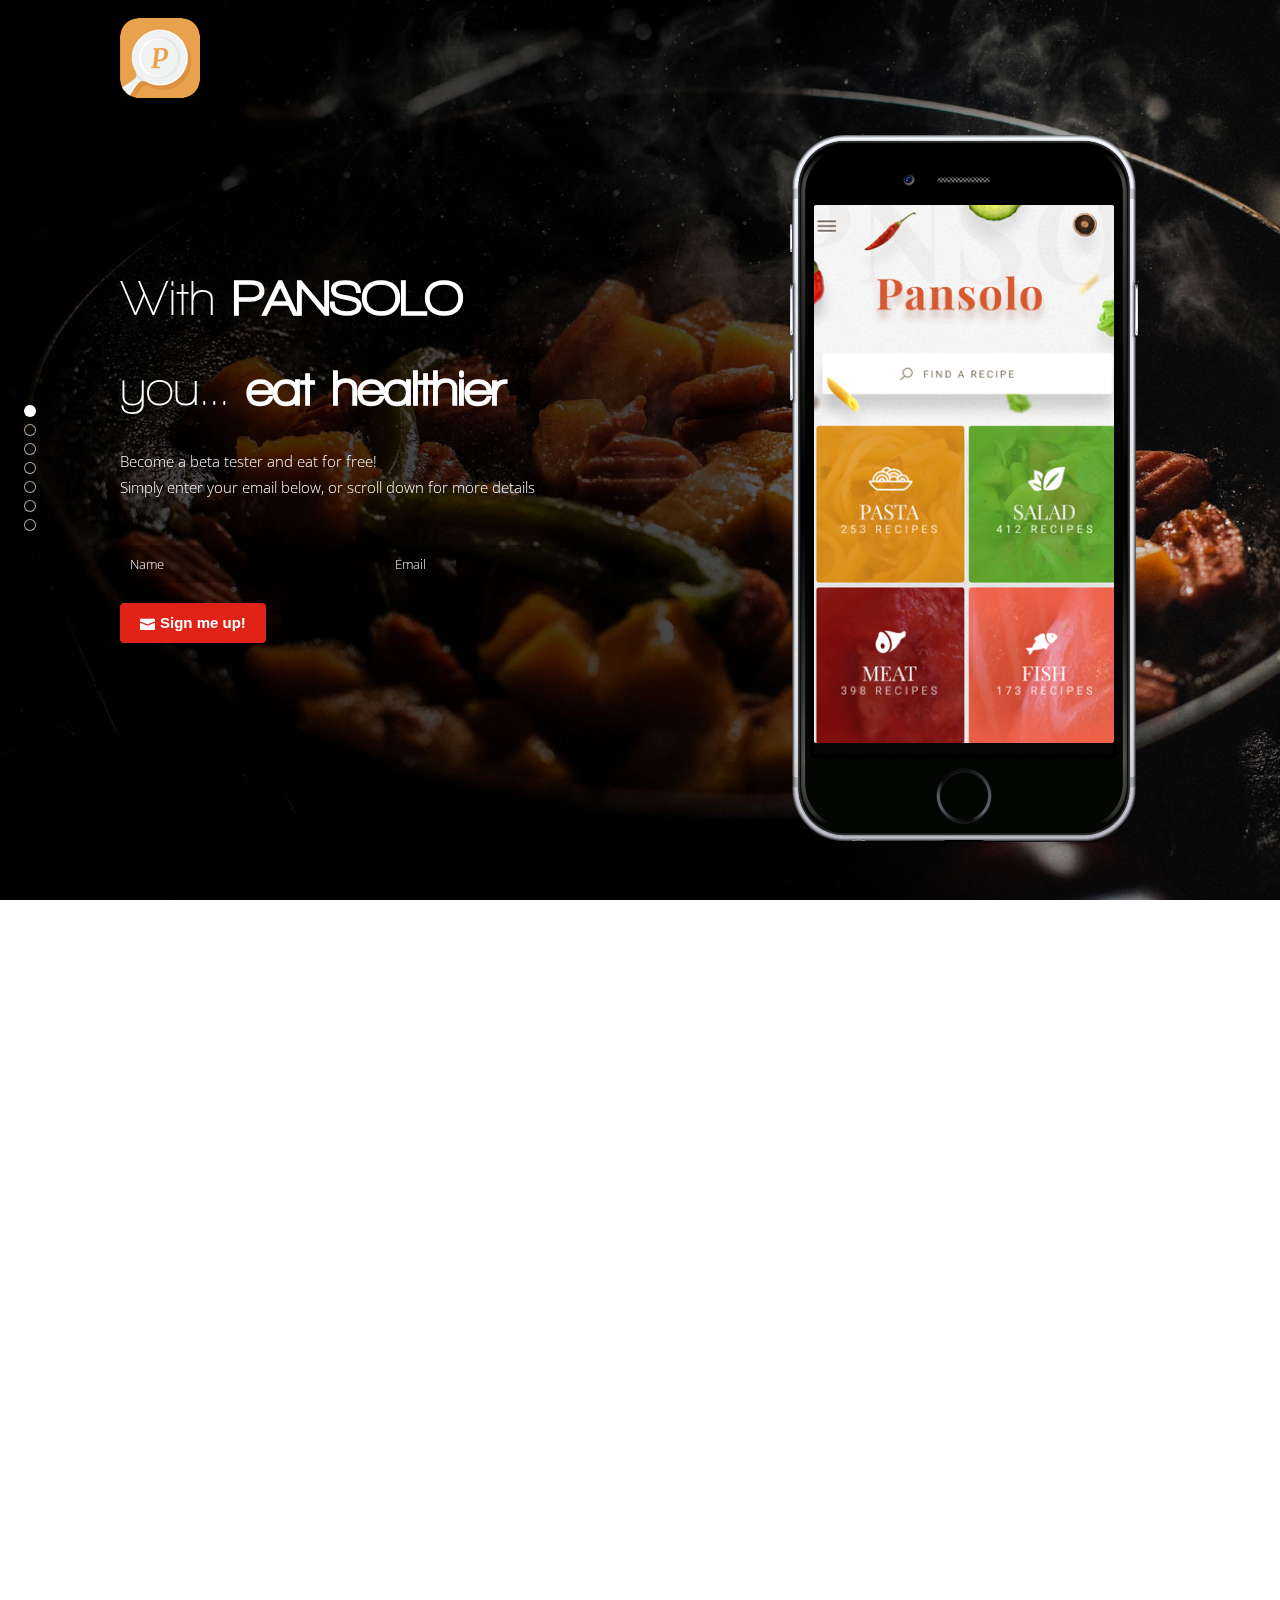
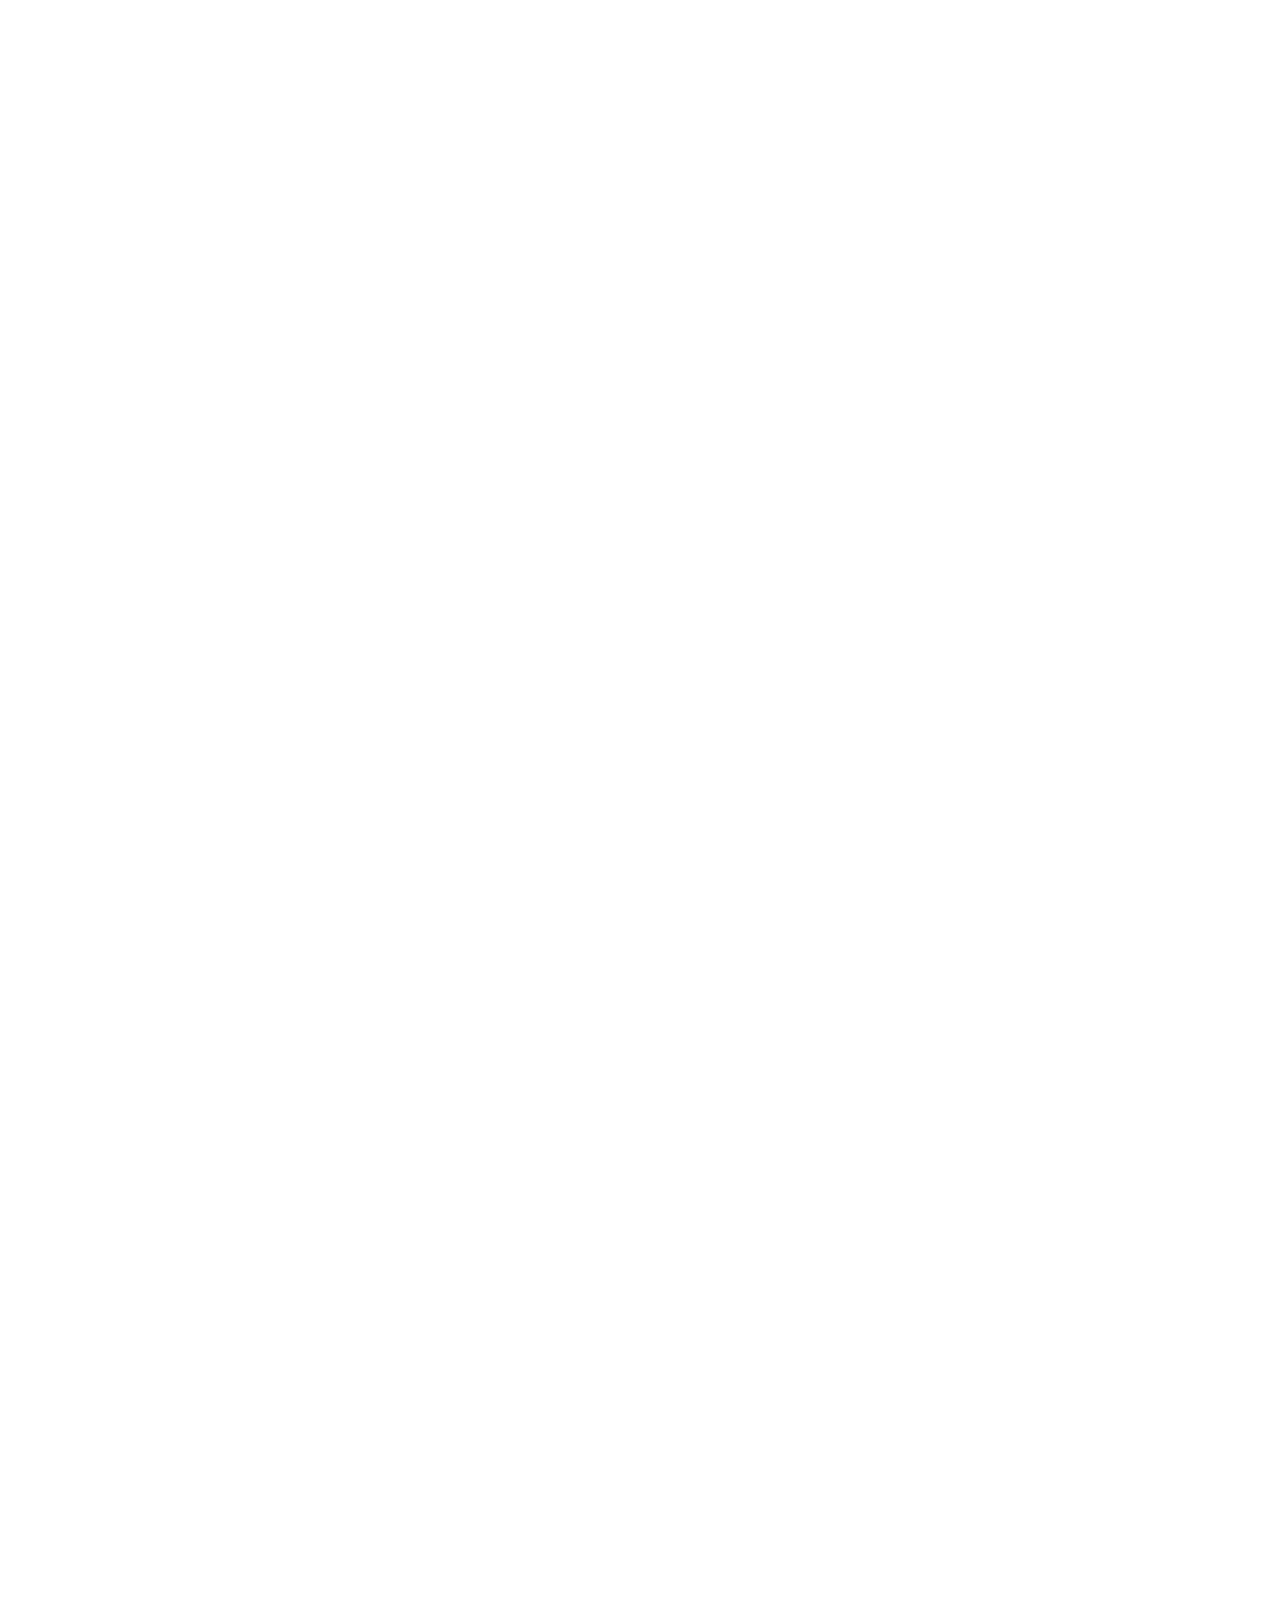
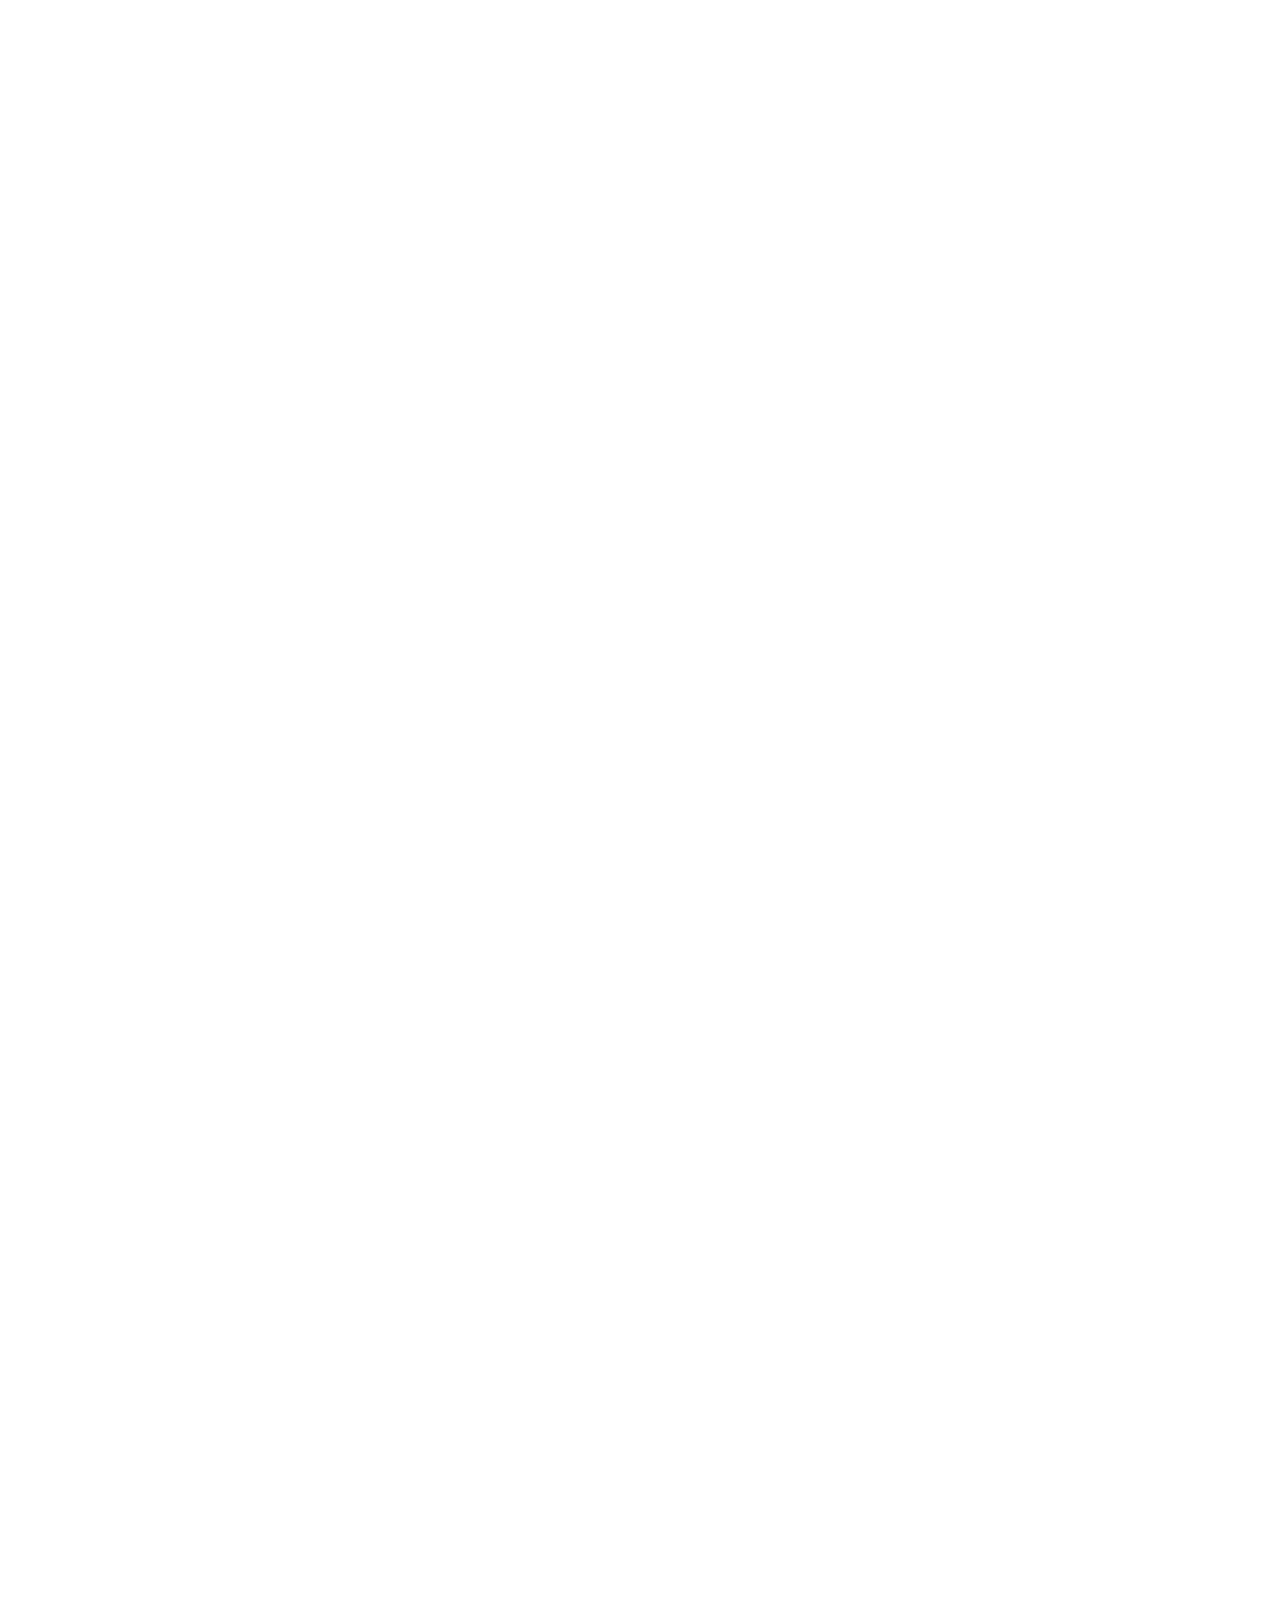
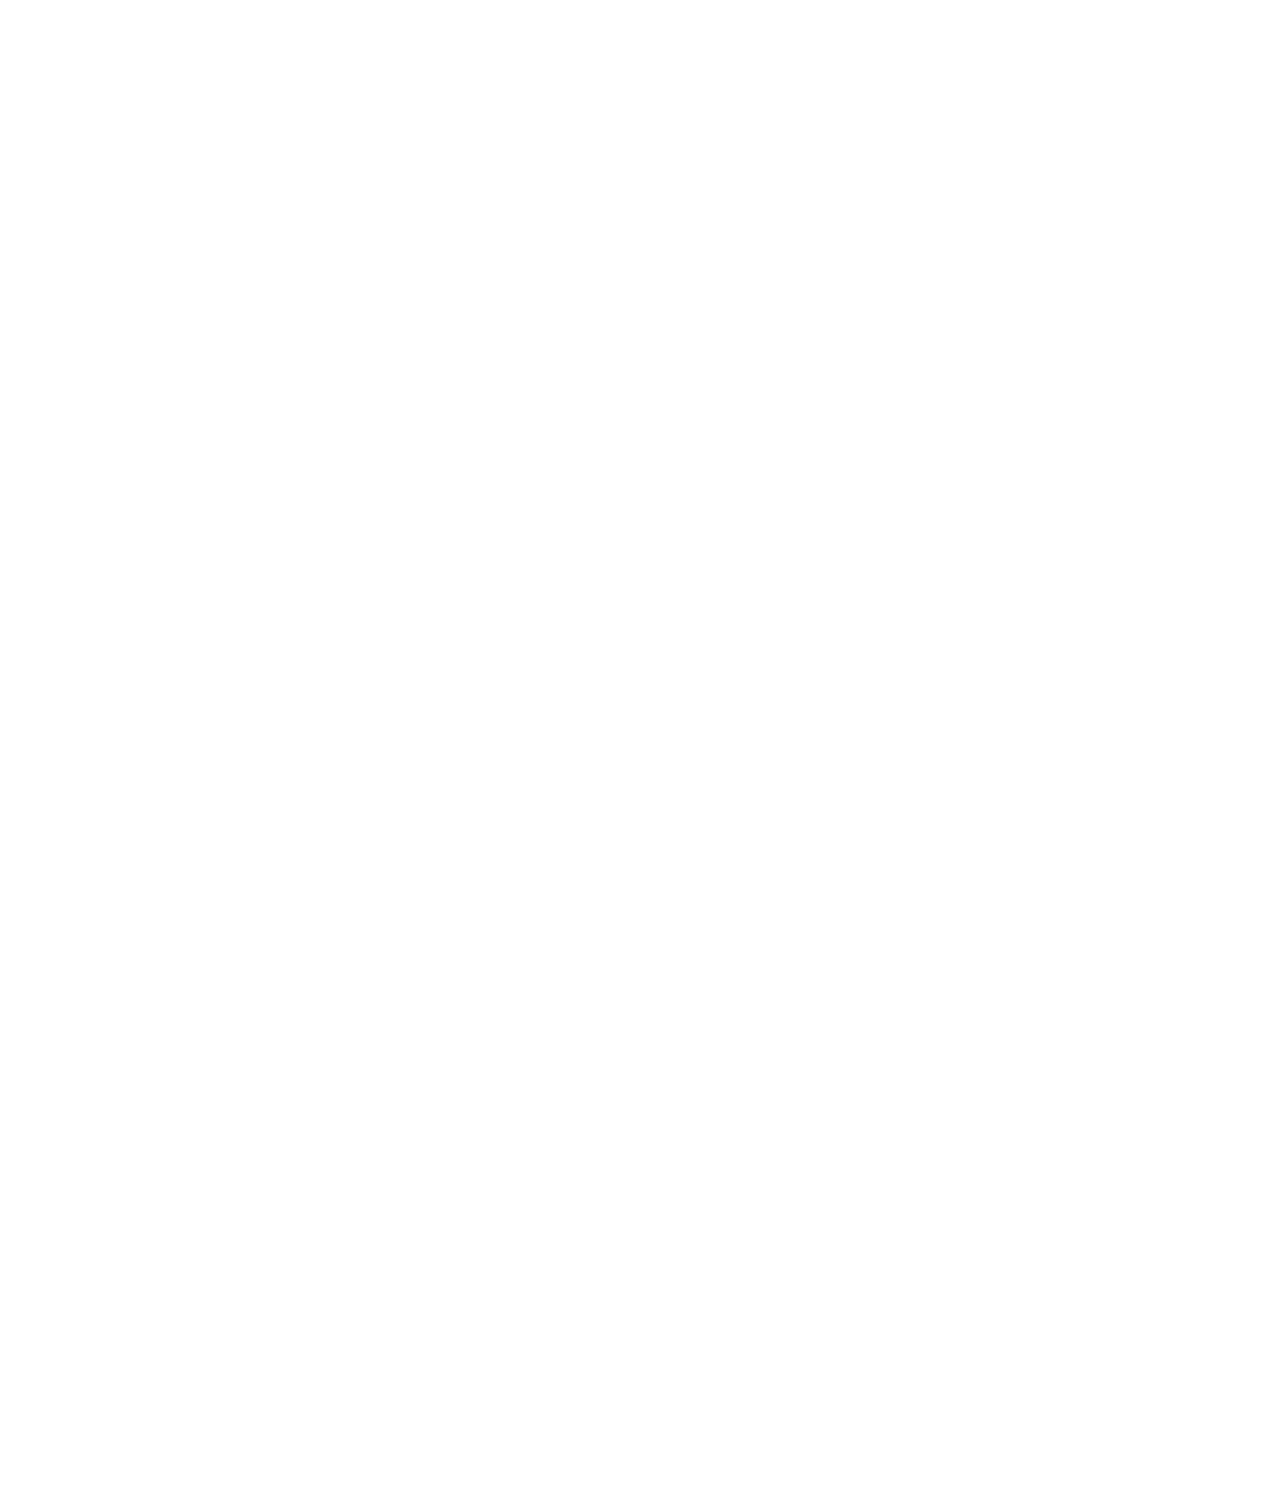
<file: Pansolo/index.html>
<!DOCTYPE html>
<html lang="en">

<head>
    <meta charset="UTF-8">
    <meta name="author" content="Artemist" />
    <meta name="description" content="Pansolo - Cooking for one!" />
    <meta name="keywords" content="food, cooking, eating, healthy, clean, diet, paleo, meal-planning, solo-cook, meals for one," />
    <meta name="viewport" content="width=device-width, initial-scale=1, maximum-scale=1">
    
    <!-- SITE TITLE -->
    <title>Pansolo - Eat Better, Quicker, Cheaper</title>

    <!-- FAVICON -->
    <link rel="icon" href="images/favicon.ico">
    
    <!-- WEB FONTS -->
    <link href='http://fonts.googleapis.com/css?family=Open+Sans:100,300,400,600,700' rel='stylesheet' type='text/css'>
   
    <!-- STYLESHEETS -->
    <link rel="stylesheet" type="text/css" href="css/style.css" />
    <link rel="stylesheet" type="text/css" href="fonts/flaticon.css" />
    <link rel="stylesheet" type="text/css" href="css/responsive.css" />
    <link rel="stylesheet" type="text/css" href="css/animate_bak.css" />
    <link rel="stylesheet" type="text/css" href="css/morphext.css" />
    
    <!-- JQUERY -->
    <script src="js/jquery.min.js"></script>
    <!-- Mailchimp -->
    <script src="js/mailchimp_popup.js"></script>
    <!-- Morphtext -->
    <script src="js/morphext.min.js"></script>
    
    <!-- BEGIN PRIVY WIDGET CODE -->
<script type='text/javascript'>
var _d_site = _d_site || 'E8386A3F9303AD5362EF924D';
(function(p, r, i, v, y) {
  p[i] = p[i] || function() { (p[i].q = p[i].q || []).push(arguments) };
  v = r.createElement('script'); v.async = 1; v.src = '//widget.privy.com/assets/widget.js';
  y = r.getElementsByTagName('script')[0]; y.parentNode.insertBefore(v, y);
})(window, document, 'Privy');
</script>
<!-- END PRIVY WIDGET CODE -->
    


 
</head>

<body> 
    
    <!-- PRELOADER -->
    <div id="preloader"><img src="images/logo/Pansolo_180.png" alt=""></div>
  


    <!-- PAGE LOGO -->
    <div class="wrap">
        <div id="logo">
            <a href="#"><img src="images/logo/pansolo_80.png" alt=""> </a>
        </div>
    </div>
    <!-- END PAGE LOGO -->

    
    <!-- LANDING PAGE CONTENT -->
    <div id="fullpage">
           
        <!-- RIGHT HAND & PHONE MOCK-UP IMAGES -->
        <div class="wrap">
            
            <div class="section-image"> 
            <!-- Home IMAGE --><img src="images/NEW/Pansolo_Home.png" alt="Home">
            <!-- Features1 IMAGE --><img src="images/NEW/Pansolo_meal_choice.png" alt="Features">
            <!-- Features2 IMAGE --><img src="images/NEW/Pansolo_tinder.png" alt="Features">
            <!-- About IMAGE --><img src="images/NEW/recipe_instructions.png" alt="Features">
            <!-- Recipe IMAGE --><img src="images/NEW/Pansolo_meals.png" alt="About">
            <!-- Recipe IMAGE --><img src="images/NEW/Pansolo_ingredients.png" alt="Clients">
            <!-- Screenshots IMAGE --><img src="images/NEW/Pansolo_tinder.png" alt="Screenshots">
            <!-- Download IMAGE --><img src="images/NEW/Pansolo_meals.png" alt="Download">
            <!-- Contact IMAGE --><img src="images/NEW/Pansolo_meal_choice.png" alt="Contact">
            </div>
            <div id="hand"></div>
        </div>
        <!-- END RIGHT HAND & PHONE MOCK-UP -->

        <!-- SECTION HOME -->
        <div class="section " id="section0">
            <div class="wrap">
                <div class="box">
                    <h3>With     <strong>PANSOLO</strong></h3>
                    <h3>    you... <strong><span id="js-rotating">eat healthier, save time, save money, save waste</span></strong></h3>
                   
                    
                    
                    <!-- SECTION HOME CONTENT 
                    <h1>    <strong>PANSOLO</strong></h1>
                    
                    <h4>Shopping and cooking for one just got a whole lot easier</h4> -->
                    
                    
                    <p>Become a beta tester and eat for free!
                    <br> Simply enter your email below, or scroll down for more details</p> 

                    
                                <!-- SECTION CONTACT FORM-->
                    <form role="form" method="post" id="contact-form">
                        <input type="text" placeholder="Name" name="Name" id="Name" required>
                        <input type="email" placeholder="Email" name="Email" id="Email" required>
                      
                        <button type="submit" id="submit"><span class="icon flaticon-little18"></span>Sign me up!</button>
                        <div id="success"></div>
                    </form>
                    <!-- END SECTION CONTACT -->
 
                  </div>
                    <!-- END SECTION HOME CONTENT -->
            </div>
        </div>
        <!-- END SECTION HOME -->


        <!-- SECTION FEATURES1 -->
        <div class="section " id="section1">
            <div class="wrap">
                <div class="box">
                    <!-- SECTION FEATURES CONTENT -->
                    <h2><strong>SAVE</strong> time...</h2>
                    <p>All the recipes in Pan solo have already been perfectly measured and selected for the solo cook, so no need to guesstimate your portions from a recipe for 4</p>
                    
                    <p>Not only that, but we've only chosen recipes that have you in and out of the kitchen in less than hour (most of them have you eating in around 30 minutes!) </p>
                    
                    <p>And with seamless integration with both Coles and Woolworths, we even save you time with your shopping, with one-click delivery, or click-and-colllect</p>
                    
                    
                   
                                     <!--  
    
                    <ul class="features">
                        <li><a class="tooltip" href="#"><span class="icon flaticon-desktop1"></span> Clean Design<span class="tooltip-content"><span class="tooltip-text"><span class="tooltip-inner"><span class="icon flaticon-desktop1"></span>Lorem ipsum dolor sit amet, consectetur adipisicing elitr eiciendis autem aperiam.</span></span></span></a> </li>
                        <li><a class="tooltip" href="#"><span class="icon flaticon-small62"></span> Dedicated Support<span class="tooltip-content"><span class="tooltip-text"><span class="tooltip-inner"><span class="icon flaticon-small62"></span>Lorem ipsum dolor sit amet, consectetur adipisicing elitr eiciendis autem aperiam.</span></span></span></a> </li>
                        <li><a class="tooltip" href="#"><span class="icon flaticon-adjust3"></span> Very customizable<span class="tooltip-content"><span class="tooltip-text"><span class="tooltip-inner"><span class="icon flaticon-adjust3"></span>Lorem ipsum dolor sit amet, consectetur adipisicing elitr eiciendis autem aperiam.</span></span></span></a> </li>
                    </ul>
                    <ul class="features">
                        <li><a class="tooltip" href="#"><span class="icon flaticon-interface19"></span> Well Documented<span class="tooltip-content"><span class="tooltip-text"><span class="tooltip-inner"><span class="icon flaticon-interface19"></span>Lorem ipsum dolor sit amet, consectetur adipisicing elitr eiciendis autem aperiam.</span></span></span></a> </li>
                        <li><a class="tooltip" href="#"><span class="icon flaticon-outlined3"></span> Multiple Demos<span class="tooltip-content"><span class="tooltip-text"><span class="tooltip-inner"><span class="icon flaticon-outlined3"></span>Lorem ipsum dolor sit amet, consectetur adipisicing elitr eiciendis autem aperiam.</span></span></span></a> </li>
                        <li><a class="tooltip" href="#"><span class="icon flaticon-lightbulb"></span> Amazing Features<span class="tooltip-content"><span class="tooltip-text"><span class="tooltip-inner"><span class="icon flaticon-lightbulb"></span>Lorem ipsum dolor sit amet, consectetur adipisicing elitr eiciendis autem aperiam.</span></span></span></a> </li>
                    </ul> 
                    <!-- END SECTION FEATURES CONTENT -->
                </div>
            </div>
        </div>
        <!-- END SECTION FEATURES -->
        
         <!-- SECTION FEATURES2 -->
        <div class="section " id="section1">
            <div class="wrap">
                <div class="box">
                    <!-- SECTION FEATURES CONTENT -->
   
                    <h2><strong>SAVE</strong> money...</h2>
                    <p>Our custom meal plans are designed so that every fresh ingredient you buy gets used and you get maximum mileage from your $$$'s. Think that grabbing a takeaway costs the same as cooking for one? We are about to show you that its quite the opposite! </p>
                    <p>With our perfectly tailored meal plans, everything fresh gets used - so no more throwing away half-eaten herbs that you couldn't think what to cook with!</p>
                    <p>And once you have chosen your meals for the week, our price comparison screen will even show which supermarket is the cheapest...</p>

                   
                                       
 <!---
                    <ul class="features">
                        <li><a class="tooltip" href="#"><span class="icon flaticon-desktop1"></span> Clean Design<span class="tooltip-content"><span class="tooltip-text"><span class="tooltip-inner"><span class="icon flaticon-desktop1"></span>Lorem ipsum dolor sit amet, consectetur adipisicing elitr eiciendis autem aperiam.</span></span></span></a> </li>
                        <li><a class="tooltip" href="#"><span class="icon flaticon-small62"></span> Dedicated Support<span class="tooltip-content"><span class="tooltip-text"><span class="tooltip-inner"><span class="icon flaticon-small62"></span>Lorem ipsum dolor sit amet, consectetur adipisicing elitr eiciendis autem aperiam.</span></span></span></a> </li>
                        <li><a class="tooltip" href="#"><span class="icon flaticon-adjust3"></span> Very customizable<span class="tooltip-content"><span class="tooltip-text"><span class="tooltip-inner"><span class="icon flaticon-adjust3"></span>Lorem ipsum dolor sit amet, consectetur adipisicing elitr eiciendis autem aperiam.</span></span></span></a> </li>
                    </ul>
                    <ul class="features">
                        <li><a class="tooltip" href="#"><span class="icon flaticon-interface19"></span> Well Documented<span class="tooltip-content"><span class="tooltip-text"><span class="tooltip-inner"><span class="icon flaticon-interface19"></span>Lorem ipsum dolor sit amet, consectetur adipisicing elitr eiciendis autem aperiam.</span></span></span></a> </li>
                        <li><a class="tooltip" href="#"><span class="icon flaticon-outlined3"></span> Multiple Demos<span class="tooltip-content"><span class="tooltip-text"><span class="tooltip-inner"><span class="icon flaticon-outlined3"></span>Lorem ipsum dolor sit amet, consectetur adipisicing elitr eiciendis autem aperiam.</span></span></span></a> </li>
                        <li><a class="tooltip" href="#"><span class="icon flaticon-lightbulb"></span> Amazing Features<span class="tooltip-content"><span class="tooltip-text"><span class="tooltip-inner"><span class="icon flaticon-lightbulb"></span>Lorem ipsum dolor sit amet, consectetur adipisicing elitr eiciendis autem aperiam.</span></span></span></a> </li>
                    </ul>
                    <!-- END SECTION FEATURES CONTENT -->
                </div>
            </div>
        </div>
        <!-- END SECTION FEATURES -->
        
               <!-- SECTION RECIPIES -->
        <div class="section" id="section4">
            <div class="wrap">
                <div class="fp-tableCell clients-content">
                    <div class="box">
                        <!-- SECTION CLIENTS CONTENT -->
                        <h2><strong>Detailed </strong> recipe instructions</h2>

                        <!-- CLIENT FEEDBACK 1 -->
                        <div class="slide" data-anchor="slide1">
                            <p>Every recipe on Pansolo comes with detailed step-by-step instructions. Not only that, but no recipe uses more than 2 pots or pans, and often just handful of ingredients and herbs/spices.</p>
                         <p>Rate recipes out of 5 (and see how other users have rated them) and mark your favourites so that they are only a button-press away</p>
                            
                        </div>
                        <!-- END SECTION CLIENTS -->
                    </div>
                </div>
            </div>
        </div>
        <!-- END SECTION CLIENTS -->
        


        <!-- SECTION CHOOSE MEALS -->
        <div class="section" id="section2">
            <div class="wrap">
                <div class="box">
                    <!-- SECTION ABOUT CONTENT -->
                    <h2><strong>Pansolo:</strong> <br> eat your way</h2>
                    <div class="tabs tabs-style-linemove">
                        <!-- TABS LINKS -->
                        <nav>
                            <ul>
                                <li><a href="#section-linemove-1"><span class="icon flaticon-lightbulb"></span><span>CHOICE</span></a>
                                </li>
                                <li><a href="#section-linemove-2"><span class="icon flaticon-adjust3"></span><span>VARIETY</span></a>
                                </li>
                                <li><a href="#section-linemove-3"><span class="icon flaticon-check2"></span><span>HEALTHY</span></a>
                                </li>
                                <li><a href="#section-linemove-4"><span class="icon flaticon-black64"></span><span>CONVENIENT</span></a>
                                </li>
                            </ul>
                        </nav>
                        <!-- END TABS LINKS -->

                        <!-- TABS CONTENT -->
                        <div class="content-wrap">
                           
                            <!-- TAB 1 -->
                            <section id="section-linemove-1">
                                <p><span class="icon flaticon-lightbulb"></span> Whatever your preference, we have you covered</p>
                                <p>Choose meals based on almost any dietary combination you can think of: Paleo; gluten free; low-carb; high-protein; under 400 cals; budget-conscious; food allergies; You can even specify individual items, so if you eat everything but mushrooms and olives, then we got you convered!
                                </p>
                            </section>

                             <!-- TAB 2 -->
                            <section id="section-linemove-2">
                                <p><span class="icon flaticon-lightbulb"></span> 2000+ recipes and meal plans.... and growing!</p>
            
                                <p>With over 2000 perfectly measured recipes, and more added every single week, you don't have to keep eating the same thing, over and over again. And with our custom meal plans, we do all the hard work of choosing the perfect weeks dinners for you.</p>
                                
                                <p>Now there is no longer any excuse for cooking the same things week in week out!</p>
                                </section>

                            <!-- TAB 3 -->
                            <section id="section-linemove-3">
                                <p><span class="icon flaticon-check2"></span> Eat lean, clean and green...</p>
                                <p>Ok, so we admit, you are going to find the occasional decadent Taglitelle Carbornara amongst our recipes, but 90% of Pansolo's meals focus on lean meats, fresh seafood and healthy veggies. We will show you that fast food doesn't have to be FAST food.</p>
                            </section>
                            
                            <!-- TAB 4 -->
                            <section id="section-linemove-4">
                                <h5><span class="icon flaticon-black64"></span> Let the supermarket do the shopping for you</h5>
                                <p>Pressed for time? not a fan of the trudging around supermarket aisles? Pansolo links with both Coles and Woolworths for both delivery and 'Click and Collect (where available). It's a simple as siwping your meals, reviewing your shopping list, and any extra items you may need for the week, and then with a press of a button your shopping comes to you, or you can go to it. </p>
                            </section>
                        </div>
                         <!-- END TABS CONTENT -->                            

                    <!-- END SECTION ABOUT -->
                    </div>
                </div>
            </div>
        </div>
        <!-- END SECTION ABOUT -->


        <!-- SECTION SCREENSHOTS -->
        <div class="section" id="section5">
            <div class="wrap">
                <div class="box">
                    <div class="fp-tableCell screenshots-content">
                        <!-- SECTION SCREENSHOTS CONTENT -->
                        <h2>Get a taste of <strong>Pansolo</strong></h2>
                        <ul class="features">
                            <li><a class="tooltip"><span class="icon flaticon-arrow96"></span> Scroll through our interface using the side arrows or your keyboard</a> </li>
                        
                        </ul>
                         <!-- END SECTION SCREENSHOTS CONTENT -->
                    </div>
                   
                </div>
                
                
                <div class="screenshots-wrapper">
                  <div class="slide" id="slide1" data-anchor="slide1"> 
                      <img src="images/NEW/Pansolo_Home.png" alt="screenshot1"> </div>
                    <div class="slide" id="slide2" data-anchor="slide2"> <img src="images/NEW/Pansolo_tinder.png" alt="screenshot2"> </div>
                    <div class="slide" id="slide3" data-anchor="slide3"> <img src="images/NEW/Pansolo_meal_choice.png" alt="screenshot3"> </div>
                    <div class="slide" id="slide4" data-anchor="slide4"> <img src="images/NEW/Pansolo_meals.png" alt="screenshot4"> </div>
                    <div class="slide" id="slide5" data-anchor="slide5"> <img src="images/NEW/Pansolo_menu.png" alt="screenshot5"> </div>
                    <!-- END SECTION SCREENSHOTS IMAGES -->
                </div>
            </div>
        </div>
        <!-- END SECTION SCREENSHOTS -->


        <!-- SECTION DOWNLOAD -->
        <div class="section" id="section7" data-anchor="Download">
            <div class="wrap">
                <div class="box">
                    <!-- SECTION DOWNLOAD CONTENT-->
                    <h3>Become a beta-tester</h3>
                    <h3>and eat for <strong>free!</strong></h3>
                    
                    <p>Enter your email below for more details on our special early bird offer.
                    
                    
             
                        
                            <!-- SECTION CONTACT FORM-->
                    <form role="form" method="post" id="contact-form">
                        <input type="text" placeholder="Name" name="Name" id="Name" required>
                        <input type="email" placeholder="Email" name="Email" id="Email" required>
                      
                        <button type="submit" id="submit"><span class="icon flaticon-little18"></span>Yes, I want to eat better for less!</button>
                        <div id="success"></div>
                    </form>
                <!-- END SECTION CONTACT -->
                        
                    
                   
                    <!-- END SECTION DOWNLOAD -->
                </div>
            </div>
        </div>
        <!-- END SECTION DOWNLOAD -->
        
        
        

    



    <!-- SOCIAL ICONS
    <div class="wrap">
        <div id="social-icons">
            <ul>
                <li><a href=""><i class="flaticon-facebook6"></i></a> </li>
                <li><a href=""><i class="flaticon-social19"></i></a> </li>
                <li><a href=""><i class="flaticon-google16"></i></a> </li>
                <li><a href=""><i class="flaticon-social40"></i></a> </li>
                <li><a href=""><i class="flaticon-social7"></i></a> </li>
                <li><a href=""><i class="flaticon-logo3"></i></a> </li>
            </ul>
        </div>
    </div>
    <!-- END SOCIAL ICONS -->


    <!-- SCRIPTS -->
    <script src="js/jquery.easings.min.js"></script>
    <script src="js/jquery.fullPage.js"></script>
    <script src="js/cbpFWTabs.js"></script>
    <script src="js/jquery.sidr.min.js"></script>
    <script src="js/scripts.js"></script>
    <script src="js/mailchimp_popup.js"></script>
    <script src="js/morphext.min.js"></script>
    <script>
            $("#js-rotating").Morphext({
                animation: "fadeInRight",
                speed: 5000,
                complete: function () {
                    console.log("This is called after a phrase is animated in! Current phrase index: " + this.index);
                }
            });
        </script>
    <!--<script type="text/javascript" src="js/video.js"></script> -->

        </body>

    </html>
</file>
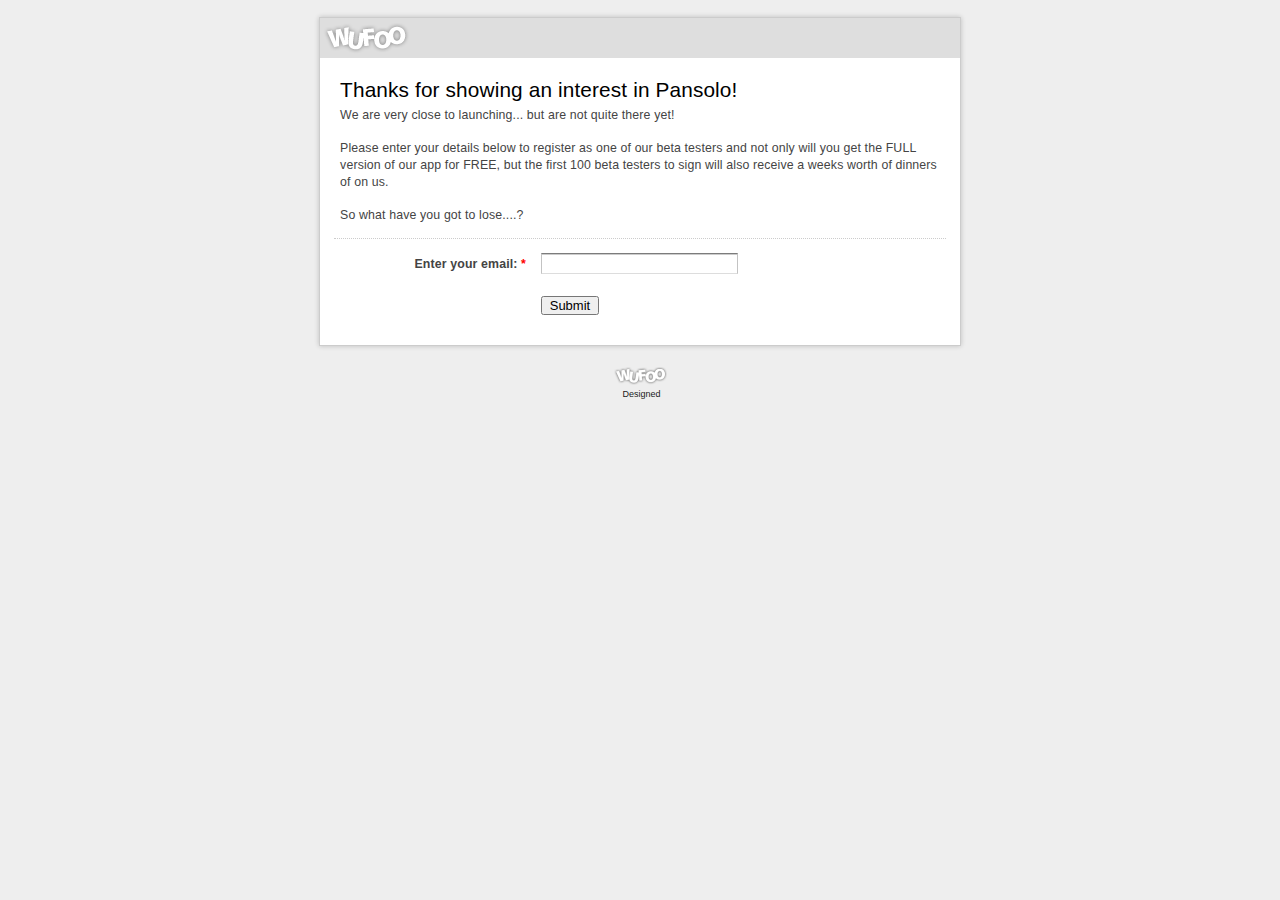
<file: Pansolo/Wuform Code/index.html>
<!DOCTYPE html>
<html>
<head>

<title>
Thanks for showing an interest in Pansolo!
</title>

<!-- Meta Tags -->
<meta charset="utf-8">
<meta name="generator" content="Wufoo">
<meta name="robots" content="index, follow">

<!-- CSS -->
<link href="css/structure.css" rel="stylesheet">
<link href="css/form.css" rel="stylesheet">
<link href="css/theme.css" rel="stylesheet">
<link href="https://www.wufoo.com/stylesheets/public/themes/css/Lagoon.css" rel="stylesheet">

<!-- JavaScript -->
<script src="scripts/wufoo.js"></script>

<!--[if lt IE 10]>
<script src="https://html5shiv.googlecode.com/svn/trunk/html5.js"></script>
<![endif]-->
</head>

<body id="public">
<div id="container" class="ltr">

<h1 id="logo">
<a href="http://www.wufoo.com" title="Powered by Wufoo">Wufoo</a>
</h1>

<form id="form1" name="form1" class="wufoo rightLabel page" accept-charset="UTF-8" autocomplete="off" enctype="multipart/form-data" method="post" novalidate
      action="https://pansolo.wufoo.com/forms/z1b3wc4509jojq1/#public">
  
<header id="header" class="info">
<h2>Thanks for showing an interest in Pansolo!</h2>
<div>We are very close to launching... but are not quite there yet! <br />
<br />
Please enter your details below to register as one of our beta testers and not only will you get the FULL version of our app for FREE, but the first 100 beta testers to sign will also receive a weeks worth of dinners of on us. <br />
<br />
So what have you got to lose....?</div>
</header><ul>
<li id="foli5" class="notranslate      ">
<label class="desc" id="title5" for="Field5">
Enter your email:
<span id="req_5" class="req">*</span>
</label>
<div>
<input id="Field5" name="Field5" type="email" spellcheck="false" class="field text medium" value="" maxlength="255" tabindex="1"       required />
</div>
</li> <li class="buttons ">
<div>

                    <input id="saveForm" name="saveForm" class="btTxt submit"
    type="submit" value="Submit"
 /></div>
</li>

<li class="hide">
<label for="comment">Do Not Fill This Out</label>
<textarea name="comment" id="comment" rows="1" cols="1"></textarea>
<input type="hidden" id="idstamp" name="idstamp" value="UVBtSQtja3+AFXtF1tQqYqZhTLsee2ySShKP3hw3PUQ=" />
</li>
</ul>
</form>
 

</div><!--container-->

<a class="powertiny" href="http://www.wufoo.com/" title="Powered by Wufoo"
style="display:block !important;visibility:visible !important;text-indent:0 !important;position:relative !important;height:auto !important;width:95px !important;overflow:visible !important;text-decoration:none;cursor:pointer !important;margin:0 auto !important">
<span style="background:url(./images/powerlogo.png) no-repeat center 7px; margin:0 auto;display:inline-block !important;visibility:visible !important;text-indent:-9000px !important;position:static !important;overflow: auto !important;width:62px !important;height:30px !important">Wufoo</span>
<b style="display:block !important;visibility:visible !important;text-indent:0 !important;position:static !important;height:auto !important;width:auto !important;overflow: auto !important;font-weight:normal;font-size:9px;color:#777;padding:0 0 0 3px;">Designed</b>
</a></body>
</html>
</file>
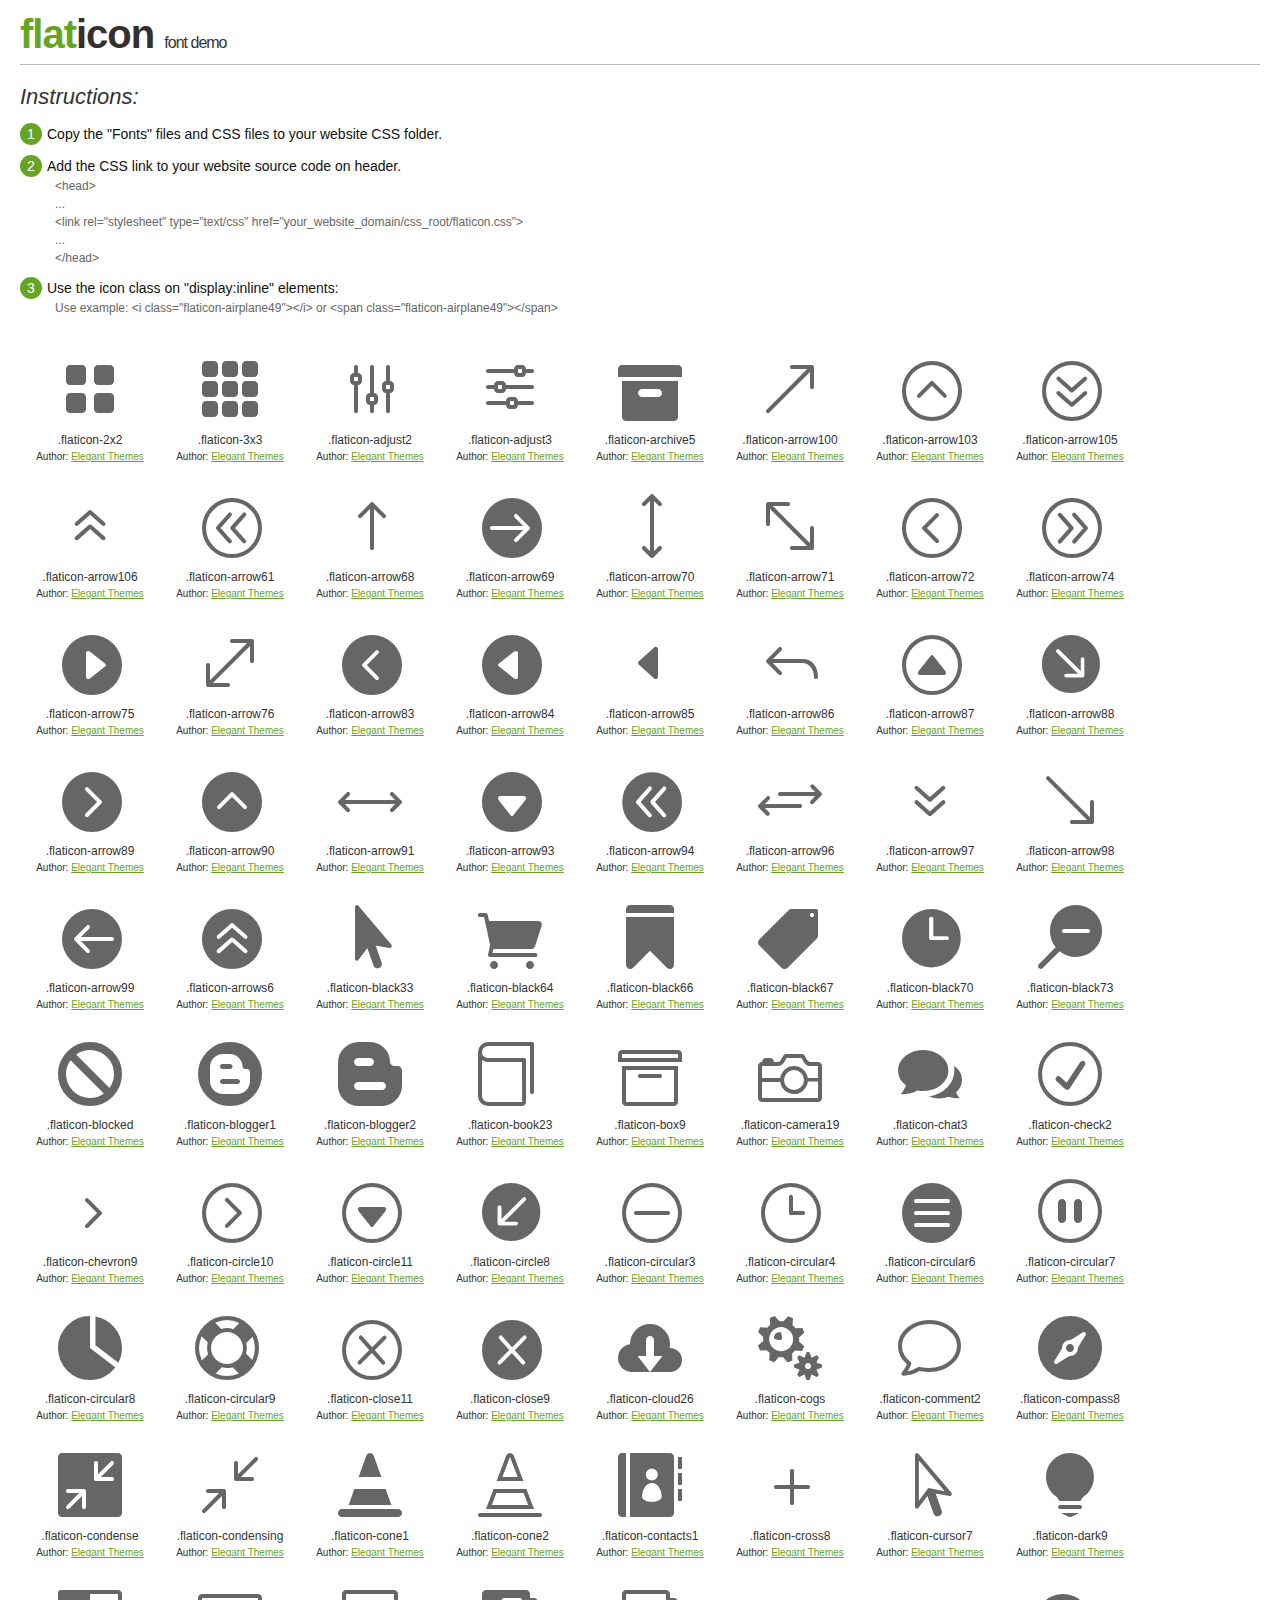
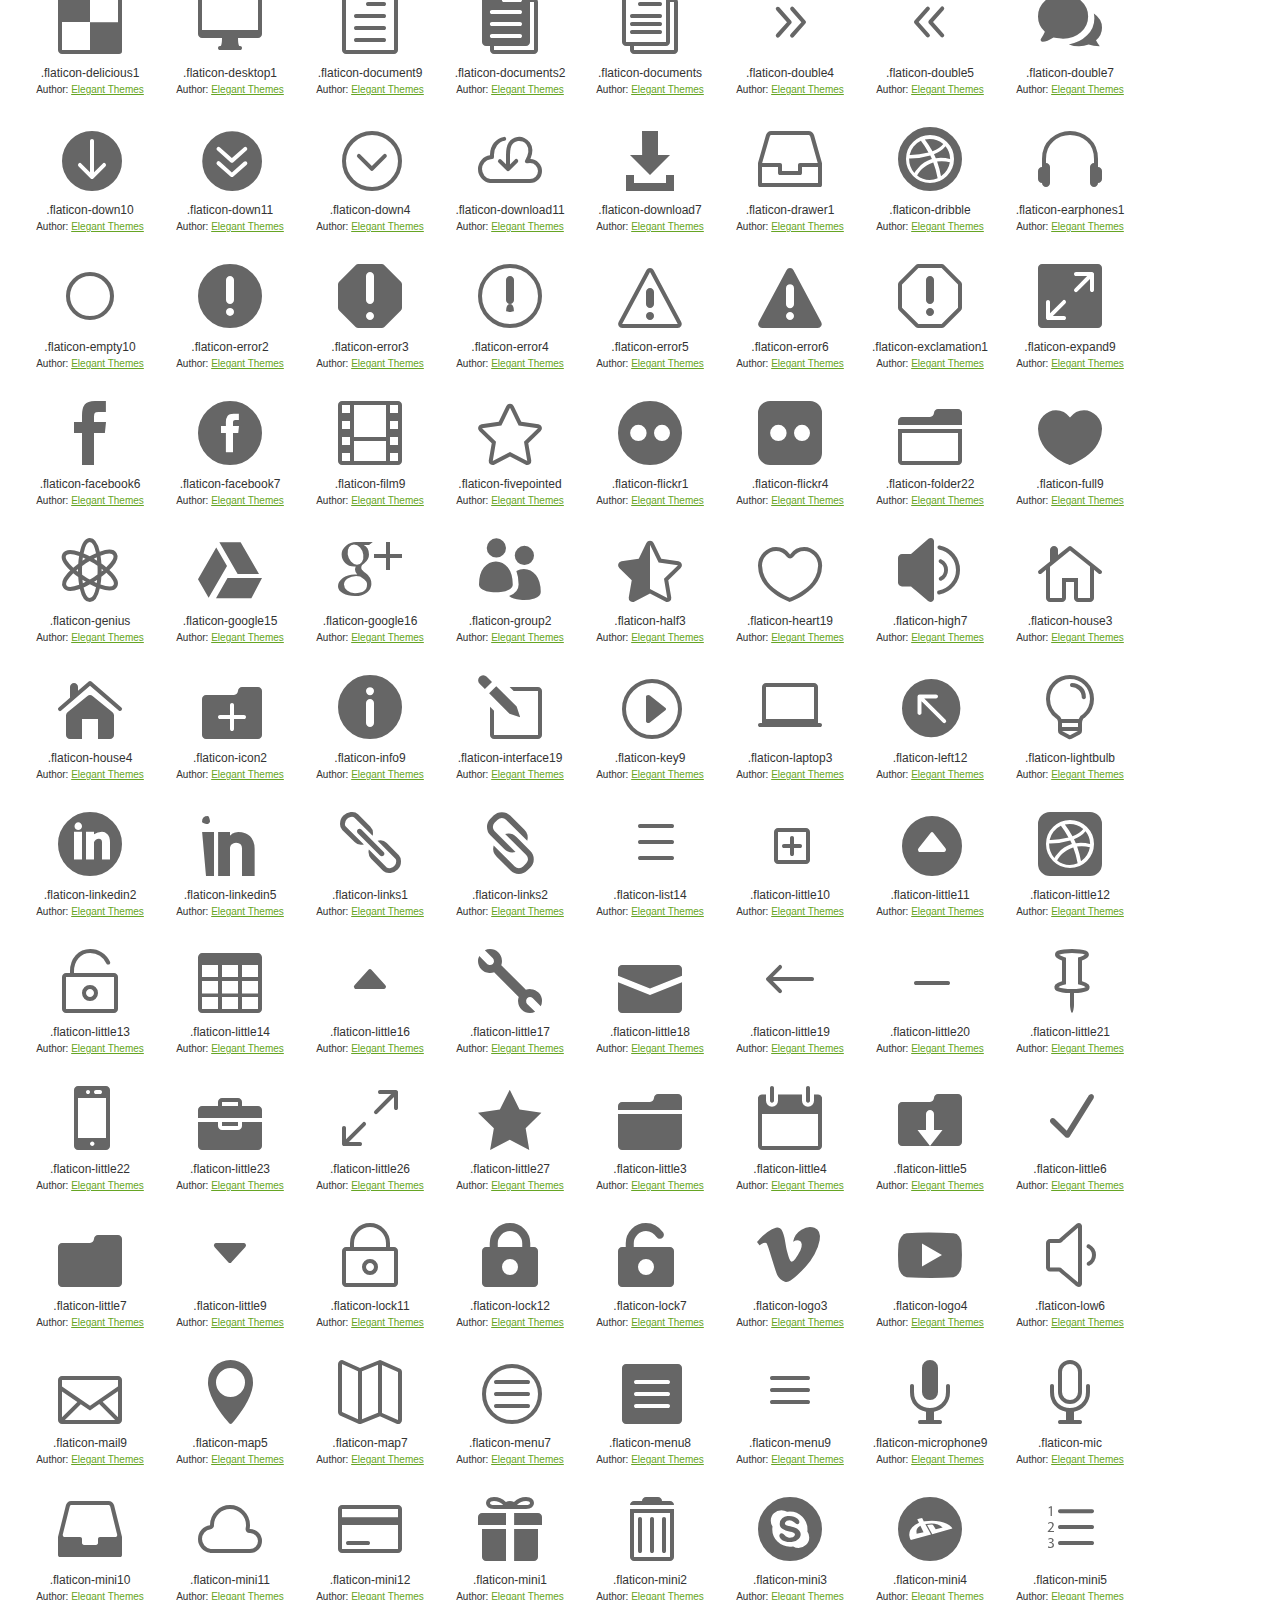
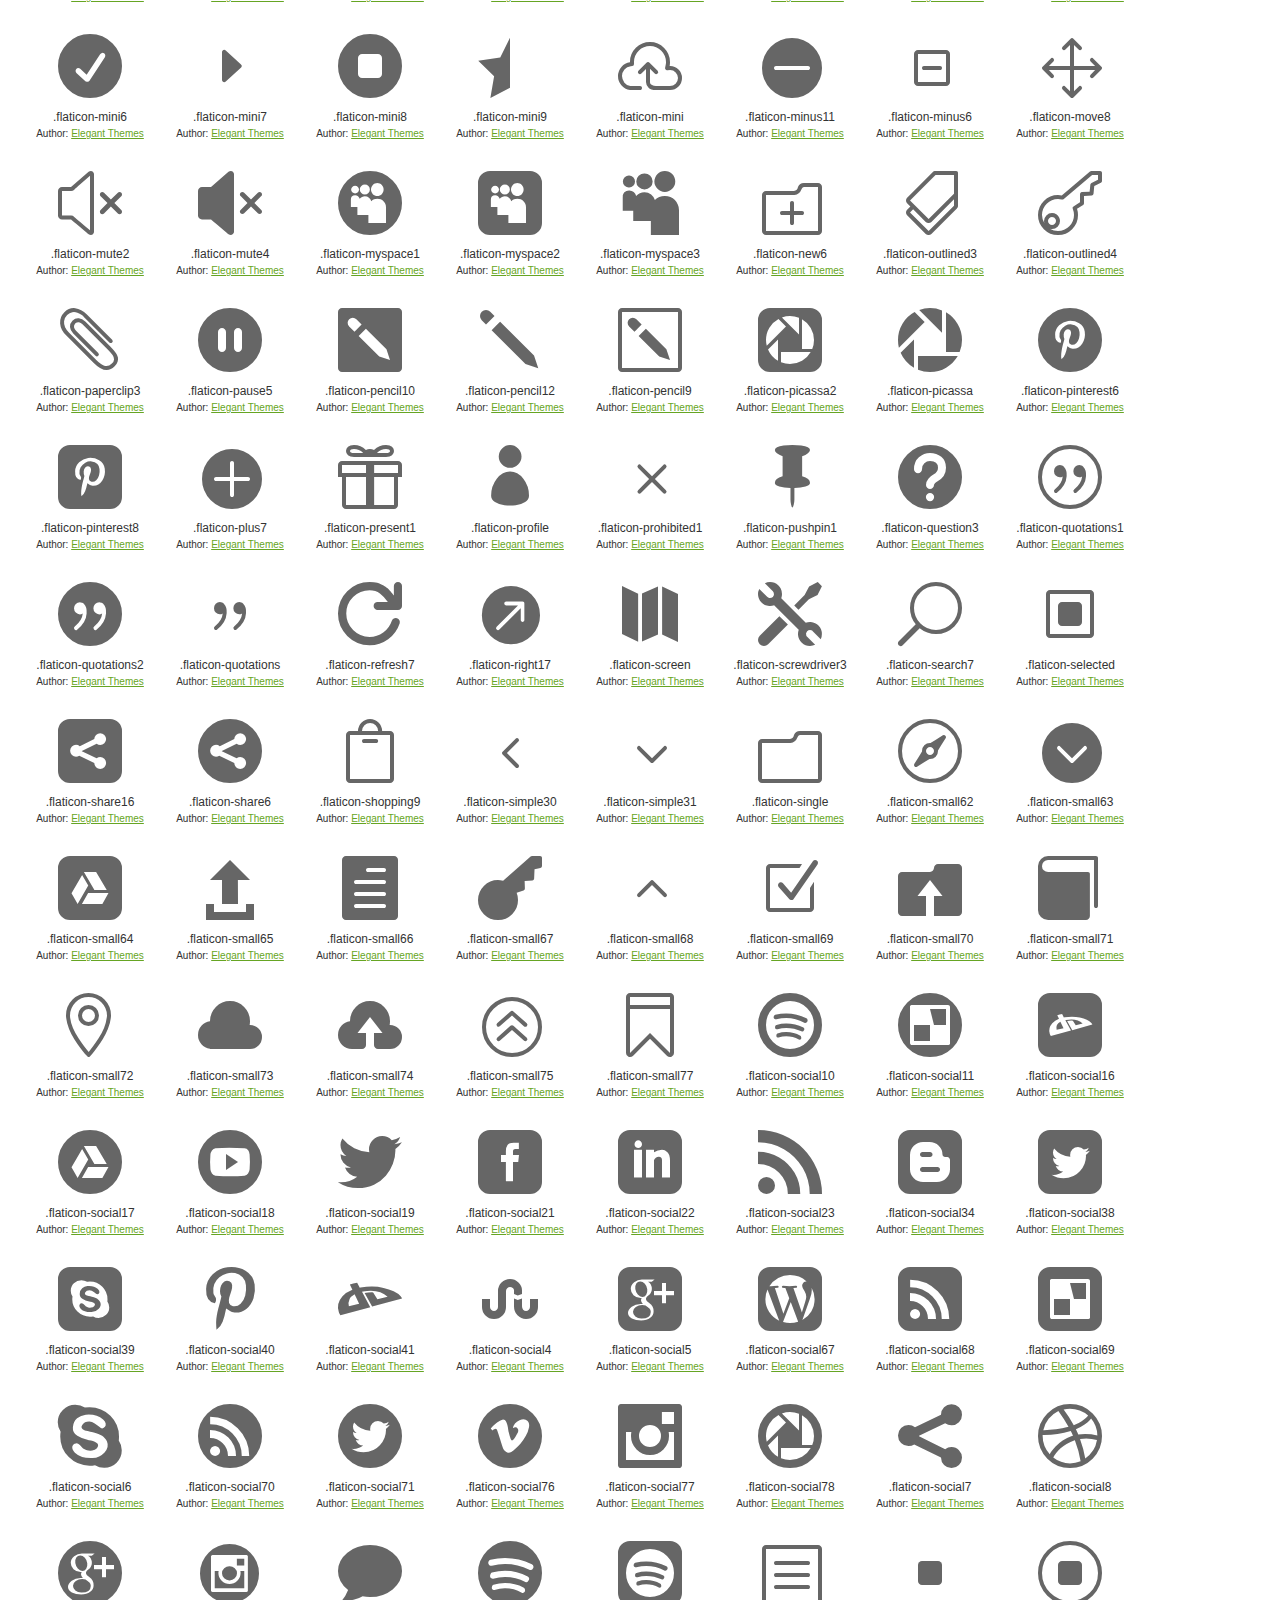
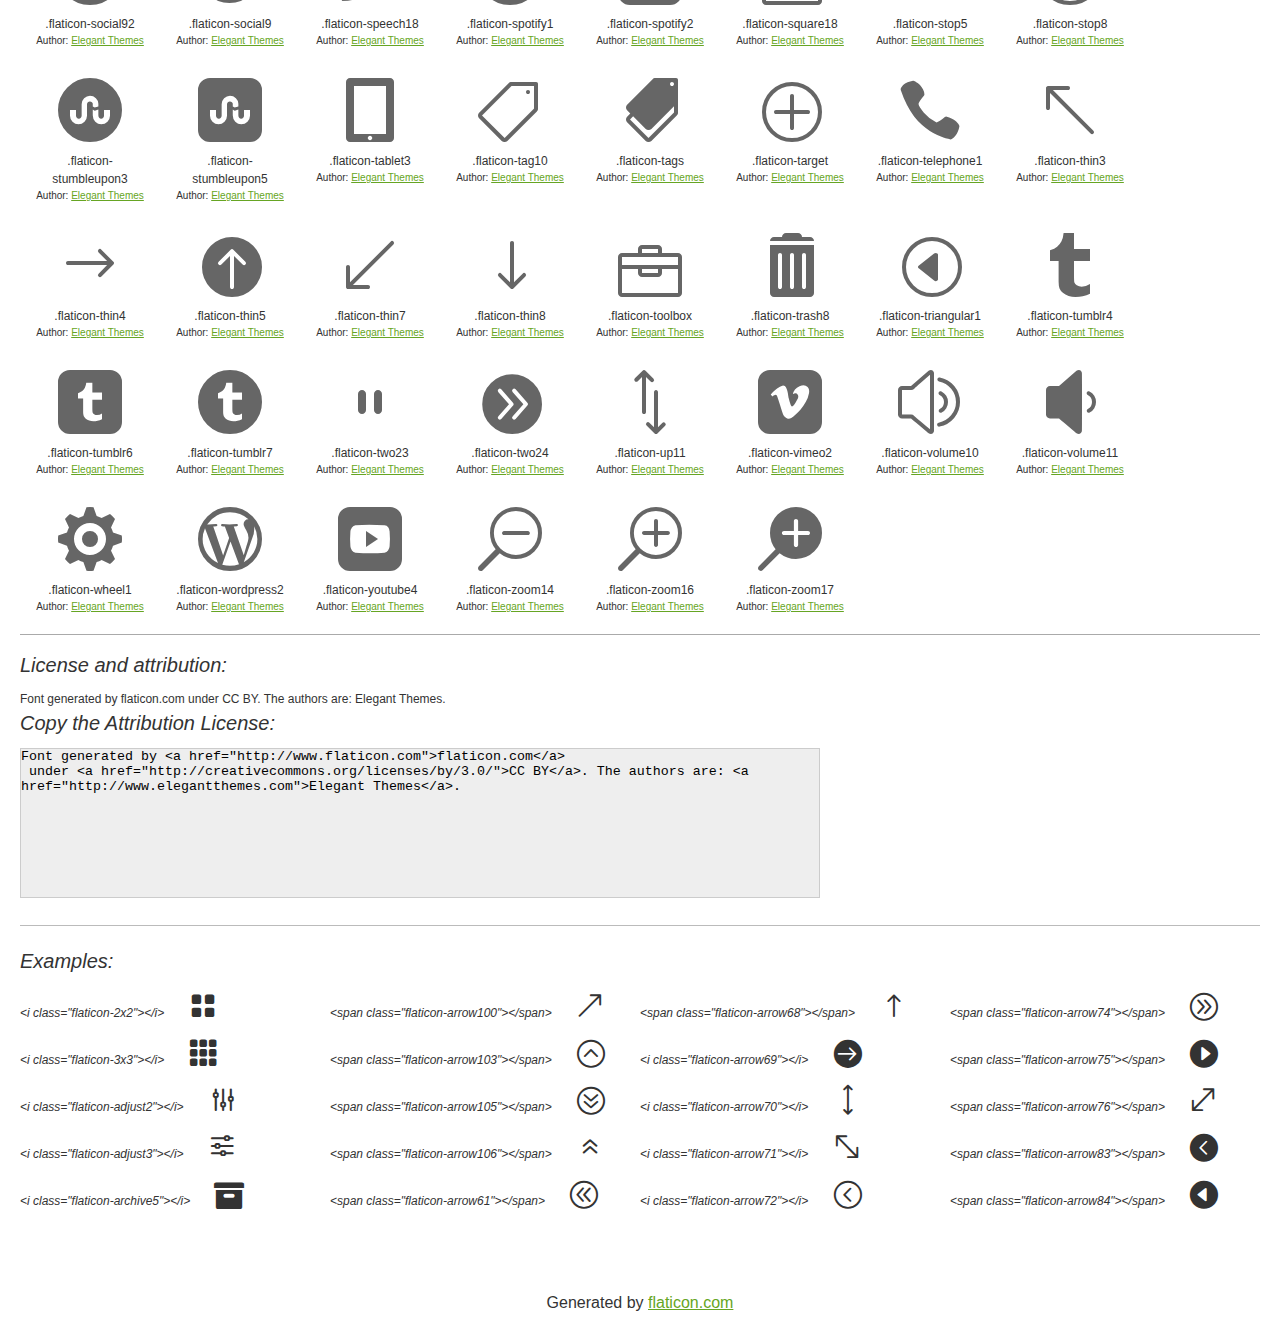
<file: Pansolo/fonts/flaticon.html>
<!DOCTYPE html>
<html>

<head>
    <title>Flaticon WebFont</title>
    <link rel="stylesheet" type="text/css" href="flaticon.css">
    <meta charset="UTF-8">
    <style>
    body {
        font-family: sans-serif;
        line-height: 1.5;
        font-size: 16px;
        padding: 20px;
        color:#333;
    }
    * {
        -moz-box-sizing: border-box;
        -webkit-box-sizing: border-box;
        box-sizing: border-box;
        margin: 0;
        padding: 0;
    }
    [class^="flaticon-"]:before, [class*=" flaticon-"]:before, [class^="flaticon-"]:after, [class*=" flaticon-"]:after {
        font-family: Flaticon;
        font-size: 30px;
        font-style: normal;
        margin-left: 20px;
        color: #333;
    }
    .image p {
		font-size: 12px;
		margin: 0px;
		clear: none;
		width: 300px;
		line-height: 40px;
	}
    .text {
        float: left;
        font-size:14px;
        margin-top: 15px;
    }
    .text ul {
        margin-left:0px;
        color:#111;
        margin-bottom:20px;
    }
    .text .ex {
        font-size:12px;
        color:#666;
        margin-left:35px;
        display:block;
    }
    .text ul li {
        margin-top:10px;
        list-style:none;
    }
    .num {
        background:#66A523;
        color:#fff;
        border-radius:20px;
        padding:1px;
        display:inline-block;
        width:22px;
        height:22px;
        text-align:center;
        margin-right: 5px;
    }
    .text ul strong {
        font-weight:normal;
        color:#000;
    }
    .image {
        width: 280px;
        float: left;
        margin-bottom: 15px;
        margin-right: 30px;
    }
    #glyphs {
        clear: both;
    }
    .image p:nth-child(even) i {
        clear: none;
    }
    .glyph {
        display: inline-block;
        width: 120px;
        margin: 10px;
        text-align: center;
        vertical-align: top;
        background: #FFF;
    }
    .glyph .glyph-icon {
        padding: 10px;
        display: block;
        font-family:"Flaticon";
        font-size: 64px;
        line-height: 1;
    }
    .glyph .glyph-icon:before {
        font-size: 64px;
        color: #666;
        margin-left: 0;
    }
    .class-name {
        font-size: 12px;
    }
    .author-name {
		font-size: 10px;
	}
	a{
		color: #66A523;
	}
    .instructions {
        font-style:italic;
        font-size:22px;
        margin-bottom:10px;
    }
    .iconsuse {
        font-size:22px;
        font-style:italic;
        padding-top:20px;
        margin-top:20px;
        border-top:1px solid #bbb;
    }
    .usetitle {
        margin-bottom: 10px;
        font-size: 20px;
        font-style: italic;
    }
    .class-name:last-child {
        font-size: 10px;
        color:#888;
    }
    .class-name:last-child a {
        font-size: 10px;
        color:#555;
    }
    .class-name:last-child a:hover {
        color:#66A523;
    }
    .glyph > input {
        display: block;
        width: 100px;
        margin: 5px auto;
        text-align: center;
        font-size: 12px;
        cursor: text;
    }
    .glyph > input.icon-input {
        font-family:"Flaticon";
        font-size: 16px;
        margin-bottom: 10px;
    }
    h1.logo {
        font-size: 40px;
        letter-spacing: -1px;
        margin-top: -16px;
        text-transform: lowercase;
        border-bottom:1px solid #bbb;
    }
    h1.logo strong {
        font-size: 16px;
        font-family:sans-serif;
        font-weight:normal;
        color:#333;
    }
    h1.logo a {
        color:#34302d;
        text-decoration: none;
    }
    h1.logo a span {
        color:#66A523;
    }
    #footer {
        padding-top:40px;
        clear:both;
        text-align:center;
    }
    #footer a {
        color:#66A523;
    }
    textarea {
		margin: 0px;
		width: 800px;
		height: 150px;
		border: 1px solid #CCC;
		resize: none;
		background: #EEE;
    }
    .author-link, .attrDiv a{
    	font-size: 12px;
    	color: #333;
    	text-decoration: none;
    }
    .external {
    	display: block;
    }
    .attrDiv {
		font-size: 12px;
	}
    .attribution {
        border-top: 1px solid #AAA;
        margin: 10px 0;
        padding-top: 15px;
    }
    </style>
</head>

<body>
    <header>
        <h1 class="logo">
            <a href="http://www.flaticon.com">
                <span>FLAT</span>ICON</a>
            <strong>Font Demo</strong>
        </h1>
    </header>

    <section class="demo">
        <div class="text">

            <div class="instructions">Instructions:</div>

            <ul>
                <li>
                    <p>
                        <span class="num">1</span>Copy the "Fonts" files and CSS files to your website CSS folder.
                </li>
                <li>
                    <p>
                        <span class="num">2</span>Add the CSS link to your website source code on header.
                        <br />
                        <span class="ex">&lt;head&gt;
                            <br/>...
                            <br/>&lt;link rel="stylesheet" type="text/css" href="your_website_domain/css_root/flaticon.css"&gt;
                            <br/>...
                            <br/>&lt;/head&gt;</span>
                </li>

                <li>
                    <p>
                        <span class="num">3</span>Use the icon class on "display:inline" elements:
                        <br />
                        <span class="ex">Use example: &lt;i class=&quot;flaticon-airplane49&quot;&gt;&lt;/i&gt; or &lt;span class=&quot;flaticon-airplane49&quot;&gt;&lt;/span&gt;</span>
                </li>
            </ul>
        </div>

    </section>

    <section id="glyphs"><div class="glyph">
		<div class="glyph-icon flaticon-2x2"></div>
		<div class="class-name">.flaticon-2x2</div><div class="author-name">Author: <a href="http://www.flaticon.com/free-icon/2x2-grid_10758">Elegant Themes</a></div></div><div class="glyph">
		<div class="glyph-icon flaticon-3x3"></div>
		<div class="class-name">.flaticon-3x3</div><div class="author-name">Author: <a href="http://www.flaticon.com/free-icon/3x3-grid_8722">Elegant Themes</a></div></div><div class="glyph">
		<div class="glyph-icon flaticon-adjust2"></div>
		<div class="class-name">.flaticon-adjust2</div><div class="author-name">Author: <a href="http://www.flaticon.com/free-icon/adjust-levels_7502">Elegant Themes</a></div></div><div class="glyph">
		<div class="glyph-icon flaticon-adjust3"></div>
		<div class="class-name">.flaticon-adjust3</div><div class="author-name">Author: <a href="http://www.flaticon.com/free-icon/adjust-horizontal_8759">Elegant Themes</a></div></div><div class="glyph">
		<div class="glyph-icon flaticon-archive5"></div>
		<div class="class-name">.flaticon-archive5</div><div class="author-name">Author: <a href="http://www.flaticon.com/free-icon/archive-box_7559">Elegant Themes</a></div></div><div class="glyph">
		<div class="glyph-icon flaticon-arrow100"></div>
		<div class="class-name">.flaticon-arrow100</div><div class="author-name">Author: <a href="http://www.flaticon.com/free-icon/arrow-right-up_10191">Elegant Themes</a></div></div><div class="glyph">
		<div class="glyph-icon flaticon-arrow103"></div>
		<div class="class-name">.flaticon-arrow103</div><div class="author-name">Author: <a href="http://www.flaticon.com/free-icon/arrow-in-circle-point-to-up_10442">Elegant Themes</a></div></div><div class="glyph">
		<div class="glyph-icon flaticon-arrow105"></div>
		<div class="class-name">.flaticon-arrow105</div><div class="author-name">Author: <a href="http://www.flaticon.com/free-icon/arrows-pointing-down_10772">Elegant Themes</a></div></div><div class="glyph">
		<div class="glyph-icon flaticon-arrow106"></div>
		<div class="class-name">.flaticon-arrow106</div><div class="author-name">Author: <a href="http://www.flaticon.com/free-icon/arrow-pointing-to-up_10774">Elegant Themes</a></div></div><div class="glyph">
		<div class="glyph-icon flaticon-arrow61"></div>
		<div class="class-name">.flaticon-arrow61</div><div class="author-name">Author: <a href="http://www.flaticon.com/free-icon/arrow-to-left_7517">Elegant Themes</a></div></div><div class="glyph">
		<div class="glyph-icon flaticon-arrow68"></div>
		<div class="class-name">.flaticon-arrow68</div><div class="author-name">Author: <a href="http://www.flaticon.com/free-icon/arrow-go-up_8706">Elegant Themes</a></div></div><div class="glyph">
		<div class="glyph-icon flaticon-arrow69"></div>
		<div class="class-name">.flaticon-arrow69</div><div class="author-name">Author: <a href="http://www.flaticon.com/free-icon/arrow-right-round_8728">Elegant Themes</a></div></div><div class="glyph">
		<div class="glyph-icon flaticon-arrow70"></div>
		<div class="class-name">.flaticon-arrow70</div><div class="author-name">Author: <a href="http://www.flaticon.com/free-icon/arrow-up-down_8748">Elegant Themes</a></div></div><div class="glyph">
		<div class="glyph-icon flaticon-arrow71"></div>
		<div class="class-name">.flaticon-arrow71</div><div class="author-name">Author: <a href="http://www.flaticon.com/free-icon/arrow-expand_8757">Elegant Themes</a></div></div><div class="glyph">
		<div class="glyph-icon flaticon-arrow72"></div>
		<div class="class-name">.flaticon-arrow72</div><div class="author-name">Author: <a href="http://www.flaticon.com/free-icon/arrow-right-rondure_8764">Elegant Themes</a></div></div><div class="glyph">
		<div class="glyph-icon flaticon-arrow74"></div>
		<div class="class-name">.flaticon-arrow74</div><div class="author-name">Author: <a href="http://www.flaticon.com/free-icon/arrow-carrot-to-right_8770">Elegant Themes</a></div></div><div class="glyph">
		<div class="glyph-icon flaticon-arrow75"></div>
		<div class="class-name">.flaticon-arrow75</div><div class="author-name">Author: <a href="http://www.flaticon.com/free-icon/arrow-triangle-right-alt_8788">Elegant Themes</a></div></div><div class="glyph">
		<div class="glyph-icon flaticon-arrow76"></div>
		<div class="class-name">.flaticon-arrow76</div><div class="author-name">Author: <a href="http://www.flaticon.com/free-icon/arrow-expand-alt_8921">Elegant Themes</a></div></div><div class="glyph">
		<div class="glyph-icon flaticon-arrow83"></div>
		<div class="class-name">.flaticon-arrow83</div><div class="author-name">Author: <a href="http://www.flaticon.com/free-icon/arrow-carrot-left-alt_9895">Elegant Themes</a></div></div><div class="glyph">
		<div class="glyph-icon flaticon-arrow84"></div>
		<div class="class-name">.flaticon-arrow84</div><div class="author-name">Author: <a href="http://www.flaticon.com/free-icon/arrow-triangle-left-alt_9896">Elegant Themes</a></div></div><div class="glyph">
		<div class="glyph-icon flaticon-arrow85"></div>
		<div class="class-name">.flaticon-arrow85</div><div class="author-name">Author: <a href="http://www.flaticon.com/free-icon/arrow-triangle-left_9918">Elegant Themes</a></div></div><div class="glyph">
		<div class="glyph-icon flaticon-arrow86"></div>
		<div class="class-name">.flaticon-arrow86</div><div class="author-name">Author: <a href="http://www.flaticon.com/free-icon/arrow-back-left_9920">Elegant Themes</a></div></div><div class="glyph">
		<div class="glyph-icon flaticon-arrow87"></div>
		<div class="class-name">.flaticon-arrow87</div><div class="author-name">Author: <a href="http://www.flaticon.com/free-icon/arrow-triangle-up_9934">Elegant Themes</a></div></div><div class="glyph">
		<div class="glyph-icon flaticon-arrow88"></div>
		<div class="class-name">.flaticon-arrow88</div><div class="author-name">Author: <a href="http://www.flaticon.com/free-icon/arrow-right-down_9938">Elegant Themes</a></div></div><div class="glyph">
		<div class="glyph-icon flaticon-arrow89"></div>
		<div class="class-name">.flaticon-arrow89</div><div class="author-name">Author: <a href="http://www.flaticon.com/free-icon/arrow-right-circle_9943">Elegant Themes</a></div></div><div class="glyph">
		<div class="glyph-icon flaticon-arrow90"></div>
		<div class="class-name">.flaticon-arrow90</div><div class="author-name">Author: <a href="http://www.flaticon.com/free-icon/arrow-up-rondure_9946">Elegant Themes</a></div></div><div class="glyph">
		<div class="glyph-icon flaticon-arrow91"></div>
		<div class="class-name">.flaticon-arrow91</div><div class="author-name">Author: <a href="http://www.flaticon.com/free-icon/arrow-left-right_9969">Elegant Themes</a></div></div><div class="glyph">
		<div class="glyph-icon flaticon-arrow93"></div>
		<div class="class-name">.flaticon-arrow93</div><div class="author-name">Author: <a href="http://www.flaticon.com/free-icon/arrow-triangle-down-alt_9986">Elegant Themes</a></div></div><div class="glyph">
		<div class="glyph-icon flaticon-arrow94"></div>
		<div class="class-name">.flaticon-arrow94</div><div class="author-name">Author: <a href="http://www.flaticon.com/free-icon/arrow-carrot-2-left-alt_9987">Elegant Themes</a></div></div><div class="glyph">
		<div class="glyph-icon flaticon-arrow96"></div>
		<div class="class-name">.flaticon-arrow96</div><div class="author-name">Author: <a href="http://www.flaticon.com/free-icon/arrow-left-and-right_10148">Elegant Themes</a></div></div><div class="glyph">
		<div class="glyph-icon flaticon-arrow97"></div>
		<div class="class-name">.flaticon-arrow97</div><div class="author-name">Author: <a href="http://www.flaticon.com/free-icon/arrow-chevron-down_10166">Elegant Themes</a></div></div><div class="glyph">
		<div class="glyph-icon flaticon-arrow98"></div>
		<div class="class-name">.flaticon-arrow98</div><div class="author-name">Author: <a href="http://www.flaticon.com/free-icon/arrow-down-right_10184">Elegant Themes</a></div></div><div class="glyph">
		<div class="glyph-icon flaticon-arrow99"></div>
		<div class="class-name">.flaticon-arrow99</div><div class="author-name">Author: <a href="http://www.flaticon.com/free-icon/arrow-left-in-black-circle_10188">Elegant Themes</a></div></div><div class="glyph">
		<div class="glyph-icon flaticon-arrows6"></div>
		<div class="class-name">.flaticon-arrows6</div><div class="author-name">Author: <a href="http://www.flaticon.com/free-icon/arrows-inside-a-circle-pointing-up_10777">Elegant Themes</a></div></div><div class="glyph">
		<div class="glyph-icon flaticon-black33"></div>
		<div class="class-name">.flaticon-black33</div><div class="author-name">Author: <a href="http://www.flaticon.com/free-icon/black-cursor-arrow_7507">Elegant Themes</a></div></div><div class="glyph">
		<div class="glyph-icon flaticon-black64"></div>
		<div class="class-name">.flaticon-black64</div><div class="author-name">Author: <a href="http://www.flaticon.com/free-icon/black-cart_9973">Elegant Themes</a></div></div><div class="glyph">
		<div class="glyph-icon flaticon-black66"></div>
		<div class="class-name">.flaticon-black66</div><div class="author-name">Author: <a href="http://www.flaticon.com/free-icon/black-gallon_9981">Elegant Themes</a></div></div><div class="glyph">
		<div class="glyph-icon flaticon-black67"></div>
		<div class="class-name">.flaticon-black67</div><div class="author-name">Author: <a href="http://www.flaticon.com/free-icon/black-tag_9992">Elegant Themes</a></div></div><div class="glyph">
		<div class="glyph-icon flaticon-black70"></div>
		<div class="class-name">.flaticon-black70</div><div class="author-name">Author: <a href="http://www.flaticon.com/free-icon/black-watch_10173">Elegant Themes</a></div></div><div class="glyph">
		<div class="glyph-icon flaticon-black73"></div>
		<div class="class-name">.flaticon-black73</div><div class="author-name">Author: <a href="http://www.flaticon.com/free-icon/black-zoom-out_10183">Elegant Themes</a></div></div><div class="glyph">
		<div class="glyph-icon flaticon-blocked"></div>
		<div class="class-name">.flaticon-blocked</div><div class="author-name">Author: <a href="http://www.flaticon.com/free-icon/blocked_10036">Elegant Themes</a></div></div><div class="glyph">
		<div class="glyph-icon flaticon-blogger1"></div>
		<div class="class-name">.flaticon-blogger1</div><div class="author-name">Author: <a href="http://www.flaticon.com/free-icon/blogger-circle_8708">Elegant Themes</a></div></div><div class="glyph">
		<div class="glyph-icon flaticon-blogger2"></div>
		<div class="class-name">.flaticon-blogger2</div><div class="author-name">Author: <a href="http://www.flaticon.com/free-icon/blogger_8717">Elegant Themes</a></div></div><div class="glyph">
		<div class="glyph-icon flaticon-book23"></div>
		<div class="class-name">.flaticon-book23</div><div class="author-name">Author: <a href="http://www.flaticon.com/free-icon/book-information_10124">Elegant Themes</a></div></div><div class="glyph">
		<div class="glyph-icon flaticon-box9"></div>
		<div class="class-name">.flaticon-box9</div><div class="author-name">Author: <a href="http://www.flaticon.com/free-icon/box-side_8659">Elegant Themes</a></div></div><div class="glyph">
		<div class="glyph-icon flaticon-camera19"></div>
		<div class="class-name">.flaticon-camera19</div><div class="author-name">Author: <a href="http://www.flaticon.com/free-icon/camera-alt_9893">Elegant Themes</a></div></div><div class="glyph">
		<div class="glyph-icon flaticon-chat3"></div>
		<div class="class-name">.flaticon-chat3</div><div class="author-name">Author: <a href="http://www.flaticon.com/free-icon/chat-conversation_9915">Elegant Themes</a></div></div><div class="glyph">
		<div class="glyph-icon flaticon-check2"></div>
		<div class="class-name">.flaticon-check2</div><div class="author-name">Author: <a href="http://www.flaticon.com/free-icon/check-rondure_8727">Elegant Themes</a></div></div><div class="glyph">
		<div class="glyph-icon flaticon-chevron9"></div>
		<div class="class-name">.flaticon-chevron9</div><div class="author-name">Author: <a href="http://www.flaticon.com/free-icon/chevron-arrow-in-right-direction_10022">Elegant Themes</a></div></div><div class="glyph">
		<div class="glyph-icon flaticon-circle10"></div>
		<div class="class-name">.flaticon-circle10</div><div class="author-name">Author: <a href="http://www.flaticon.com/free-icon/circle-arrow-right_8731">Elegant Themes</a></div></div><div class="glyph">
		<div class="glyph-icon flaticon-circle11"></div>
		<div class="class-name">.flaticon-circle11</div><div class="author-name">Author: <a href="http://www.flaticon.com/free-icon/circle-with-a-down-arrow_8805">Elegant Themes</a></div></div><div class="glyph">
		<div class="glyph-icon flaticon-circle8"></div>
		<div class="class-name">.flaticon-circle8</div><div class="author-name">Author: <a href="http://www.flaticon.com/free-icon/circle-with-arrow-to-down-left_7528">Elegant Themes</a></div></div><div class="glyph">
		<div class="glyph-icon flaticon-circular3"></div>
		<div class="class-name">.flaticon-circular3</div><div class="author-name">Author: <a href="http://www.flaticon.com/free-icon/circular-button-with-minus-sign_7524">Elegant Themes</a></div></div><div class="glyph">
		<div class="glyph-icon flaticon-circular4"></div>
		<div class="class-name">.flaticon-circular4</div><div class="author-name">Author: <a href="http://www.flaticon.com/free-icon/circular-clock_7626">Elegant Themes</a></div></div><div class="glyph">
		<div class="glyph-icon flaticon-circular6"></div>
		<div class="class-name">.flaticon-circular6</div><div class="author-name">Author: <a href="http://www.flaticon.com/free-icon/circular-little-menu-button_7655">Elegant Themes</a></div></div><div class="glyph">
		<div class="glyph-icon flaticon-circular7"></div>
		<div class="class-name">.flaticon-circular7</div><div class="author-name">Author: <a href="http://www.flaticon.com/free-icon/circular-pause-button_8802">Elegant Themes</a></div></div><div class="glyph">
		<div class="glyph-icon flaticon-circular8"></div>
		<div class="class-name">.flaticon-circular8</div><div class="author-name">Author: <a href="http://www.flaticon.com/free-icon/circular-piechart_8810">Elegant Themes</a></div></div><div class="glyph">
		<div class="glyph-icon flaticon-circular9"></div>
		<div class="class-name">.flaticon-circular9</div><div class="author-name">Author: <a href="http://www.flaticon.com/free-icon/circular-lifesaver_8824">Elegant Themes</a></div></div><div class="glyph">
		<div class="glyph-icon flaticon-close11"></div>
		<div class="class-name">.flaticon-close11</div><div class="author-name">Author: <a href="http://www.flaticon.com/free-icon/close-alt_8934">Elegant Themes</a></div></div><div class="glyph">
		<div class="glyph-icon flaticon-close9"></div>
		<div class="class-name">.flaticon-close9</div><div class="author-name">Author: <a href="http://www.flaticon.com/free-icon/close-button-with-a-cross-in-a-circle_8783">Elegant Themes</a></div></div><div class="glyph">
		<div class="glyph-icon flaticon-cloud26"></div>
		<div class="class-name">.flaticon-cloud26</div><div class="author-name">Author: <a href="http://www.flaticon.com/free-icon/cloud-arrow-donwload_10171">Elegant Themes</a></div></div><div class="glyph">
		<div class="glyph-icon flaticon-cogs"></div>
		<div class="class-name">.flaticon-cogs</div><div class="author-name">Author: <a href="http://www.flaticon.com/free-icon/cogs_8808">Elegant Themes</a></div></div><div class="glyph">
		<div class="glyph-icon flaticon-comment2"></div>
		<div class="class-name">.flaticon-comment2</div><div class="author-name">Author: <a href="http://www.flaticon.com/free-icon/comment-bubble-outline_8804">Elegant Themes</a></div></div><div class="glyph">
		<div class="glyph-icon flaticon-compass8"></div>
		<div class="class-name">.flaticon-compass8</div><div class="author-name">Author: <a href="http://www.flaticon.com/free-icon/compass-east_10129">Elegant Themes</a></div></div><div class="glyph">
		<div class="glyph-icon flaticon-condense"></div>
		<div class="class-name">.flaticon-condense</div><div class="author-name">Author: <a href="http://www.flaticon.com/free-icon/condense-button-arrows-in-a-square_10775">Elegant Themes</a></div></div><div class="glyph">
		<div class="glyph-icon flaticon-condensing"></div>
		<div class="class-name">.flaticon-condensing</div><div class="author-name">Author: <a href="http://www.flaticon.com/free-icon/condensing-arrows_8778">Elegant Themes</a></div></div><div class="glyph">
		<div class="glyph-icon flaticon-cone1"></div>
		<div class="class-name">.flaticon-cone1</div><div class="author-name">Author: <a href="http://www.flaticon.com/free-icon/cone-road_8746">Elegant Themes</a></div></div><div class="glyph">
		<div class="glyph-icon flaticon-cone2"></div>
		<div class="class-name">.flaticon-cone2</div><div class="author-name">Author: <a href="http://www.flaticon.com/free-icon/cone-atl_9154">Elegant Themes</a></div></div><div class="glyph">
		<div class="glyph-icon flaticon-contacts1"></div>
		<div class="class-name">.flaticon-contacts1</div><div class="author-name">Author: <a href="http://www.flaticon.com/free-icon/contacts-agenda_8650">Elegant Themes</a></div></div><div class="glyph">
		<div class="glyph-icon flaticon-cross8"></div>
		<div class="class-name">.flaticon-cross8</div><div class="author-name">Author: <a href="http://www.flaticon.com/free-icon/cross-of-plus-sign_8820">Elegant Themes</a></div></div><div class="glyph">
		<div class="glyph-icon flaticon-cursor7"></div>
		<div class="class-name">.flaticon-cursor7</div><div class="author-name">Author: <a href="http://www.flaticon.com/free-icon/cursor-alt_8917">Elegant Themes</a></div></div><div class="glyph">
		<div class="glyph-icon flaticon-dark9"></div>
		<div class="class-name">.flaticon-dark9</div><div class="author-name">Author: <a href="http://www.flaticon.com/free-icon/dark-black-lightbulb_7595">Elegant Themes</a></div></div><div class="glyph">
		<div class="glyph-icon flaticon-delicious1"></div>
		<div class="class-name">.flaticon-delicious1</div><div class="author-name">Author: <a href="http://www.flaticon.com/free-icon/delicious-social-button_7571">Elegant Themes</a></div></div><div class="glyph">
		<div class="glyph-icon flaticon-desktop1"></div>
		<div class="class-name">.flaticon-desktop1</div><div class="author-name">Author: <a href="http://www.flaticon.com/free-icon/desktop-button_7518">Elegant Themes</a></div></div><div class="glyph">
		<div class="glyph-icon flaticon-document9"></div>
		<div class="class-name">.flaticon-document9</div><div class="author-name">Author: <a href="http://www.flaticon.com/free-icon/document-page-with-text-lines_8825">Elegant Themes</a></div></div><div class="glyph">
		<div class="glyph-icon flaticon-documents2"></div>
		<div class="class-name">.flaticon-documents2</div><div class="author-name">Author: <a href="http://www.flaticon.com/free-icon/documents-pages_10025">Elegant Themes</a></div></div><div class="glyph">
		<div class="glyph-icon flaticon-documents"></div>
		<div class="class-name">.flaticon-documents</div><div class="author-name">Author: <a href="http://www.flaticon.com/free-icon/documents-interface-button_7637">Elegant Themes</a></div></div><div class="glyph">
		<div class="glyph-icon flaticon-double4"></div>
		<div class="class-name">.flaticon-double4</div><div class="author-name">Author: <a href="http://www.flaticon.com/free-icon/double-arrow-right_8740">Elegant Themes</a></div></div><div class="glyph">
		<div class="glyph-icon flaticon-double5"></div>
		<div class="class-name">.flaticon-double5</div><div class="author-name">Author: <a href="http://www.flaticon.com/free-icon/double-arrow-left_8742">Elegant Themes</a></div></div><div class="glyph">
		<div class="glyph-icon flaticon-double7"></div>
		<div class="class-name">.flaticon-double7</div><div class="author-name">Author: <a href="http://www.flaticon.com/free-icon/double-chat_10157">Elegant Themes</a></div></div><div class="glyph">
		<div class="glyph-icon flaticon-down10"></div>
		<div class="class-name">.flaticon-down10</div><div class="author-name">Author: <a href="http://www.flaticon.com/free-icon/down-pointing-arrow-in-a-circle_10016">Elegant Themes</a></div></div><div class="glyph">
		<div class="glyph-icon flaticon-down11"></div>
		<div class="class-name">.flaticon-down11</div><div class="author-name">Author: <a href="http://www.flaticon.com/free-icon/down-arrows-in-a-circle_10018">Elegant Themes</a></div></div><div class="glyph">
		<div class="glyph-icon flaticon-down4"></div>
		<div class="class-name">.flaticon-down4</div><div class="author-name">Author: <a href="http://www.flaticon.com/free-icon/down-arrow-in-small-circle_7584">Elegant Themes</a></div></div><div class="glyph">
		<div class="glyph-icon flaticon-download11"></div>
		<div class="class-name">.flaticon-download11</div><div class="author-name">Author: <a href="http://www.flaticon.com/free-icon/download-from-the-cloud_10024">Elegant Themes</a></div></div><div class="glyph">
		<div class="glyph-icon flaticon-download7"></div>
		<div class="class-name">.flaticon-download7</div><div class="author-name">Author: <a href="http://www.flaticon.com/free-icon/download-tray-archive_8909">Elegant Themes</a></div></div><div class="glyph">
		<div class="glyph-icon flaticon-drawer1"></div>
		<div class="class-name">.flaticon-drawer1</div><div class="author-name">Author: <a href="http://www.flaticon.com/free-icon/drawer-alt-donwload_10006">Elegant Themes</a></div></div><div class="glyph">
		<div class="glyph-icon flaticon-dribble"></div>
		<div class="class-name">.flaticon-dribble</div><div class="author-name">Author: <a href="http://www.flaticon.com/free-icon/basket-ball-in-a-black-circle_10193">Elegant Themes</a></div></div><div class="glyph">
		<div class="glyph-icon flaticon-earphones1"></div>
		<div class="class-name">.flaticon-earphones1</div><div class="author-name">Author: <a href="http://www.flaticon.com/free-icon/earphones_10432">Elegant Themes</a></div></div><div class="glyph">
		<div class="glyph-icon flaticon-empty10"></div>
		<div class="class-name">.flaticon-empty10</div><div class="author-name">Author: <a href="http://www.flaticon.com/free-icon/empty-rondure_8743">Elegant Themes</a></div></div><div class="glyph">
		<div class="glyph-icon flaticon-error2"></div>
		<div class="class-name">.flaticon-error2</div><div class="author-name">Author: <a href="http://www.flaticon.com/free-icon/error-circle_7498">Elegant Themes</a></div></div><div class="glyph">
		<div class="glyph-icon flaticon-error3"></div>
		<div class="class-name">.flaticon-error3</div><div class="author-name">Author: <a href="http://www.flaticon.com/free-icon/error-advice-exclamation-sign-in-an-octahedron_7565">Elegant Themes</a></div></div><div class="glyph">
		<div class="glyph-icon flaticon-error4"></div>
		<div class="class-name">.flaticon-error4</div><div class="author-name">Author: <a href="http://www.flaticon.com/free-icon/error-circle_8700">Elegant Themes</a></div></div><div class="glyph">
		<div class="glyph-icon flaticon-error5"></div>
		<div class="class-name">.flaticon-error5</div><div class="author-name">Author: <a href="http://www.flaticon.com/free-icon/error-advice-triangle-with-exclamation-mark_8798">Elegant Themes</a></div></div><div class="glyph">
		<div class="glyph-icon flaticon-error6"></div>
		<div class="class-name">.flaticon-error6</div><div class="author-name">Author: <a href="http://www.flaticon.com/free-icon/error-triangle_9188">Elegant Themes</a></div></div><div class="glyph">
		<div class="glyph-icon flaticon-exclamation1"></div>
		<div class="class-name">.flaticon-exclamation1</div><div class="author-name">Author: <a href="http://www.flaticon.com/free-icon/exclamation-mark-inside-an-octahedron_8809">Elegant Themes</a></div></div><div class="glyph">
		<div class="glyph-icon flaticon-expand9"></div>
		<div class="class-name">.flaticon-expand9</div><div class="author-name">Author: <a href="http://www.flaticon.com/free-icon/expand-tool-arrows-in-a-square_8781">Elegant Themes</a></div></div><div class="glyph">
		<div class="glyph-icon flaticon-facebook6"></div>
		<div class="class-name">.flaticon-facebook6</div><div class="author-name">Author: <a href="http://www.flaticon.com/free-icon/facebook-social-symbol_7664">Elegant Themes</a></div></div><div class="glyph">
		<div class="glyph-icon flaticon-facebook7"></div>
		<div class="class-name">.flaticon-facebook7</div><div class="author-name">Author: <a href="http://www.flaticon.com/free-icon/facebook-logo_8730">Elegant Themes</a></div></div><div class="glyph">
		<div class="glyph-icon flaticon-film9"></div>
		<div class="class-name">.flaticon-film9</div><div class="author-name">Author: <a href="http://www.flaticon.com/free-icon/film-strip_8806">Elegant Themes</a></div></div><div class="glyph">
		<div class="glyph-icon flaticon-fivepointed"></div>
		<div class="class-name">.flaticon-fivepointed</div><div class="author-name">Author: <a href="http://www.flaticon.com/free-icon/fivepointed-star_7488">Elegant Themes</a></div></div><div class="glyph">
		<div class="glyph-icon flaticon-flickr1"></div>
		<div class="class-name">.flaticon-flickr1</div><div class="author-name">Author: <a href="http://www.flaticon.com/free-icon/flickr-circle_8720">Elegant Themes</a></div></div><div class="glyph">
		<div class="glyph-icon flaticon-flickr4"></div>
		<div class="class-name">.flaticon-flickr4</div><div class="author-name">Author: <a href="http://www.flaticon.com/free-icon/flickr-quadrate_9968">Elegant Themes</a></div></div><div class="glyph">
		<div class="glyph-icon flaticon-folder22"></div>
		<div class="class-name">.flaticon-folder22</div><div class="author-name">Author: <a href="http://www.flaticon.com/free-icon/folder-open-alt_9928">Elegant Themes</a></div></div><div class="glyph">
		<div class="glyph-icon flaticon-full9"></div>
		<div class="class-name">.flaticon-full9</div><div class="author-name">Author: <a href="http://www.flaticon.com/free-icon/full-heart_10162">Elegant Themes</a></div></div><div class="glyph">
		<div class="glyph-icon flaticon-genius"></div>
		<div class="class-name">.flaticon-genius</div><div class="author-name">Author: <a href="http://www.flaticon.com/free-icon/genius_8799">Elegant Themes</a></div></div><div class="glyph">
		<div class="glyph-icon flaticon-google15"></div>
		<div class="class-name">.flaticon-google15</div><div class="author-name">Author: <a href="http://www.flaticon.com/free-icon/google-drive-logo_9995">Elegant Themes</a></div></div><div class="glyph">
		<div class="glyph-icon flaticon-google16"></div>
		<div class="class-name">.flaticon-google16</div><div class="author-name">Author: <a href="http://www.flaticon.com/free-icon/google-plus-logo_10005">Elegant Themes</a></div></div><div class="glyph">
		<div class="glyph-icon flaticon-group2"></div>
		<div class="class-name">.flaticon-group2</div><div class="author-name">Author: <a href="http://www.flaticon.com/free-icon/group-shapes_8814">Elegant Themes</a></div></div><div class="glyph">
		<div class="glyph-icon flaticon-half3"></div>
		<div class="class-name">.flaticon-half3</div><div class="author-name">Author: <a href="http://www.flaticon.com/free-icon/half-black-and-half-white-star-shape_7698">Elegant Themes</a></div></div><div class="glyph">
		<div class="glyph-icon flaticon-heart19"></div>
		<div class="class-name">.flaticon-heart19</div><div class="author-name">Author: <a href="http://www.flaticon.com/free-icon/heart_10429">Elegant Themes</a></div></div><div class="glyph">
		<div class="glyph-icon flaticon-high7"></div>
		<div class="class-name">.flaticon-high7</div><div class="author-name">Author: <a href="http://www.flaticon.com/free-icon/high-volume_10430">Elegant Themes</a></div></div><div class="glyph">
		<div class="glyph-icon flaticon-house3"></div>
		<div class="class-name">.flaticon-house3</div><div class="author-name">Author: <a href="http://www.flaticon.com/free-icon/house-white_8721">Elegant Themes</a></div></div><div class="glyph">
		<div class="glyph-icon flaticon-house4"></div>
		<div class="class-name">.flaticon-house4</div><div class="author-name">Author: <a href="http://www.flaticon.com/free-icon/house-frontal-building_8811">Elegant Themes</a></div></div><div class="glyph">
		<div class="glyph-icon flaticon-icon2"></div>
		<div class="class-name">.flaticon-icon2</div><div class="author-name">Author: <a href="http://www.flaticon.com/free-icon/icon-folder-add_8709">Elegant Themes</a></div></div><div class="glyph">
		<div class="glyph-icon flaticon-info9"></div>
		<div class="class-name">.flaticon-info9</div><div class="author-name">Author: <a href="http://www.flaticon.com/free-icon/information-signal_9911">Elegant Themes</a></div></div><div class="glyph">
		<div class="glyph-icon flaticon-interface19"></div>
		<div class="class-name">.flaticon-interface19</div><div class="author-name">Author: <a href="http://www.flaticon.com/free-icon/interface-edition-tool_10020">Elegant Themes</a></div></div><div class="glyph">
		<div class="glyph-icon flaticon-key9"></div>
		<div class="class-name">.flaticon-key9</div><div class="author-name">Author: <a href="http://www.flaticon.com/free-icon/key-play_8918">Elegant Themes</a></div></div><div class="glyph">
		<div class="glyph-icon flaticon-laptop3"></div>
		<div class="class-name">.flaticon-laptop3</div><div class="author-name">Author: <a href="http://www.flaticon.com/free-icon/laptop-keyboard_8758">Elegant Themes</a></div></div><div class="glyph">
		<div class="glyph-icon flaticon-left12"></div>
		<div class="class-name">.flaticon-left12</div><div class="author-name">Author: <a href="http://www.flaticon.com/free-icon/left-up-arrow-in-a-circle_7622">Elegant Themes</a></div></div><div class="glyph">
		<div class="glyph-icon flaticon-lightbulb"></div>
		<div class="class-name">.flaticon-lightbulb</div><div class="author-name">Author: <a href="http://www.flaticon.com/free-icon/lightbulb-outline_8823">Elegant Themes</a></div></div><div class="glyph">
		<div class="glyph-icon flaticon-linkedin2"></div>
		<div class="class-name">.flaticon-linkedin2</div><div class="author-name">Author: <a href="http://www.flaticon.com/free-icon/linkedin-rondure_8707">Elegant Themes</a></div></div><div class="glyph">
		<div class="glyph-icon flaticon-linkedin5"></div>
		<div class="class-name">.flaticon-linkedin5</div><div class="author-name">Author: <a href="http://www.flaticon.com/free-icon/linkedin-symbol_9942">Elegant Themes</a></div></div><div class="glyph">
		<div class="glyph-icon flaticon-links1"></div>
		<div class="class-name">.flaticon-links1</div><div class="author-name">Author: <a href="http://www.flaticon.com/free-icon/links_7624">Elegant Themes</a></div></div><div class="glyph">
		<div class="glyph-icon flaticon-links2"></div>
		<div class="class-name">.flaticon-links2</div><div class="author-name">Author: <a href="http://www.flaticon.com/free-icon/links_10424">Elegant Themes</a></div></div><div class="glyph">
		<div class="glyph-icon flaticon-list14"></div>
		<div class="class-name">.flaticon-list14</div><div class="author-name">Author: <a href="http://www.flaticon.com/free-icon/list-ul_9966">Elegant Themes</a></div></div><div class="glyph">
		<div class="glyph-icon flaticon-little10"></div>
		<div class="class-name">.flaticon-little10</div><div class="author-name">Author: <a href="http://www.flaticon.com/free-icon/little-plus-squared-button_7632">Elegant Themes</a></div></div><div class="glyph">
		<div class="glyph-icon flaticon-little11"></div>
		<div class="class-name">.flaticon-little11</div><div class="author-name">Author: <a href="http://www.flaticon.com/free-icon/little-circular-button-with-up-arrow-triangle_7635">Elegant Themes</a></div></div><div class="glyph">
		<div class="glyph-icon flaticon-little12"></div>
		<div class="class-name">.flaticon-little12</div><div class="author-name">Author: <a href="http://www.flaticon.com/free-icon/little-social-dribbble-square_7639">Elegant Themes</a></div></div><div class="glyph">
		<div class="glyph-icon flaticon-little13"></div>
		<div class="class-name">.flaticon-little13</div><div class="author-name">Author: <a href="http://www.flaticon.com/free-icon/little-open-lock_7640">Elegant Themes</a></div></div><div class="glyph">
		<div class="glyph-icon flaticon-little14"></div>
		<div class="class-name">.flaticon-little14</div><div class="author-name">Author: <a href="http://www.flaticon.com/free-icon/little-table-grid_7642">Elegant Themes</a></div></div><div class="glyph">
		<div class="glyph-icon flaticon-little16"></div>
		<div class="class-name">.flaticon-little16</div><div class="author-name">Author: <a href="http://www.flaticon.com/free-icon/little-up-arrow-triangle_7645">Elegant Themes</a></div></div><div class="glyph">
		<div class="glyph-icon flaticon-little17"></div>
		<div class="class-name">.flaticon-little17</div><div class="author-name">Author: <a href="http://www.flaticon.com/free-icon/little-wrench-tool_7646">Elegant Themes</a></div></div><div class="glyph">
		<div class="glyph-icon flaticon-little18"></div>
		<div class="class-name">.flaticon-little18</div><div class="author-name">Author: <a href="http://www.flaticon.com/free-icon/little-envelope_7647">Elegant Themes</a></div></div><div class="glyph">
		<div class="glyph-icon flaticon-little19"></div>
		<div class="class-name">.flaticon-little19</div><div class="author-name">Author: <a href="http://www.flaticon.com/free-icon/little-thin-left-arrow_7649">Elegant Themes</a></div></div><div class="glyph">
		<div class="glyph-icon flaticon-little20"></div>
		<div class="class-name">.flaticon-little20</div><div class="author-name">Author: <a href="http://www.flaticon.com/free-icon/little-minus-symbol_7659">Elegant Themes</a></div></div><div class="glyph">
		<div class="glyph-icon flaticon-little21"></div>
		<div class="class-name">.flaticon-little21</div><div class="author-name">Author: <a href="http://www.flaticon.com/free-icon/little-pushpin_7675">Elegant Themes</a></div></div><div class="glyph">
		<div class="glyph-icon flaticon-little22"></div>
		<div class="class-name">.flaticon-little22</div><div class="author-name">Author: <a href="http://www.flaticon.com/free-icon/little-mobile_7678">Elegant Themes</a></div></div><div class="glyph">
		<div class="glyph-icon flaticon-little23"></div>
		<div class="class-name">.flaticon-little23</div><div class="author-name">Author: <a href="http://www.flaticon.com/free-icon/little-toolbox_7690">Elegant Themes</a></div></div><div class="glyph">
		<div class="glyph-icon flaticon-little26"></div>
		<div class="class-name">.flaticon-little26</div><div class="author-name">Author: <a href="http://www.flaticon.com/free-icon/little-thin-expand-arrows_7702">Elegant Themes</a></div></div><div class="glyph">
		<div class="glyph-icon flaticon-little27"></div>
		<div class="class-name">.flaticon-little27</div><div class="author-name">Author: <a href="http://www.flaticon.com/free-icon/little-black-star_7717">Elegant Themes</a></div></div><div class="glyph">
		<div class="glyph-icon flaticon-little3"></div>
		<div class="class-name">.flaticon-little3</div><div class="author-name">Author: <a href="http://www.flaticon.com/free-icon/little-folder_7606">Elegant Themes</a></div></div><div class="glyph">
		<div class="glyph-icon flaticon-little4"></div>
		<div class="class-name">.flaticon-little4</div><div class="author-name">Author: <a href="http://www.flaticon.com/free-icon/little-calendar-button_7610">Elegant Themes</a></div></div><div class="glyph">
		<div class="glyph-icon flaticon-little5"></div>
		<div class="class-name">.flaticon-little5</div><div class="author-name">Author: <a href="http://www.flaticon.com/free-icon/little-download-folder_7613">Elegant Themes</a></div></div><div class="glyph">
		<div class="glyph-icon flaticon-little6"></div>
		<div class="class-name">.flaticon-little6</div><div class="author-name">Author: <a href="http://www.flaticon.com/free-icon/little-check-sign_7614">Elegant Themes</a></div></div><div class="glyph">
		<div class="glyph-icon flaticon-little7"></div>
		<div class="class-name">.flaticon-little7</div><div class="author-name">Author: <a href="http://www.flaticon.com/free-icon/little-black-folder_7619">Elegant Themes</a></div></div><div class="glyph">
		<div class="glyph-icon flaticon-little9"></div>
		<div class="class-name">.flaticon-little9</div><div class="author-name">Author: <a href="http://www.flaticon.com/free-icon/little-down-triangular-arrow_7629">Elegant Themes</a></div></div><div class="glyph">
		<div class="glyph-icon flaticon-lock11"></div>
		<div class="class-name">.flaticon-lock11</div><div class="author-name">Author: <a href="http://www.flaticon.com/free-icon/lock-alt_9932">Elegant Themes</a></div></div><div class="glyph">
		<div class="glyph-icon flaticon-lock12"></div>
		<div class="class-name">.flaticon-lock12</div><div class="author-name">Author: <a href="http://www.flaticon.com/free-icon/lock-round_9961">Elegant Themes</a></div></div><div class="glyph">
		<div class="glyph-icon flaticon-lock7"></div>
		<div class="class-name">.flaticon-lock7</div><div class="author-name">Author: <a href="http://www.flaticon.com/free-icon/lock-open-unlocked_9152">Elegant Themes</a></div></div><div class="glyph">
		<div class="glyph-icon flaticon-logo3"></div>
		<div class="class-name">.flaticon-logo3</div><div class="author-name">Author: <a href="http://www.flaticon.com/free-icon/logo-vimeo_9955">Elegant Themes</a></div></div><div class="glyph">
		<div class="glyph-icon flaticon-logo4"></div>
		<div class="class-name">.flaticon-logo4</div><div class="author-name">Author: <a href="http://www.flaticon.com/free-icon/logo-youtube_9996">Elegant Themes</a></div></div><div class="glyph">
		<div class="glyph-icon flaticon-low6"></div>
		<div class="class-name">.flaticon-low6</div><div class="author-name">Author: <a href="http://www.flaticon.com/free-icon/low-volume-small-shape_7661">Elegant Themes</a></div></div><div class="glyph">
		<div class="glyph-icon flaticon-mail9"></div>
		<div class="class-name">.flaticon-mail9</div><div class="author-name">Author: <a href="http://www.flaticon.com/free-icon/mail-alt_9923">Elegant Themes</a></div></div><div class="glyph">
		<div class="glyph-icon flaticon-map5"></div>
		<div class="class-name">.flaticon-map5</div><div class="author-name">Author: <a href="http://www.flaticon.com/free-icon/map-pin-circle_8753">Elegant Themes</a></div></div><div class="glyph">
		<div class="glyph-icon flaticon-map7"></div>
		<div class="class-name">.flaticon-map7</div><div class="author-name">Author: <a href="http://www.flaticon.com/free-icon/map-country_10134">Elegant Themes</a></div></div><div class="glyph">
		<div class="glyph-icon flaticon-menu7"></div>
		<div class="class-name">.flaticon-menu7</div><div class="author-name">Author: <a href="http://www.flaticon.com/free-icon/menu-circle_8738">Elegant Themes</a></div></div><div class="glyph">
		<div class="glyph-icon flaticon-menu8"></div>
		<div class="class-name">.flaticon-menu8</div><div class="author-name">Author: <a href="http://www.flaticon.com/free-icon/menu-square-alt_8933">Elegant Themes</a></div></div><div class="glyph">
		<div class="glyph-icon flaticon-menu9"></div>
		<div class="class-name">.flaticon-menu9</div><div class="author-name">Author: <a href="http://www.flaticon.com/free-icon/menu-lines_9898">Elegant Themes</a></div></div><div class="glyph">
		<div class="glyph-icon flaticon-microphone9"></div>
		<div class="class-name">.flaticon-microphone9</div><div class="author-name">Author: <a href="http://www.flaticon.com/free-icon/microphone-voice_8716">Elegant Themes</a></div></div><div class="glyph">
		<div class="glyph-icon flaticon-mic"></div>
		<div class="class-name">.flaticon-mic</div><div class="author-name">Author: <a href="http://www.flaticon.com/free-icon/mic_10032">Elegant Themes</a></div></div><div class="glyph">
		<div class="glyph-icon flaticon-mini10"></div>
		<div class="class-name">.flaticon-mini10</div><div class="author-name">Author: <a href="http://www.flaticon.com/free-icon/inbox_7536">Elegant Themes</a></div></div><div class="glyph">
		<div class="glyph-icon flaticon-mini11"></div>
		<div class="class-name">.flaticon-mini11</div><div class="author-name">Author: <a href="http://www.flaticon.com/free-icon/mini-cloud-shape_7538">Elegant Themes</a></div></div><div class="glyph">
		<div class="glyph-icon flaticon-mini12"></div>
		<div class="class-name">.flaticon-mini12</div><div class="author-name">Author: <a href="http://www.flaticon.com/free-icon/mini-creditcard_7688">Elegant Themes</a></div></div><div class="glyph">
		<div class="glyph-icon flaticon-mini1"></div>
		<div class="class-name">.flaticon-mini1</div><div class="author-name">Author: <a href="http://www.flaticon.com/free-icon/mini-gift-box_7489">Elegant Themes</a></div></div><div class="glyph">
		<div class="glyph-icon flaticon-mini2"></div>
		<div class="class-name">.flaticon-mini2</div><div class="author-name">Author: <a href="http://www.flaticon.com/free-icon/mini-trash-container_7491">Elegant Themes</a></div></div><div class="glyph">
		<div class="glyph-icon flaticon-mini3"></div>
		<div class="class-name">.flaticon-mini3</div><div class="author-name">Author: <a href="http://www.flaticon.com/free-icon/mini-social-circular-button_7493">Elegant Themes</a></div></div><div class="glyph">
		<div class="glyph-icon flaticon-mini4"></div>
		<div class="class-name">.flaticon-mini4</div><div class="author-name">Author: <a href="http://www.flaticon.com/free-icon/mini-deviantart-social-circle_7494">Elegant Themes</a></div></div><div class="glyph">
		<div class="glyph-icon flaticon-mini5"></div>
		<div class="class-name">.flaticon-mini5</div><div class="author-name">Author: <a href="http://www.flaticon.com/free-icon/mini-list-button_7501">Elegant Themes</a></div></div><div class="glyph">
		<div class="glyph-icon flaticon-mini6"></div>
		<div class="class-name">.flaticon-mini6</div><div class="author-name">Author: <a href="http://www.flaticon.com/free-icon/mini-check-circular-button_7505">Elegant Themes</a></div></div><div class="glyph">
		<div class="glyph-icon flaticon-mini7"></div>
		<div class="class-name">.flaticon-mini7</div><div class="author-name">Author: <a href="http://www.flaticon.com/free-icon/mini-triangular-arrow-to-right_7520">Elegant Themes</a></div></div><div class="glyph">
		<div class="glyph-icon flaticon-mini8"></div>
		<div class="class-name">.flaticon-mini8</div><div class="author-name">Author: <a href="http://www.flaticon.com/free-icon/mini-stop-button_7523">Elegant Themes</a></div></div><div class="glyph">
		<div class="glyph-icon flaticon-mini9"></div>
		<div class="class-name">.flaticon-mini9</div><div class="author-name">Author: <a href="http://www.flaticon.com/free-icon/mini-half-star_7532">Elegant Themes</a></div></div><div class="glyph">
		<div class="glyph-icon flaticon-mini"></div>
		<div class="class-name">.flaticon-mini</div><div class="author-name">Author: <a href="http://www.flaticon.com/free-icon/mini-cloud-upload_7487">Elegant Themes</a></div></div><div class="glyph">
		<div class="glyph-icon flaticon-minus11"></div>
		<div class="class-name">.flaticon-minus11</div><div class="author-name">Author: <a href="http://www.flaticon.com/free-icon/minus-alt-wii_9901">Elegant Themes</a></div></div><div class="glyph">
		<div class="glyph-icon flaticon-minus6"></div>
		<div class="class-name">.flaticon-minus6</div><div class="author-name">Author: <a href="http://www.flaticon.com/free-icon/minus-box_8745">Elegant Themes</a></div></div><div class="glyph">
		<div class="glyph-icon flaticon-move8"></div>
		<div class="class-name">.flaticon-move8</div><div class="author-name">Author: <a href="http://www.flaticon.com/free-icon/move-arrows_10194">Elegant Themes</a></div></div><div class="glyph">
		<div class="glyph-icon flaticon-mute2"></div>
		<div class="class-name">.flaticon-mute2</div><div class="author-name">Author: <a href="http://www.flaticon.com/free-icon/mute-volume_8785">Elegant Themes</a></div></div><div class="glyph">
		<div class="glyph-icon flaticon-mute4"></div>
		<div class="class-name">.flaticon-mute4</div><div class="author-name">Author: <a href="http://www.flaticon.com/free-icon/mute-volume-interface-symbol_10776">Elegant Themes</a></div></div><div class="glyph">
		<div class="glyph-icon flaticon-myspace1"></div>
		<div class="class-name">.flaticon-myspace1</div><div class="author-name">Author: <a href="http://www.flaticon.com/free-icon/myspace-logo_7618">Elegant Themes</a></div></div><div class="glyph">
		<div class="glyph-icon flaticon-myspace2"></div>
		<div class="class-name">.flaticon-myspace2</div><div class="author-name">Author: <a href="http://www.flaticon.com/free-icon/myspace-logo_7662">Elegant Themes</a></div></div><div class="glyph">
		<div class="glyph-icon flaticon-myspace3"></div>
		<div class="class-name">.flaticon-myspace3</div><div class="author-name">Author: <a href="http://www.flaticon.com/free-icon/myspace-logo_8723">Elegant Themes</a></div></div><div class="glyph">
		<div class="glyph-icon flaticon-new6"></div>
		<div class="class-name">.flaticon-new6</div><div class="author-name">Author: <a href="http://www.flaticon.com/free-icon/new-add-folder_8715">Elegant Themes</a></div></div><div class="glyph">
		<div class="glyph-icon flaticon-outlined3"></div>
		<div class="class-name">.flaticon-outlined3</div><div class="author-name">Author: <a href="http://www.flaticon.com/free-icon/outlined-tags_8784">Elegant Themes</a></div></div><div class="glyph">
		<div class="glyph-icon flaticon-outlined4"></div>
		<div class="class-name">.flaticon-outlined4</div><div class="author-name">Author: <a href="http://www.flaticon.com/free-icon/outlined-key_8794">Elegant Themes</a></div></div><div class="glyph">
		<div class="glyph-icon flaticon-paperclip3"></div>
		<div class="class-name">.flaticon-paperclip3</div><div class="author-name">Author: <a href="http://www.flaticon.com/free-icon/paperclip-document_8704">Elegant Themes</a></div></div><div class="glyph">
		<div class="glyph-icon flaticon-pause5"></div>
		<div class="class-name">.flaticon-pause5</div><div class="author-name">Author: <a href="http://www.flaticon.com/free-icon/pause-rondure_8725">Elegant Themes</a></div></div><div class="glyph">
		<div class="glyph-icon flaticon-pencil10"></div>
		<div class="class-name">.flaticon-pencil10</div><div class="author-name">Author: <a href="http://www.flaticon.com/free-icon/pencil-quadrate_9940">Elegant Themes</a></div></div><div class="glyph">
		<div class="glyph-icon flaticon-pencil12"></div>
		<div class="class-name">.flaticon-pencil12</div><div class="author-name">Author: <a href="http://www.flaticon.com/free-icon/pencil-write_10443">Elegant Themes</a></div></div><div class="glyph">
		<div class="glyph-icon flaticon-pencil9"></div>
		<div class="class-name">.flaticon-pencil9</div><div class="author-name">Author: <a href="http://www.flaticon.com/free-icon/pencil-edit-square_8761">Elegant Themes</a></div></div><div class="glyph">
		<div class="glyph-icon flaticon-picassa2"></div>
		<div class="class-name">.flaticon-picassa2</div><div class="author-name">Author: <a href="http://www.flaticon.com/free-icon/picassa-symbol_9999">Elegant Themes</a></div></div><div class="glyph">
		<div class="glyph-icon flaticon-picassa"></div>
		<div class="class-name">.flaticon-picassa</div><div class="author-name">Author: <a href="http://www.flaticon.com/free-icon/picassa-social-symbol_7654">Elegant Themes</a></div></div><div class="glyph">
		<div class="glyph-icon flaticon-pinterest6"></div>
		<div class="class-name">.flaticon-pinterest6</div><div class="author-name">Author: <a href="http://www.flaticon.com/free-icon/pinterest-round_8763">Elegant Themes</a></div></div><div class="glyph">
		<div class="glyph-icon flaticon-pinterest8"></div>
		<div class="class-name">.flaticon-pinterest8</div><div class="author-name">Author: <a href="http://www.flaticon.com/free-icon/pinterest-square_9935">Elegant Themes</a></div></div><div class="glyph">
		<div class="glyph-icon flaticon-plus7"></div>
		<div class="class-name">.flaticon-plus7</div><div class="author-name">Author: <a href="http://www.flaticon.com/free-icon/plus-circular-mini-button_7543">Elegant Themes</a></div></div><div class="glyph">
		<div class="glyph-icon flaticon-present1"></div>
		<div class="class-name">.flaticon-present1</div><div class="author-name">Author: <a href="http://www.flaticon.com/free-icon/present-box_9936">Elegant Themes</a></div></div><div class="glyph">
		<div class="glyph-icon flaticon-profile"></div>
		<div class="class-name">.flaticon-profile</div><div class="author-name">Author: <a href="http://www.flaticon.com/free-icon/profile-user_10003">Elegant Themes</a></div></div><div class="glyph">
		<div class="glyph-icon flaticon-prohibited1"></div>
		<div class="class-name">.flaticon-prohibited1</div><div class="author-name">Author: <a href="http://www.flaticon.com/free-icon/prohibited-denied_8915">Elegant Themes</a></div></div><div class="glyph">
		<div class="glyph-icon flaticon-pushpin1"></div>
		<div class="class-name">.flaticon-pushpin1</div><div class="author-name">Author: <a href="http://www.flaticon.com/free-icon/pushpin-hold_8930">Elegant Themes</a></div></div><div class="glyph">
		<div class="glyph-icon flaticon-question3"></div>
		<div class="class-name">.flaticon-question3</div><div class="author-name">Author: <a href="http://www.flaticon.com/free-icon/question-rondure_8762">Elegant Themes</a></div></div><div class="glyph">
		<div class="glyph-icon flaticon-quotations1"></div>
		<div class="class-name">.flaticon-quotations1</div><div class="author-name">Author: <a href="http://www.flaticon.com/free-icon/quotations-in-a-small-circle_7625">Elegant Themes</a></div></div><div class="glyph">
		<div class="glyph-icon flaticon-quotations2"></div>
		<div class="class-name">.flaticon-quotations2</div><div class="author-name">Author: <a href="http://www.flaticon.com/free-icon/quotations-round_8750">Elegant Themes</a></div></div><div class="glyph">
		<div class="glyph-icon flaticon-quotations"></div>
		<div class="class-name">.flaticon-quotations</div><div class="author-name">Author: <a href="http://www.flaticon.com/free-icon/quotations_7560">Elegant Themes</a></div></div><div class="glyph">
		<div class="glyph-icon flaticon-refresh7"></div>
		<div class="class-name">.flaticon-refresh7</div><div class="author-name">Author: <a href="http://www.flaticon.com/free-icon/refresh-update_8912">Elegant Themes</a></div></div><div class="glyph">
		<div class="glyph-icon flaticon-right17"></div>
		<div class="class-name">.flaticon-right17</div><div class="author-name">Author: <a href="http://www.flaticon.com/free-icon/right-up-arrow-in-a-circle_8779">Elegant Themes</a></div></div><div class="glyph">
		<div class="glyph-icon flaticon-screen"></div>
		<div class="class-name">.flaticon-screen</div><div class="author-name">Author: <a href="http://www.flaticon.com/free-icon/screen-change_8790">Elegant Themes</a></div></div><div class="glyph">
		<div class="glyph-icon flaticon-screwdriver3"></div>
		<div class="class-name">.flaticon-screwdriver3</div><div class="author-name">Author: <a href="http://www.flaticon.com/free-icon/screwdriver-wrench_9156">Elegant Themes</a></div></div><div class="glyph">
		<div class="glyph-icon flaticon-search7"></div>
		<div class="class-name">.flaticon-search7</div><div class="author-name">Author: <a href="http://www.flaticon.com/free-icon/search-observe_8914">Elegant Themes</a></div></div><div class="glyph">
		<div class="glyph-icon flaticon-selected"></div>
		<div class="class-name">.flaticon-selected</div><div class="author-name">Author: <a href="http://www.flaticon.com/free-icon/selected-box_8714">Elegant Themes</a></div></div><div class="glyph">
		<div class="glyph-icon flaticon-share16"></div>
		<div class="class-name">.flaticon-share16</div><div class="author-name">Author: <a href="http://www.flaticon.com/free-icon/share-button_7615">Elegant Themes</a></div></div><div class="glyph">
		<div class="glyph-icon flaticon-share6"></div>
		<div class="class-name">.flaticon-share6</div><div class="author-name">Author: <a href="http://www.flaticon.com/free-icon/share-circle_10200">Elegant Themes</a></div></div><div class="glyph">
		<div class="glyph-icon flaticon-shopping9"></div>
		<div class="class-name">.flaticon-shopping9</div><div class="author-name">Author: <a href="http://www.flaticon.com/free-icon/shopping-bag-outline_8819">Elegant Themes</a></div></div><div class="glyph">
		<div class="glyph-icon flaticon-simple30"></div>
		<div class="class-name">.flaticon-simple30</div><div class="author-name">Author: <a href="http://www.flaticon.com/free-icon/simple-arrow-left_8747">Elegant Themes</a></div></div><div class="glyph">
		<div class="glyph-icon flaticon-simple31"></div>
		<div class="class-name">.flaticon-simple31</div><div class="author-name">Author: <a href="http://www.flaticon.com/free-icon/simple-arrow-down_8756">Elegant Themes</a></div></div><div class="glyph">
		<div class="glyph-icon flaticon-single"></div>
		<div class="class-name">.flaticon-single</div><div class="author-name">Author: <a href="http://www.flaticon.com/free-icon/single-folder_9970">Elegant Themes</a></div></div><div class="glyph">
		<div class="glyph-icon flaticon-small62"></div>
		<div class="class-name">.flaticon-small62</div><div class="author-name">Author: <a href="http://www.flaticon.com/free-icon/small-circular-compass_7551">Elegant Themes</a></div></div><div class="glyph">
		<div class="glyph-icon flaticon-small63"></div>
		<div class="class-name">.flaticon-small63</div><div class="author-name">Author: <a href="http://www.flaticon.com/free-icon/small-circular-dark-button-with-down-thinny-arrow_7557">Elegant Themes</a></div></div><div class="glyph">
		<div class="glyph-icon flaticon-small64"></div>
		<div class="class-name">.flaticon-small64</div><div class="author-name">Author: <a href="http://www.flaticon.com/free-icon/small-google-drive-social-button_7572">Elegant Themes</a></div></div><div class="glyph">
		<div class="glyph-icon flaticon-small65"></div>
		<div class="class-name">.flaticon-small65</div><div class="author-name">Author: <a href="http://www.flaticon.com/free-icon/small-upload-button-with-an-arrow_7577">Elegant Themes</a></div></div><div class="glyph">
		<div class="glyph-icon flaticon-small66"></div>
		<div class="class-name">.flaticon-small66</div><div class="author-name">Author: <a href="http://www.flaticon.com/free-icon/small-document-button_7578">Elegant Themes</a></div></div><div class="glyph">
		<div class="glyph-icon flaticon-small67"></div>
		<div class="class-name">.flaticon-small67</div><div class="author-name">Author: <a href="http://www.flaticon.com/free-icon/small-black-key_7590">Elegant Themes</a></div></div><div class="glyph">
		<div class="glyph-icon flaticon-small68"></div>
		<div class="class-name">.flaticon-small68</div><div class="author-name">Author: <a href="http://www.flaticon.com/free-icon/small-ascending-thin-arrow_7607">Elegant Themes</a></div></div><div class="glyph">
		<div class="glyph-icon flaticon-small69"></div>
		<div class="class-name">.flaticon-small69</div><div class="author-name">Author: <a href="http://www.flaticon.com/free-icon/small-checked-box_7617">Elegant Themes</a></div></div><div class="glyph">
		<div class="glyph-icon flaticon-small70"></div>
		<div class="class-name">.flaticon-small70</div><div class="author-name">Author: <a href="http://www.flaticon.com/free-icon/small-upload-folder_7633">Elegant Themes</a></div></div><div class="glyph">
		<div class="glyph-icon flaticon-small71"></div>
		<div class="class-name">.flaticon-small71</div><div class="author-name">Author: <a href="http://www.flaticon.com/free-icon/small-book-shape_7636">Elegant Themes</a></div></div><div class="glyph">
		<div class="glyph-icon flaticon-small72"></div>
		<div class="class-name">.flaticon-small72</div><div class="author-name">Author: <a href="http://www.flaticon.com/free-icon/small-pin-shape_7650">Elegant Themes</a></div></div><div class="glyph">
		<div class="glyph-icon flaticon-small73"></div>
		<div class="class-name">.flaticon-small73</div><div class="author-name">Author: <a href="http://www.flaticon.com/free-icon/small-black-cloud_7666">Elegant Themes</a></div></div><div class="glyph">
		<div class="glyph-icon flaticon-small74"></div>
		<div class="class-name">.flaticon-small74</div><div class="author-name">Author: <a href="http://www.flaticon.com/free-icon/small-cloud-upload-symbol_7669">Elegant Themes</a></div></div><div class="glyph">
		<div class="glyph-icon flaticon-small75"></div>
		<div class="class-name">.flaticon-small75</div><div class="author-name">Author: <a href="http://www.flaticon.com/free-icon/small-up-arrows-in-a-circle_7681">Elegant Themes</a></div></div><div class="glyph">
		<div class="glyph-icon flaticon-small77"></div>
		<div class="class-name">.flaticon-small77</div><div class="author-name">Author: <a href="http://www.flaticon.com/free-icon/small-ribbon_7713">Elegant Themes</a></div></div><div class="glyph">
		<div class="glyph-icon flaticon-social10"></div>
		<div class="class-name">.flaticon-social10</div><div class="author-name">Author: <a href="http://www.flaticon.com/free-icon/spotify-logo_7709">Elegant Themes</a></div></div><div class="glyph">
		<div class="glyph-icon flaticon-social11"></div>
		<div class="class-name">.flaticon-social11</div><div class="author-name">Author: <a href="http://www.flaticon.com/free-icon/delicious-logo-in-a-circle_7715">Elegant Themes</a></div></div><div class="glyph">
		<div class="glyph-icon flaticon-social16"></div>
		<div class="class-name">.flaticon-social16</div><div class="author-name">Author: <a href="http://www.flaticon.com/free-icon/social-deviantart-square_8698">Elegant Themes</a></div></div><div class="glyph">
		<div class="glyph-icon flaticon-social17"></div>
		<div class="class-name">.flaticon-social17</div><div class="author-name">Author: <a href="http://www.flaticon.com/free-icon/social-googledrive-symbol_8766">Elegant Themes</a></div></div><div class="glyph">
		<div class="glyph-icon flaticon-social18"></div>
		<div class="class-name">.flaticon-social18</div><div class="author-name">Author: <a href="http://www.flaticon.com/free-icon/social-youtube-circle_8782">Elegant Themes</a></div></div><div class="glyph">
		<div class="glyph-icon flaticon-social19"></div>
		<div class="class-name">.flaticon-social19</div><div class="author-name">Author: <a href="http://www.flaticon.com/free-icon/social-twitter-bird-symbol_8800">Elegant Themes</a></div></div><div class="glyph">
		<div class="glyph-icon flaticon-social21"></div>
		<div class="class-name">.flaticon-social21</div><div class="author-name">Author: <a href="http://www.flaticon.com/free-icon/social-facebook-roundedsquare_8813">Elegant Themes</a></div></div><div class="glyph">
		<div class="glyph-icon flaticon-social22"></div>
		<div class="class-name">.flaticon-social22</div><div class="author-name">Author: <a href="http://www.flaticon.com/free-icon/social-linkedin-square_8821">Elegant Themes</a></div></div><div class="glyph">
		<div class="glyph-icon flaticon-social23"></div>
		<div class="class-name">.flaticon-social23</div><div class="author-name">Author: <a href="http://www.flaticon.com/free-icon/social-rss_8931">Elegant Themes</a></div></div><div class="glyph">
		<div class="glyph-icon flaticon-social34"></div>
		<div class="class-name">.flaticon-social34</div><div class="author-name">Author: <a href="http://www.flaticon.com/free-icon/social-blogger-square_9108">Elegant Themes</a></div></div><div class="glyph">
		<div class="glyph-icon flaticon-social38"></div>
		<div class="class-name">.flaticon-social38</div><div class="author-name">Author: <a href="http://www.flaticon.com/free-icon/social-twitter-square_9148">Elegant Themes</a></div></div><div class="glyph">
		<div class="glyph-icon flaticon-social39"></div>
		<div class="class-name">.flaticon-social39</div><div class="author-name">Author: <a href="http://www.flaticon.com/free-icon/social-skype-square_9149">Elegant Themes</a></div></div><div class="glyph">
		<div class="glyph-icon flaticon-social40"></div>
		<div class="class-name">.flaticon-social40</div><div class="author-name">Author: <a href="http://www.flaticon.com/free-icon/social-pinterest_9150">Elegant Themes</a></div></div><div class="glyph">
		<div class="glyph-icon flaticon-social41"></div>
		<div class="class-name">.flaticon-social41</div><div class="author-name">Author: <a href="http://www.flaticon.com/free-icon/social-deviantart-image_9151">Elegant Themes</a></div></div><div class="glyph">
		<div class="glyph-icon flaticon-social4"></div>
		<div class="class-name">.flaticon-social4</div><div class="author-name">Author: <a href="http://www.flaticon.com/free-icon/social-tumble-upon-sign_7521">Elegant Themes</a></div></div><div class="glyph">
		<div class="glyph-icon flaticon-social5"></div>
		<div class="class-name">.flaticon-social5</div><div class="author-name">Author: <a href="http://www.flaticon.com/free-icon/social-google-plus-square-button_7541">Elegant Themes</a></div></div><div class="glyph">
		<div class="glyph-icon flaticon-social67"></div>
		<div class="class-name">.flaticon-social67</div><div class="author-name">Author: <a href="http://www.flaticon.com/free-icon/social-wordpress-square_9906">Elegant Themes</a></div></div><div class="glyph">
		<div class="glyph-icon flaticon-social68"></div>
		<div class="class-name">.flaticon-social68</div><div class="author-name">Author: <a href="http://www.flaticon.com/free-icon/social-rss-square_9926">Elegant Themes</a></div></div><div class="glyph">
		<div class="glyph-icon flaticon-social69"></div>
		<div class="class-name">.flaticon-social69</div><div class="author-name">Author: <a href="http://www.flaticon.com/free-icon/social-delicious-square_10004">Elegant Themes</a></div></div><div class="glyph">
		<div class="glyph-icon flaticon-social6"></div>
		<div class="class-name">.flaticon-social6</div><div class="author-name">Author: <a href="http://www.flaticon.com/free-icon/social-buttons-skype_7544">Elegant Themes</a></div></div><div class="glyph">
		<div class="glyph-icon flaticon-social70"></div>
		<div class="class-name">.flaticon-social70</div><div class="author-name">Author: <a href="http://www.flaticon.com/free-icon/social-rss-circle-internet_10010">Elegant Themes</a></div></div><div class="glyph">
		<div class="glyph-icon flaticon-social71"></div>
		<div class="class-name">.flaticon-social71</div><div class="author-name">Author: <a href="http://www.flaticon.com/free-icon/social-twitter-in-acircle-logo_10033">Elegant Themes</a></div></div><div class="glyph">
		<div class="glyph-icon flaticon-social76"></div>
		<div class="class-name">.flaticon-social76</div><div class="author-name">Author: <a href="http://www.flaticon.com/free-icon/social-vimeo-in-a-circle-logo_10132">Elegant Themes</a></div></div><div class="glyph">
		<div class="glyph-icon flaticon-social77"></div>
		<div class="class-name">.flaticon-social77</div><div class="author-name">Author: <a href="http://www.flaticon.com/free-icon/social-instagram-logo_10137">Elegant Themes</a></div></div><div class="glyph">
		<div class="glyph-icon flaticon-social78"></div>
		<div class="class-name">.flaticon-social78</div><div class="author-name">Author: <a href="http://www.flaticon.com/free-icon/social-picassa-in-a-circle-logo_10140">Elegant Themes</a></div></div><div class="glyph">
		<div class="glyph-icon flaticon-social7"></div>
		<div class="class-name">.flaticon-social7</div><div class="author-name">Author: <a href="http://www.flaticon.com/free-icon/social-share-symbol_7588">Elegant Themes</a></div></div><div class="glyph">
		<div class="glyph-icon flaticon-social8"></div>
		<div class="class-name">.flaticon-social8</div><div class="author-name">Author: <a href="http://www.flaticon.com/free-icon/dribble-logo_7612">Elegant Themes</a></div></div><div class="glyph">
		<div class="glyph-icon flaticon-social92"></div>
		<div class="class-name">.flaticon-social92</div><div class="author-name">Author: <a href="http://www.flaticon.com/free-icon/social-googleplus-circle_10778">Elegant Themes</a></div></div><div class="glyph">
		<div class="glyph-icon flaticon-social9"></div>
		<div class="class-name">.flaticon-social9</div><div class="author-name">Author: <a href="http://www.flaticon.com/free-icon/social-instagram-circle_7679">Elegant Themes</a></div></div><div class="glyph">
		<div class="glyph-icon flaticon-speech18"></div>
		<div class="class-name">.flaticon-speech18</div><div class="author-name">Author: <a href="http://www.flaticon.com/free-icon/speech-balloon_10428">Elegant Themes</a></div></div><div class="glyph">
		<div class="glyph-icon flaticon-spotify1"></div>
		<div class="class-name">.flaticon-spotify1</div><div class="author-name">Author: <a href="http://www.flaticon.com/free-icon/spotify-rondure_8710">Elegant Themes</a></div></div><div class="glyph">
		<div class="glyph-icon flaticon-spotify2"></div>
		<div class="class-name">.flaticon-spotify2</div><div class="author-name">Author: <a href="http://www.flaticon.com/free-icon/spotify-logo_8729">Elegant Themes</a></div></div><div class="glyph">
		<div class="glyph-icon flaticon-square18"></div>
		<div class="class-name">.flaticon-square18</div><div class="author-name">Author: <a href="http://www.flaticon.com/free-icon/square-of-menu-with-horizontal-lines_10019">Elegant Themes</a></div></div><div class="glyph">
		<div class="glyph-icon flaticon-stop5"></div>
		<div class="class-name">.flaticon-stop5</div><div class="author-name">Author: <a href="http://www.flaticon.com/free-icon/stop-square_8755">Elegant Themes</a></div></div><div class="glyph">
		<div class="glyph-icon flaticon-stop8"></div>
		<div class="class-name">.flaticon-stop8</div><div class="author-name">Author: <a href="http://www.flaticon.com/free-icon/stop-button_9959">Elegant Themes</a></div></div><div class="glyph">
		<div class="glyph-icon flaticon-stumbleupon3"></div>
		<div class="class-name">.flaticon-stumbleupon3</div><div class="author-name">Author: <a href="http://www.flaticon.com/free-icon/stumbleupon-rondure_8713">Elegant Themes</a></div></div><div class="glyph">
		<div class="glyph-icon flaticon-stumbleupon5"></div>
		<div class="class-name">.flaticon-stumbleupon5</div><div class="author-name">Author: <a href="http://www.flaticon.com/free-icon/stumbleupon-square_9962">Elegant Themes</a></div></div><div class="glyph">
		<div class="glyph-icon flaticon-tablet3"></div>
		<div class="class-name">.flaticon-tablet3</div><div class="author-name">Author: <a href="http://www.flaticon.com/free-icon/tablet_7512">Elegant Themes</a></div></div><div class="glyph">
		<div class="glyph-icon flaticon-tag10"></div>
		<div class="class-name">.flaticon-tag10</div><div class="author-name">Author: <a href="http://www.flaticon.com/free-icon/tag-product_9985">Elegant Themes</a></div></div><div class="glyph">
		<div class="glyph-icon flaticon-tags"></div>
		<div class="class-name">.flaticon-tags</div><div class="author-name">Author: <a href="http://www.flaticon.com/free-icon/tags-outline_8752">Elegant Themes</a></div></div><div class="glyph">
		<div class="glyph-icon flaticon-target"></div>
		<div class="class-name">.flaticon-target</div><div class="author-name">Author: <a href="http://www.flaticon.com/free-icon/target-circle-and-cross_10769">Elegant Themes</a></div></div><div class="glyph">
		<div class="glyph-icon flaticon-telephone1"></div>
		<div class="class-name">.flaticon-telephone1</div><div class="author-name">Author: <a href="http://www.flaticon.com/free-icon/telephone-handset_7550">Elegant Themes</a></div></div><div class="glyph">
		<div class="glyph-icon flaticon-thin3"></div>
		<div class="class-name">.flaticon-thin3</div><div class="author-name">Author: <a href="http://www.flaticon.com/free-icon/thin-left-up-arrow_7547">Elegant Themes</a></div></div><div class="glyph">
		<div class="glyph-icon flaticon-thin4"></div>
		<div class="class-name">.flaticon-thin4</div><div class="author-name">Author: <a href="http://www.flaticon.com/free-icon/thin-right-arrow_7556">Elegant Themes</a></div></div><div class="glyph">
		<div class="glyph-icon flaticon-thin5"></div>
		<div class="class-name">.flaticon-thin5</div><div class="author-name">Author: <a href="http://www.flaticon.com/free-icon/thin-little-up-arrow-in-a-circle_7631">Elegant Themes</a></div></div><div class="glyph">
		<div class="glyph-icon flaticon-thin7"></div>
		<div class="class-name">.flaticon-thin7</div><div class="author-name">Author: <a href="http://www.flaticon.com/free-icon/thin-left-down-arrow_8771">Elegant Themes</a></div></div><div class="glyph">
		<div class="glyph-icon flaticon-thin8"></div>
		<div class="class-name">.flaticon-thin8</div><div class="author-name">Author: <a href="http://www.flaticon.com/free-icon/thin-arrow-pointing-to-down_8793">Elegant Themes</a></div></div><div class="glyph">
		<div class="glyph-icon flaticon-toolbox"></div>
		<div class="class-name">.flaticon-toolbox</div><div class="author-name">Author: <a href="http://www.flaticon.com/free-icon/toolbox_9950">Elegant Themes</a></div></div><div class="glyph">
		<div class="glyph-icon flaticon-trash8"></div>
		<div class="class-name">.flaticon-trash8</div><div class="author-name">Author: <a href="http://www.flaticon.com/free-icon/trash-recycling-plastic_9924">Elegant Themes</a></div></div><div class="glyph">
		<div class="glyph-icon flaticon-triangular1"></div>
		<div class="class-name">.flaticon-triangular1</div><div class="author-name">Author: <a href="http://www.flaticon.com/free-icon/triangular-arrow-to-left-inside-a-circle-outline_8816">Elegant Themes</a></div></div><div class="glyph">
		<div class="glyph-icon flaticon-tumblr4"></div>
		<div class="class-name">.flaticon-tumblr4</div><div class="author-name">Author: <a href="http://www.flaticon.com/free-icon/tumblr-logo_7667">Elegant Themes</a></div></div><div class="glyph">
		<div class="glyph-icon flaticon-tumblr6"></div>
		<div class="class-name">.flaticon-tumblr6</div><div class="author-name">Author: <a href="http://www.flaticon.com/free-icon/tumblr-quadrate_10163">Elegant Themes</a></div></div><div class="glyph">
		<div class="glyph-icon flaticon-tumblr7"></div>
		<div class="class-name">.flaticon-tumblr7</div><div class="author-name">Author: <a href="http://www.flaticon.com/free-icon/tumblr-symbol-in-a-black-round_10196">Elegant Themes</a></div></div><div class="glyph">
		<div class="glyph-icon flaticon-two23"></div>
		<div class="class-name">.flaticon-two23</div><div class="author-name">Author: <a href="http://www.flaticon.com/free-icon/two-little-parallel-lines-of-pause_7561">Elegant Themes</a></div></div><div class="glyph">
		<div class="glyph-icon flaticon-two24"></div>
		<div class="class-name">.flaticon-two24</div><div class="author-name">Author: <a href="http://www.flaticon.com/free-icon/two-small-arrows-to-right-in-a-little-circle_7586">Elegant Themes</a></div></div><div class="glyph">
		<div class="glyph-icon flaticon-up11"></div>
		<div class="class-name">.flaticon-up11</div><div class="author-name">Author: <a href="http://www.flaticon.com/free-icon/up-and-down-arrows_8826">Elegant Themes</a></div></div><div class="glyph">
		<div class="glyph-icon flaticon-vimeo2"></div>
		<div class="class-name">.flaticon-vimeo2</div><div class="author-name">Author: <a href="http://www.flaticon.com/free-icon/vimeo-square_8712">Elegant Themes</a></div></div><div class="glyph">
		<div class="glyph-icon flaticon-volume10"></div>
		<div class="class-name">.flaticon-volume10</div><div class="author-name">Author: <a href="http://www.flaticon.com/free-icon/volume-high-loud_8736">Elegant Themes</a></div></div><div class="glyph">
		<div class="glyph-icon flaticon-volume11"></div>
		<div class="class-name">.flaticon-volume11</div><div class="author-name">Author: <a href="http://www.flaticon.com/free-icon/volume-low_10152">Elegant Themes</a></div></div><div class="glyph">
		<div class="glyph-icon flaticon-wheel1"></div>
		<div class="class-name">.flaticon-wheel1</div><div class="author-name">Author: <a href="http://www.flaticon.com/free-icon/wheel-cog-options_9153">Elegant Themes</a></div></div><div class="glyph">
		<div class="glyph-icon flaticon-wordpress2"></div>
		<div class="class-name">.flaticon-wordpress2</div><div class="author-name">Author: <a href="http://www.flaticon.com/free-icon/wordpress-logo_7663">Elegant Themes</a></div></div><div class="glyph">
		<div class="glyph-icon flaticon-youtube4"></div>
		<div class="class-name">.flaticon-youtube4</div><div class="author-name">Author: <a href="http://www.flaticon.com/free-icon/play-in-a-square_8726">Elegant Themes</a></div></div><div class="glyph">
		<div class="glyph-icon flaticon-zoom14"></div>
		<div class="class-name">.flaticon-zoom14</div><div class="author-name">Author: <a href="http://www.flaticon.com/free-icon/zoom-out-tool-symbol_8777">Elegant Themes</a></div></div><div class="glyph">
		<div class="glyph-icon flaticon-zoom16"></div>
		<div class="class-name">.flaticon-zoom16</div><div class="author-name">Author: <a href="http://www.flaticon.com/free-icon/zoom-in-alt_8935">Elegant Themes</a></div></div><div class="glyph">
		<div class="glyph-icon flaticon-zoom17"></div>
		<div class="class-name">.flaticon-zoom17</div><div class="author-name">Author: <a href="http://www.flaticon.com/free-icon/zoom-in-much_9914">Elegant Themes</a></div></div></section>

<section class="attribution">

	<div class="usetitle">License and attribution:</div><div class="attrDiv">Font generated by <a href="http://www.flaticon.com">flaticon.com</a>
 under <a href="http://creativecommons.org/licenses/by/3.0/">CC BY</a>. The authors are: <a href="http://www.elegantthemes.com">Elegant Themes</a>.</div><div class="usetitle">Copy the Attribution License:</div>

<textarea onclick="this.focus();this.select();">Font generated by &lt;a href=&quot;http://www.flaticon.com&quot;&gt;flaticon.com&lt;/a&gt;
 under &lt;a href=&quot;http://creativecommons.org/licenses/by/3.0/&quot;&gt;CC BY&lt;/a&gt;. The authors are: &lt;a href=&quot;http://www.elegantthemes.com&quot;&gt;Elegant Themes&lt;/a&gt;.</textarea>

</section>

<section class="iconsuse">
    	<div class="usetitle">Examples:</div>
		<div class="image"><p>&lt;i class=&quot;flaticon-2x2&quot;&gt;&lt;/i&gt; <i class="flaticon-2x2"></i></p><p>&lt;i class=&quot;flaticon-3x3&quot;&gt;&lt;/i&gt; <i class="flaticon-3x3"></i></p><p>&lt;i class=&quot;flaticon-adjust2&quot;&gt;&lt;/i&gt; <i class="flaticon-adjust2"></i></p><p>&lt;i class=&quot;flaticon-adjust3&quot;&gt;&lt;/i&gt; <i class="flaticon-adjust3"></i></p><p>&lt;i class=&quot;flaticon-archive5&quot;&gt;&lt;/i&gt; <i class="flaticon-archive5"></i></p></div><div class="image"><p>&lt;span class=&quot;flaticon-arrow100&quot;&gt;&lt;/span&gt; <span class="flaticon-arrow100"></span></p><p>&lt;span class=&quot;flaticon-arrow103&quot;&gt;&lt;/span&gt; <span class="flaticon-arrow103"></span></p><p>&lt;span class=&quot;flaticon-arrow105&quot;&gt;&lt;/span&gt; <span class="flaticon-arrow105"></span></p><p>&lt;span class=&quot;flaticon-arrow106&quot;&gt;&lt;/span&gt; <span class="flaticon-arrow106"></span></p><p>&lt;span class=&quot;flaticon-arrow61&quot;&gt;&lt;/span&gt; <span class="flaticon-arrow61"></span></p></div><div class="image"><p>&lt;span class=&quot;flaticon-arrow68&quot;&gt;&lt;/span&gt; <span class="flaticon-arrow68"></span></p><p>&lt;i class=&quot;flaticon-arrow69&quot;&gt;&lt;/i&gt; <i class="flaticon-arrow69"></i></p><p>&lt;i class=&quot;flaticon-arrow70&quot;&gt;&lt;/i&gt; <i class="flaticon-arrow70"></i></p><p>&lt;i class=&quot;flaticon-arrow71&quot;&gt;&lt;/i&gt; <i class="flaticon-arrow71"></i></p><p>&lt;i class=&quot;flaticon-arrow72&quot;&gt;&lt;/i&gt; <i class="flaticon-arrow72"></i></p></div><div class="image"><p>&lt;span class=&quot;flaticon-arrow74&quot;&gt;&lt;/span&gt; <span class="flaticon-arrow74"></span></p><p>&lt;span class=&quot;flaticon-arrow75&quot;&gt;&lt;/span&gt; <span class="flaticon-arrow75"></span></p><p>&lt;span class=&quot;flaticon-arrow76&quot;&gt;&lt;/span&gt; <span class="flaticon-arrow76"></span></p><p>&lt;span class=&quot;flaticon-arrow83&quot;&gt;&lt;/span&gt; <span class="flaticon-arrow83"></span></p><p>&lt;span class=&quot;flaticon-arrow84&quot;&gt;&lt;/span&gt; <span class="flaticon-arrow84"></span></p></div><div class="image"></div>
</section>
<div id="footer">
    <div>Generated by <a href="http://www.flaticon.com">flaticon.com</a>
    </div>
</div>
	</body>
</html>
</file>
<file: Pansolo/css/style.css>
/* =======================================================================
AppSperia - App Landing Page 
======================================================================= */

/*
1. GLOBAL STYLES
2. TYPOGRAPHY
     2.1 FONTS
     2.2 HEADINGS
3. LAYOUT
     3.1 SECTIONS
     3.2 PRELOADER
     3.3 LOGO
     3.4 SOCIAL ICONS
     3.5 RIGHT MOCKUP
4. MENU
     4.1 SIDE MAIN MENU
     4.2 NAV BULLETS
5. ELEMENTS
     5.1 TABS
     5.2 CAROUSEL
     5.3 BUTTONS
     5.4 TOOLTIP
     5.5 ICONS
6. SECTIONS
     6.1 FEATURES
     6.2 CLIENTS
     6.3 VIDEO
     6.4 SCREENSHOTS
     6.5 PRICING
     6.6 CONTACT
*/


/* --------------------------------------
GLOBAL STYLES
-----------------------------------------*/


html,
body {
    margin: 0;
    height: 100%;
    padding: 0;
    overflow: hidden;
}
a {
    color: #fff;
    text-decoration: none;
}
strong { font-family: 'walkway_ultraboldregular' }
body {
    background: url(../images/bg15.jpg);
    background-size: cover;
    background-position: inherit !important;
    color: #333;
    font-family: Open Sans;
    
}
ul {
    list-style-type: none;
    padding: 0;
}



/*---------------------------------------
   TYPOGRAPHY                
-----------------------------------------*/


/* FONTS */

@font-face {
    font-family: 'walkway_semiboldregular';
    src: url('../fonts/Walkway_SemiBold-webfont.eot');
    src: url('../fonts/Walkway_SemiBold-webfont.eot?#iefix') format('embedded-opentype'), url('../fonts/Walkway_SemiBold-webfont.woff') format('woff'), url('../fonts/Walkway_SemiBold-webfont.ttf') format('truetype'), url('../fonts/Walkway_SemiBold-webfont.svg#walkway_semiboldregular') format('svg');
    font-weight: normal;
    font-style: normal;
}
@font-face {
    font-family: 'walkway_ultraboldregular';
    src: url('../fonts/Walkway_UltraBold-webfont.eot');
    src: url('../fonts/Walkway_UltraBold-webfont.eot?#iefix') format('embedded-opentype'), url('../fonts/Walkway_UltraBold-webfont.woff') format('woff'), url('../fonts/Walkway_UltraBold-webfont.ttf') format('truetype'), url('../fonts/Walkway_UltraBold-webfont.svg#walkway_ultraboldregular') format('svg');
    font-weight: normal;
    font-style: normal;
}

/* HEADINGS */

h1 {
    color: #ffffff;
    margin-bottom: 30px;
    font-size: 80px;
    font-weight: normal;
    font-family: 'walkway_semiboldregular';
    line-height: 1.2;
    margin-top: 20px;
}
h2 {
    color: #ffffff;
    margin-bottom: 30px;
    font-size: 60px;
    font-weight: normal;
    font-family: 'walkway_semiboldregular';
    line-height: 1.2;
    margin-top: 20px;
}
h3 {
    color: #ffffff;
    margin-bottom: 30px;
    font-size: 50px;
    font-weight: normal;
    font-family: 'walkway_semiboldregular';
    line-height: 1.2;
    margin-top: 20px;
}
h4 {
    color: #ffffff;
    margin-bottom: 30px;
    font-size: 40px;
    font-weight: normal;
    font-family: 'walkway_semiboldregular';
    line-height: 1.2;
    margin-top: 20px;
}
h5 {
    color: #ffffff;
    margin-bottom: 30px;
    font-size: 22px;
    font-weight: normal;
    font-family: 'walkway_semiboldregular';
    line-height: 1.2;
    margin-top: 20px;
}
h6 { font-weight: 300 }


/*---------------------------------------
   LAYOUT          
-----------------------------------------*/


/*SECTIONS*/

.fp-section {
    position: relative;
    -webkit-box-sizing: border-box; 
    -moz-box-sizing: border-box;
    box-sizing: border-box;
}
.fp-slide { /* float: left */ }
.fp-slide,
.fp-slidesContainer {
    height: 100%;
    display: block;
}
.fp-slides {
    z-index: 1;
    height: 100%;
    overflow: hidden;
    position: relative;
    -webkit-transition: all 0.3s ease-out; /* Safari<=6 Android<=4.3 */
    transition: all 0.3s ease-out;
}
.fp-section.fp-table,
.fp-slide.fp-table {
    display: table;
    width: 100%;
}
.fp-tableCell {
    display: table-cell;
    vertical-align: middle;
    width: 100%;
    height: 100%;
}
.wrap {
    width: 1040px;
    margin-left: auto;
    margin-right: auto;
    position: relative;
    box-sizing: border-box;
}
.wrap .box,
.wrap {
    -webkit-transition: 0.5s;
    -o-transition: 0.5s;
    transition: 0.5s;
}
.box {
    font-family: Open Sans;
    text-align: left;
    line-height: 26px;
    font-weight: 300;
    font-style: normal;
    color: #fff;
    font-size: 15px;
    width: 51%;
}
.box p { margin: 15px 0 }
.overlay {
    background: #000;
    opacity: 0.6;
    position: fixed;
    width: 100%;
    height: 100%;
}

/*preloader*/

#preloader {
    position: fixed;
    z-index: 1000;
    width: 100%;
    height: 100%;
    background: #000;
}
#preloader img {
    position: absolute;
    top: 45%;
    left: 50%;
    margin-left: -90px;
}

/*Logo   */

#logo {
    position: fixed;
    top: 2%;
}

/*Social Icons*/

#social-icons {
    position: fixed;
    bottom: 2%;
}
#social-icons ul {
    padding: 0;
    margin: 0;
    list-style-type: none;
}
#social-icons li {
    list-style-type: none;
    display: inline-block;
    margin-right: 5px;
}
#social-icons a {
    font-size: 28px;
    color: #fff;
    text-decoration: none;
    -webkit-transition: 0.3s;
    -o-transition: 0.3s;
    transition: 0.3s;
}
#social-icons a i {
    font-style: normal;
    font-weight: normal;
    opacity: 1;
    display: block;
    font-variant: normal;
    font-size: 13px;
    border: 1px solid #fff;
    border-radius: 4px;
    width: 24px;
    height: 24px;
    text-align: center;
    line-height: 27px;
    text-transform: none;
    -webkit-font-smoothing: antialiased;
    -webkit-transition: 0.3s;
    -o-transition: 0.3s;
    transition: 0.3s;
}
#social-icons a:hover i {
    border: 1px solid #E02217;
    color: #E02217;
}

/*Right side mockup*/

#hand {
    background: url(../images/iphone6.png) top no-repeat;
    width: 348px;
    height: 707px;
    background-size: 100%;
    position: fixed;
    margin-left: 150px;
    top: 45%;
    margin-top: -270px;
    left: 50%;
}


/*---------------------------------------
   MENUS          
-----------------------------------------*/


/*side main menu*/


#main-nav {
    position: fixed;
    z-index: 100;
    top: 2%;
    left: 14px;
    font-size: 32px;
    font-weight: 300;
}
#main-nav span {
    -webkit-transition: 0.3s;
    -o-transition: 0.3s;
    transition: 0.3s;
}
#main-nav:hover span { color: #E02217 }
#menu-logo img {
    display: block;
    margin: 30px auto 35px auto;
}
.sidr {
    display: none;
    position: absolute;
    position: fixed;
    top: 0;
    height: 100%;
    z-index: 999999;
    width: 240px;
    overflow-x: none;
    overflow-y: auto;
    font-family: "lucida grande",tahoma,verdana,arial,sans-serif;
    font-size: 15px;
    background: #C22017;
}
.sidr.right {
    left: auto;
    right: -260px;
}
.sidr.left {
    left: -260px;
    right: auto;
}
.sidr ul {
    display: block;
    margin: 0 0 15px;
    padding: 0;
}
.sidr ul li {
    display: block;
    margin: 0;
    line-height: 45px;
    border: none;
    -webkit-transition: 0.3s;
    -o-transition: 0.3s;
    transition: 0.3s;
}
.sidr ul li:hover,
.sidr ul li.active,
.sidr ul li.sidr-class-active {
    border-top: none;
    background: #E02217;
}
.sidr ul li:hover>a,
.sidr ul li:hover>span,
.sidr ul li.active>a,
.sidr ul li.active>span,
.sidr ul li.sidr-class-active>a,
.sidr ul li.sidr-class-active>span { background: #E02217 }
.sidr ul li a,
.sidr ul li span {
    padding: 0 25px;
    display: block;
    text-decoration: none;
    color: #fff;
    font-family: Open Sans;
    font-size: 13px;
    text-transform: uppercase;
    font-weight: 700;
    -webkit-transition: 0.3s;
    -o-transition: 0.3s;
    transition: 0.3s;
}
.sidr ul li a span {
    display: inline-block;
    padding-left: 0;
    font-weight: 300;
    font-size: 14px;
}
.sidr-open .wrap { width: 1200px }
.sidr-open .fp-slidesNav { margin-left: -602px!important }
.sidr-open .wrap .box { width: 40% }
.sidr-open #main-nav { left: 274px }

/*navigation bullets*/

#fp-nav {
    position: fixed;
    z-index: 100;
    margin-top: -32px;
    top: 52%;
    opacity: 1;
}
#fp-nav.left { left: 17px }
#fp-nav span,
.fp-slidesNav span { border-color: #aaa }
#fp-nav li .active span,
.fp-slidesNav .active span { background: #fff }
.fp-slidesNav {
    position: absolute;
    z-index: 4;
    margin-left: -523px!important;
    text-align: left;
    left: 50%;
    opacity: 1;
    top: 50%;
    margin-top: 140px;
}
.fp-slidesNav.top { top: 17px }
#fp-nav ul,
.fp-slidesNav ul {
    margin: 0;
    padding: 0;
}
#fp-nav li,
.fp-slidesNav li {
    display: block;
    width: 12px;
    height: 12px;
    margin: 7px;
    position: relative;
}
.fp-slidesNav li {
    display: inline-block;
    margin: 3px;
}
.fp-slidesNav li a,
#fp-nav li a {
    top: 0;
    left: 0;
    width: 100%;
    height: 100%;
    outline: none;
    border-radius: 50%;
    background-color: #fff;
    background-color: rgba(255, 255, 255, 0.3);
    text-indent: -999em;
    cursor: pointer;
    position: absolute;
}
.fp-slidesNav li a,
#fp-nav li a {
    background-color: transparent;
    box-shadow: inset 0 0 0 1px rgb(172, 172, 172);
    -webkit-transition: box-shadow 0.3s ease;
    transition: box-shadow 0.3s ease;
}
.fp-slidesNav li a:hover,
.fp-slidesNav li a:focus,
#fp-nav li a:hover,
#fp-nav li a:focus { box-shadow: inset 0 0 0 2px rgba(255, 255, 255, 0.6) }
.fp-slidesNav li a.active,
#fp-nav li a.active { box-shadow: inset 0 0 0 8px white }


/*---------------------------------------
   ELEMENTS          
-----------------------------------------*/


/*tabs*/

.tabs-style-linemove nav {
    background: rgba(0, 0, 0, 0.3);
    overflow: hidden;
    border-radius: 4px;
}
.tabs-style-linemove nav li:last-child::before {
    position: absolute;
    bottom: 0;
    left: 0;
    width: 100%;
    height: 4px;
    background: #E02217;
    content: '';
    -webkit-transition: -webkit-transform 0.3s;
    transition: transform 0.3s;
}
.tabs-style-linemove nav li:first-child.tab-current ~ li:last-child::before {
    -webkit-transform: translate3d(-400%,0,0);
    transform: translate3d(-400%,0,0);
}
.tabs-style-linemove nav li:nth-child(1).tab-current ~ li:last-child::before {
    -webkit-transform: translate3d(-300%,0,0);
    transform: translate3d(-300%,0,0);
}
.tabs-style-linemove nav li:nth-child(2).tab-current ~ li:last-child::before {
    -webkit-transform: translate3d(-200%,0,0);
    transform: translate3d(-200%,0,0);
}
.tabs-style-linemove nav li:nth-child(3).tab-current ~ li:last-child::before {
    -webkit-transform: translate3d(-100%,0,0);
    transform: translate3d(-100%,0,0);
}
.tabs-style-linemove nav a {
    padding: 20px 0;
    color: #fff;
    line-height: 1;
    -webkit-transition: color 0.3s, -webkit-transform 0.3s;
    transition: color 0.3s, transform 0.3s;
}
.tabs {
    position: relative;
    overflow: hidden;
    margin: 0 auto;
    width: 100%;
    min-height: 270px;
}
.tabs nav { text-align: center }
.tabs nav ul {
    position: relative;
    display: -ms-flexbox;
    display: -webkit-flex;
    display: -moz-flex;
    display: -ms-flex;
    display: flex;
    margin: 0 auto;
    padding: 0;
    max-width: 1200px;
    list-style: none;
    -ms-box-orient: horizontal;
    -ms-box-pack: center;
    -webkit-flex-flow: row wrap;
    -moz-flex-flow: row wrap;
    -ms-flex-flow: row wrap;
    flex-flow: row wrap;
    -webkit-justify-content: center;
    -moz-justify-content: center;
    -ms-justify-content: center;
    justify-content: center;
}
.tabs nav ul li {
    position: relative;
    z-index: 1;
    display: block;
    margin: 0;
    text-align: center;
    -webkit-flex: 1;
    -moz-flex: 1;
    -ms-flex: 1;
    flex: 1;
}
.tabs nav a {
    position: relative;
    display: block;
    overflow: hidden;
    text-overflow: ellipsis;
    white-space: nowrap;
    line-height: 1;
}
.tabs nav a span { vertical-align: middle }
.tabs nav a:focus { outline: none }
.content-wrap { position: relative }
.content-wrap section {
    display: none;
    margin: 0 auto;
    padding: 15px 0 0 0;
}
.content-wrap section.content-current { display: block }

/*carousel*/

.fp-slidesContainer {
    float: left;
    position: relative;
}
.fp-controlArrow {
    position: absolute;
    z-index: 4;
    top: 50%;
    cursor: pointer;
    width: 0;
    height: 0;
    border-style: solid;
    margin-top: -38px;
}
.fp-controlArrow.fp-prev {
    left: -70px;
    width: 40px;
    height: 74px;
    border: none;
    display: block;
    background: url(../images//bg_direction_nav.png) no-repeat 0 0;
    cursor: pointer;
    opacity: 0.6;
    -webkit-transition: 0.3s;
    -o-transition: 0.3s;
    transition: 0.3s;
}
.fp-controlArrow.fp-next {
    right: -70px;
    width: 40px;
    height: 74px;
    border: none;
    display: block;
    background: url(../images//bg_direction_nav.png) no-repeat 0 0;
    cursor: pointer;
    opacity: 0.6;
    background-position: 100% 0;
    -webkit-transition: 0.3s;
    -o-transition: 0.3s;
    transition: 0.3s;
}
.fp-controlArrow.fp-prev:hover,
.fp-controlArrow.fp-next:hover { opacity: 1 }

/*buttons*/

.appstore {
    background: url(../images/appstore.png);
    height: 21px;
    width: 17px;
    margin-top: 2px;
    float: left;
}
.appstore-button:hover .appstore { background: url(../images/appstore2.png) }
.playstore {
    background: url(../images/playstore.png);
    height: 20px;
    width: 17px;
    margin-top: 2px;
    float: left;
}
.playstore-button:hover .playstore { background: url(../images/playstore2.png) }
.simple-button {
    font-size: 16px;
    font-weight: 700;
    border-radius: 4px;
    color: #ffffff;
    min-width: 130px;
    margin-right: 10px;
    text-decoration: none;
    padding: 12px 25px;
    margin-top: 25px;
    float: left;
    -webkit-transition: 0.3s;
    -o-transition: 0.3s;
    transition: 0.3s;
    background: #E02217;
}
.simple-button:hover {
    color: #333;
    background: #fff;
}

/*tooltip*/

.tooltip { position: relative }
.tooltip::after {
    content: '';
    position: absolute;
    width: 100%;
    height: 20px;
    bottom: 100%;
    left: 50%;
    pointer-events: none;
    -webkit-transform: translateX(-50%);
    transform: translateX(-50%);
}
.tooltip:hover::after { pointer-events: auto }
.tooltip-content {
    position: absolute;
    z-index: 9999;
    width: 335px;
    left: 50%;
    bottom: 100%;
    color: #fffaf0;
    background: transparent;
    opacity: 0;
    margin: 0 0 20px -167px;
    cursor: default;
    pointer-events: none;
    -webkit-font-smoothing: antialiased;
    -webkit-transition: opacity 0.3s 0.3s;
    transition: opacity 0.3s 0.3s;
}
.tooltip:hover .tooltip-content {
    opacity: 1;
    pointer-events: auto;
    -webkit-transition-delay: 0s;
    transition-delay: 0s;
}
.tooltip-content span { display: block }
.tooltip-text {
    border-bottom: 10px solid #fffaf0;
    overflow: hidden;
    -webkit-transform: scale3d(0,1,1);
    transform: scale3d(0,1,1);
    -webkit-transition: -webkit-transform 0.3s 0.3s;
    transition: transform 0.3s 0.3s;
}
.tooltip:hover .tooltip-text {
    -webkit-transition-delay: 0s;
    transition-delay: 0s;
    -webkit-transform: scale3d(1,1,1);
    transform: scale3d(1,1,1);
}
.tooltip-inner {
    background: rgba(0, 0, 0, 0.85);
    padding: 30px;
    min-height: 80px;
    -webkit-transform: translate3d(0,100%,0);
    transform: translate3d(0,100%,0);
    webkit-transition: -webkit-transform 0.3s;
    transition: transform 0.3s;
}
.tooltip:hover .tooltip-inner {
    -webkit-transition-delay: 0.3s;
    transition-delay: 0.3s;
    -webkit-transform: translate3d(0,0,0);
    transform: translate3d(0,0,0);
}
.tooltip a {
    color: #fff;
    font-weight: bold;
}
.tooltip a:hover { color: #E02217 }
.tooltip-content::after {
    content: '';
    bottom: -20px;
    left: 50%;
    border: solid transparent;
    height: 0;
    width: 0;
    position: absolute;
    pointer-events: none;
    border-color: transparent;
    border-top-color: #fffaf0;
    border-width: 10px;
    margin-left: -10px;
}
.tooltip-inner .icon {
    float: left;
    display: block;
    color: #ddd;
    font-size: 40px;
    color: #E02217;
    height: 80px;
    margin-right: 30px;
    line-height: 80px;
}

/*icons*/

.icon {
    font-weight: normal;
    line-height: 20px;
    margin-right: 5px;
}
.clients-content .icon,
.tabs .icon,
.features .icon { color: #E02217 }
.simple-button .icon {
    margin-right: 20px;
    font-size: 18px;
}


/* --------------------------------------
SECTIONS
-----------------------------------------*/


/*Features*/

.features {
    margin-top: 10px;
    float: left;
    margin-right: 50px;
    margin-bottom: 0;
}
.features li { margin-bottom: 10px }

/*Clients feedbacks*/

.clients-content { position: relative }
.clients-content .fp-controlArrow { display: none }
.clients-content .fp-tableCell { height: 100%!important }
.client-stars { float: right }
.clients-content p { margin-top: 0 }

/* Video Presentation*/

.video-presentation {
    width: 100%;
    margin-top: 30px;
}
.video-presentation iframe { border: none }

/*Screenshots*/

.screenshots-wrapper,
.section-image {
    position: fixed;
    left: 50%;
    top: 50%;
    overflow: hidden;
    z-index: 10;
    margin-top: -245px;
    width: 300px;
    height: 538px;
    margin-left: 174px;
    border-radius: 2px;
}
.screenshots-wrapper img,
.section-image img {
    width: 100%;
    display: block;
    max-height: 538px;
}
.screenshots-wrapper {
    -webkit-transition: 0.9s;
    -o-transition: 0.9s;
    transition: 0.9s;
    opacity: 0;
}
.active .screenshots-wrapper {
    opacity: 1;
    overflow: visible;
}
.screenshots-wrapper .fp-tableCell { height: 100%!important }
.active .section-image img { opacity: 1 }

/*Pricing*/

.pricing-button {
    padding: 20px 0;
    box-sizing: border-box;
    -webkit-transition: 0.3s;
    -o-transition: 0.3s;
    transition: 0.3s;
    background: rgba(0, 0, 0, 0.2);
    font-weight: 700;
}
.price-table {
    background: rgba(0, 0, 0, 0.3);
    border-radius: 4px;
    text-align: center;
    width: 31%;
    margin-right: 2%;
    float: left;
    overflow: hidden;
}
.popular {
    color: #fff;
    padding: 30px 0;
}
.popular .icon { color: #fff }
.package {
    padding: 20px 0;
    margin: 0;
    background: rgba(0, 0, 0, 0.2);
    margin-bottom: 20px;
    font-size: 15px;
    font-size: 22px;
    font-family: 'walkway_semiboldregular';
    box-sizing: border-box;
    -webkit-transition: 0.3s;
    -o-transition: 0.3s;
    transition: 0.3s;
}
.popular .price { background-color: rgba(255,255,255, 0.2) !important }
.dollar { font-size: 21px }
.amount {
    font-size: 28px;
    line-height: 32px;
}
.specifications {
    list-style: none;
    text-align: left;
    margin: 15px 20px;
}
.sidr-open .specifications { margin: 15px 10px }
.specifications li { padding: 3px }
.specifications .icon {
    padding-right: 10px;
    color: #E02217;
}
.normal .btn-line { width: 150px }
.popular .btn-line {
    color: #fff !important;
    border-color: #fff !important;
}
.price-table:hover .pricing-button,
.price-table:hover .package { background: #E02217 }

/*Contact*/

#contact-form {
    float: left;
    margin-top: 30px;
    width: 100%;
}
#contact-form input::-webkit-input-placeholder { color: #fff }
#contact-form input::-moz-placeholder {
    color: #fff;
    opacity: 1;
}
#contact-form input:-moz-placeholder {
    color: #fff;
    opacity: 1;
}
#contact-form textarea::-webkit-input-placeholder { color: #fff }
#contact-form textarea::-moz-placeholder {
    color: #fff;
    opacity: 1;
}
#contact-form textarea:-moz-placeholder {
    color: #fff;
    opacity: 1;
}
#contact-form textarea,
#contact-form input {
    outline: none;
    background: none;
    float: left;
    color: #fff;
    width: 47%;
    box-sizing: border-box;
    border-radius: 4px;
    font-family: Open Sans;
    border: none;
    font-weight: 300;
    font-size: 13px;
    margin-right: 3%;
    padding: 10px;
    background: rgba(0, 0, 0, 0.3);
    margin-bottom: 10px;
    -webkit-transition: 0.3s;
    -o-transition: 0.3s;
    transition: 0.3s;
}
#contact-form textarea:focus,
#contact-form input:focus { background: #E02217 }
#contact-form textarea {
    width: 97%;
    resize: none;
    height: 70px;
    margin-bottom: 0;
}

#submit {
font-weight: 700;
border-radius: 4px;
color: #ffffff;
border: none;
min-width: 120px;
font-size: 15px;
margin-right: 10px;
text-decoration: none;
outline: none;
padding: 10px 20px;
cursor: pointer;
margin-top: 10px;
margin-bottom: 10px;
-webkit-transition: 0.3s;
-o-transition: 0.3s;
transition: 0.3s;
background: #E02217;}

#submit:hover {
    background: #fff;
    color: #111;
}
</file>
<file: Pansolo/fonts/flaticon.css>
@font-face {
	font-family: "Flaticon";
	src: url("flaticon.eot");
	src: url("flaticon.eot#iefix") format("embedded-opentype"),
	url("flaticon.woff") format("woff"),
	url("flaticon.ttf") format("truetype"),
	url("flaticon.svg") format("svg");
	font-weight: normal;
	font-style: normal;
}
[class^="flaticon-"]:before, [class*=" flaticon-"]:before,
[class^="flaticon-"]:after, [class*=" flaticon-"]:after {   
	font-family: Flaticon;

}.flaticon-2x2:before {
	content: "\e000";
}
.flaticon-3x3:before {
	content: "\e001";
}
.flaticon-adjust2:before {
	content: "\e002";
}
.flaticon-adjust3:before {
	content: "\e003";
}
.flaticon-archive5:before {
	content: "\e004";
}
.flaticon-arrow100:before {
	content: "\e005";
}
.flaticon-arrow103:before {
	content: "\e006";
}
.flaticon-arrow105:before {
	content: "\e007";
}
.flaticon-arrow106:before {
	content: "\e008";
}
.flaticon-arrow61:before {
	content: "\e009";
}
.flaticon-arrow68:before {
	content: "\e00a";
}
.flaticon-arrow69:before {
	content: "\e00b";
}
.flaticon-arrow70:before {
	content: "\e00c";
}
.flaticon-arrow71:before {
	content: "\e00d";
}
.flaticon-arrow72:before {
	content: "\e00e";
}
.flaticon-arrow74:before {
	content: "\e00f";
}
.flaticon-arrow75:before {
	content: "\e010";
}
.flaticon-arrow76:before {
	content: "\e011";
}
.flaticon-arrow83:before {
	content: "\e012";
}
.flaticon-arrow84:before {
	content: "\e013";
}
.flaticon-arrow85:before {
	content: "\e014";
}
.flaticon-arrow86:before {
	content: "\e015";
}
.flaticon-arrow87:before {
	content: "\e016";
}
.flaticon-arrow88:before {
	content: "\e017";
}
.flaticon-arrow89:before {
	content: "\e018";
}
.flaticon-arrow90:before {
	content: "\e019";
}
.flaticon-arrow91:before {
	content: "\e01a";
}
.flaticon-arrow93:before {
	content: "\e01b";
}
.flaticon-arrow94:before {
	content: "\e01c";
}
.flaticon-arrow96:before {
	content: "\e01d";
}
.flaticon-arrow97:before {
	content: "\e01e";
}
.flaticon-arrow98:before {
	content: "\e01f";
}
.flaticon-arrow99:before {
	content: "\e020";
}
.flaticon-arrows6:before {
	content: "\e021";
}
.flaticon-black33:before {
	content: "\e022";
}
.flaticon-black64:before {
	content: "\e023";
}
.flaticon-black66:before {
	content: "\e024";
}
.flaticon-black67:before {
	content: "\e025";
}
.flaticon-black70:before {
	content: "\e026";
}
.flaticon-black73:before {
	content: "\e027";
}
.flaticon-blocked:before {
	content: "\e028";
}
.flaticon-blogger1:before {
	content: "\e029";
}
.flaticon-blogger2:before {
	content: "\e02a";
}
.flaticon-book23:before {
	content: "\e02b";
}
.flaticon-box9:before {
	content: "\e02c";
}
.flaticon-camera19:before {
	content: "\e02d";
}
.flaticon-chat3:before {
	content: "\e02e";
}
.flaticon-check2:before {
	content: "\e02f";
}
.flaticon-chevron9:before {
	content: "\e030";
}
.flaticon-circle10:before {
	content: "\e031";
}
.flaticon-circle11:before {
	content: "\e032";
}
.flaticon-circle8:before {
	content: "\e033";
}
.flaticon-circular3:before {
	content: "\e034";
}
.flaticon-circular4:before {
	content: "\e035";
}
.flaticon-circular6:before {
	content: "\e036";
}
.flaticon-circular7:before {
	content: "\e037";
}
.flaticon-circular8:before {
	content: "\e038";
}
.flaticon-circular9:before {
	content: "\e039";
}
.flaticon-close11:before {
	content: "\e03a";
}
.flaticon-close9:before {
	content: "\e03b";
}
.flaticon-cloud26:before {
	content: "\e03c";
}
.flaticon-cogs:before {
	content: "\e03d";
}
.flaticon-comment2:before {
	content: "\e03e";
}
.flaticon-compass8:before {
	content: "\e03f";
}
.flaticon-condense:before {
	content: "\e040";
}
.flaticon-condensing:before {
	content: "\e041";
}
.flaticon-cone1:before {
	content: "\e042";
}
.flaticon-cone2:before {
	content: "\e043";
}
.flaticon-contacts1:before {
	content: "\e044";
}
.flaticon-cross8:before {
	content: "\e045";
}
.flaticon-cursor7:before {
	content: "\e046";
}
.flaticon-dark9:before {
	content: "\e047";
}
.flaticon-delicious1:before {
	content: "\e048";
}
.flaticon-desktop1:before {
	content: "\e049";
}
.flaticon-document9:before {
	content: "\e04a";
}
.flaticon-documents2:before {
	content: "\e04b";
}
.flaticon-documents:before {
	content: "\e04c";
}
.flaticon-double4:before {
	content: "\e04d";
}
.flaticon-double5:before {
	content: "\e04e";
}
.flaticon-double7:before {
	content: "\e04f";
}
.flaticon-down10:before {
	content: "\e050";
}
.flaticon-down11:before {
	content: "\e051";
}
.flaticon-down4:before {
	content: "\e052";
}
.flaticon-download11:before {
	content: "\e053";
}
.flaticon-download7:before {
	content: "\e054";
}
.flaticon-drawer1:before {
	content: "\e055";
}
.flaticon-dribble:before {
	content: "\e056";
}
.flaticon-earphones1:before {
	content: "\e057";
}
.flaticon-empty10:before {
	content: "\e058";
}
.flaticon-error2:before {
	content: "\e059";
}
.flaticon-error3:before {
	content: "\e05a";
}
.flaticon-error4:before {
	content: "\e05b";
}
.flaticon-error5:before {
	content: "\e05c";
}
.flaticon-error6:before {
	content: "\e05d";
}
.flaticon-exclamation1:before {
	content: "\e05e";
}
.flaticon-expand9:before {
	content: "\e05f";
}
.flaticon-facebook6:before {
	content: "\e060";
}
.flaticon-facebook7:before {
	content: "\e061";
}
.flaticon-film9:before {
	content: "\e062";
}
.flaticon-fivepointed:before {
	content: "\e063";
}
.flaticon-flickr1:before {
	content: "\e064";
}
.flaticon-flickr4:before {
	content: "\e065";
}
.flaticon-folder22:before {
	content: "\e066";
}
.flaticon-full9:before {
	content: "\e067";
}
.flaticon-genius:before {
	content: "\e068";
}
.flaticon-google15:before {
	content: "\e069";
}
.flaticon-google16:before {
	content: "\e06a";
}
.flaticon-group2:before {
	content: "\e06b";
}
.flaticon-half3:before {
	content: "\e06c";
}
.flaticon-heart19:before {
	content: "\e06d";
}
.flaticon-high7:before {
	content: "\e06e";
}
.flaticon-house3:before {
	content: "\e06f";
}
.flaticon-house4:before {
	content: "\e070";
}
.flaticon-icon2:before {
	content: "\e071";
}
.flaticon-info9:before {
	content: "\e072";
}
.flaticon-interface19:before {
	content: "\e073";
}
.flaticon-key9:before {
	content: "\e074";
}
.flaticon-laptop3:before {
	content: "\e075";
}
.flaticon-left12:before {
	content: "\e076";
}
.flaticon-lightbulb:before {
	content: "\e077";
}
.flaticon-linkedin2:before {
	content: "\e078";
}
.flaticon-linkedin5:before {
	content: "\e079";
}
.flaticon-links1:before {
	content: "\e07a";
}
.flaticon-links2:before {
	content: "\e07b";
}
.flaticon-list14:before {
	content: "\e07c";
}
.flaticon-little10:before {
	content: "\e07d";
}
.flaticon-little11:before {
	content: "\e07e";
}
.flaticon-little12:before {
	content: "\e07f";
}
.flaticon-little13:before {
	content: "\e080";
}
.flaticon-little14:before {
	content: "\e081";
}
.flaticon-little16:before {
	content: "\e082";
}
.flaticon-little17:before {
	content: "\e083";
}
.flaticon-little18:before {
	content: "\e084";
}
.flaticon-little19:before {
	content: "\e085";
}
.flaticon-little20:before {
	content: "\e086";
}
.flaticon-little21:before {
	content: "\e087";
}
.flaticon-little22:before {
	content: "\e088";
}
.flaticon-little23:before {
	content: "\e089";
}
.flaticon-little26:before {
	content: "\e08a";
}
.flaticon-little27:before {
	content: "\e08b";
}
.flaticon-little3:before {
	content: "\e08c";
}
.flaticon-little4:before {
	content: "\e08d";
}
.flaticon-little5:before {
	content: "\e08e";
}
.flaticon-little6:before {
	content: "\e08f";
}
.flaticon-little7:before {
	content: "\e090";
}
.flaticon-little9:before {
	content: "\e091";
}
.flaticon-lock11:before {
	content: "\e092";
}
.flaticon-lock12:before {
	content: "\e093";
}
.flaticon-lock7:before {
	content: "\e094";
}
.flaticon-logo3:before {
	content: "\e095";
}
.flaticon-logo4:before {
	content: "\e096";
}
.flaticon-low6:before {
	content: "\e097";
}
.flaticon-mail9:before {
	content: "\e098";
}
.flaticon-map5:before {
	content: "\e099";
}
.flaticon-map7:before {
	content: "\e09a";
}
.flaticon-menu7:before {
	content: "\e09b";
}
.flaticon-menu8:before {
	content: "\e09c";
}
.flaticon-menu9:before {
	content: "\e09d";
}
.flaticon-microphone9:before {
	content: "\e09e";
}
.flaticon-mic:before {
	content: "\e09f";
}
.flaticon-mini10:before {
	content: "\e0a0";
}
.flaticon-mini11:before {
	content: "\e0a1";
}
.flaticon-mini12:before {
	content: "\e0a2";
}
.flaticon-mini1:before {
	content: "\e0a3";
}
.flaticon-mini2:before {
	content: "\e0a4";
}
.flaticon-mini3:before {
	content: "\e0a5";
}
.flaticon-mini4:before {
	content: "\e0a6";
}
.flaticon-mini5:before {
	content: "\e0a7";
}
.flaticon-mini6:before {
	content: "\e0a8";
}
.flaticon-mini7:before {
	content: "\e0a9";
}
.flaticon-mini8:before {
	content: "\e0aa";
}
.flaticon-mini9:before {
	content: "\e0ab";
}
.flaticon-mini:before {
	content: "\e0ac";
}
.flaticon-minus11:before {
	content: "\e0ad";
}
.flaticon-minus6:before {
	content: "\e0ae";
}
.flaticon-move8:before {
	content: "\e0af";
}
.flaticon-mute2:before {
	content: "\e0b0";
}
.flaticon-mute4:before {
	content: "\e0b1";
}
.flaticon-myspace1:before {
	content: "\e0b2";
}
.flaticon-myspace2:before {
	content: "\e0b3";
}
.flaticon-myspace3:before {
	content: "\e0b4";
}
.flaticon-new6:before {
	content: "\e0b5";
}
.flaticon-outlined3:before {
	content: "\e0b6";
}
.flaticon-outlined4:before {
	content: "\e0b7";
}
.flaticon-paperclip3:before {
	content: "\e0b8";
}
.flaticon-pause5:before {
	content: "\e0b9";
}
.flaticon-pencil10:before {
	content: "\e0ba";
}
.flaticon-pencil12:before {
	content: "\e0bb";
}
.flaticon-pencil9:before {
	content: "\e0bc";
}
.flaticon-picassa2:before {
	content: "\e0bd";
}
.flaticon-picassa:before {
	content: "\e0be";
}
.flaticon-pinterest6:before {
	content: "\e0bf";
}
.flaticon-pinterest8:before {
	content: "\e0c0";
}
.flaticon-plus7:before {
	content: "\e0c1";
}
.flaticon-present1:before {
	content: "\e0c2";
}
.flaticon-profile:before {
	content: "\e0c3";
}
.flaticon-prohibited1:before {
	content: "\e0c4";
}
.flaticon-pushpin1:before {
	content: "\e0c5";
}
.flaticon-question3:before {
	content: "\e0c6";
}
.flaticon-quotations1:before {
	content: "\e0c7";
}
.flaticon-quotations2:before {
	content: "\e0c8";
}
.flaticon-quotations:before {
	content: "\e0c9";
}
.flaticon-refresh7:before {
	content: "\e0ca";
}
.flaticon-right17:before {
	content: "\e0cb";
}
.flaticon-screen:before {
	content: "\e0cc";
}
.flaticon-screwdriver3:before {
	content: "\e0cd";
}
.flaticon-search7:before {
	content: "\e0ce";
}
.flaticon-selected:before {
	content: "\e0cf";
}
.flaticon-share16:before {
	content: "\e0d0";
}
.flaticon-share6:before {
	content: "\e0d1";
}
.flaticon-shopping9:before {
	content: "\e0d2";
}
.flaticon-simple30:before {
	content: "\e0d3";
}
.flaticon-simple31:before {
	content: "\e0d4";
}
.flaticon-single:before {
	content: "\e0d5";
}
.flaticon-small62:before {
	content: "\e0d6";
}
.flaticon-small63:before {
	content: "\e0d7";
}
.flaticon-small64:before {
	content: "\e0d8";
}
.flaticon-small65:before {
	content: "\e0d9";
}
.flaticon-small66:before {
	content: "\e0da";
}
.flaticon-small67:before {
	content: "\e0db";
}
.flaticon-small68:before {
	content: "\e0dc";
}
.flaticon-small69:before {
	content: "\e0dd";
}
.flaticon-small70:before {
	content: "\e0de";
}
.flaticon-small71:before {
	content: "\e0df";
}
.flaticon-small72:before {
	content: "\e0e0";
}
.flaticon-small73:before {
	content: "\e0e1";
}
.flaticon-small74:before {
	content: "\e0e2";
}
.flaticon-small75:before {
	content: "\e0e3";
}
.flaticon-small77:before {
	content: "\e0e4";
}
.flaticon-social10:before {
	content: "\e0e5";
}
.flaticon-social11:before {
	content: "\e0e6";
}
.flaticon-social16:before {
	content: "\e0e7";
}
.flaticon-social17:before {
	content: "\e0e8";
}
.flaticon-social18:before {
	content: "\e0e9";
}
.flaticon-social19:before {
	content: "\e0ea";
}
.flaticon-social21:before {
	content: "\e0eb";
}
.flaticon-social22:before {
	content: "\e0ec";
}
.flaticon-social23:before {
	content: "\e0ed";
}
.flaticon-social34:before {
	content: "\e0ee";
}
.flaticon-social38:before {
	content: "\e0ef";
}
.flaticon-social39:before {
	content: "\e0f0";
}
.flaticon-social40:before {
	content: "\e0f1";
}
.flaticon-social41:before {
	content: "\e0f2";
}
.flaticon-social4:before {
	content: "\e0f3";
}
.flaticon-social5:before {
	content: "\e0f4";
}
.flaticon-social67:before {
	content: "\e0f5";
}
.flaticon-social68:before {
	content: "\e0f6";
}
.flaticon-social69:before {
	content: "\e0f7";
}
.flaticon-social6:before {
	content: "\e0f8";
}
.flaticon-social70:before {
	content: "\e0f9";
}
.flaticon-social71:before {
	content: "\e0fa";
}
.flaticon-social76:before {
	content: "\e0fb";
}
.flaticon-social77:before {
	content: "\e0fc";
}
.flaticon-social78:before {
	content: "\e0fd";
}
.flaticon-social7:before {
	content: "\e0fe";
}
.flaticon-social8:before {
	content: "\e0ff";
}
.flaticon-social92:before {
	content: "\e100";
}
.flaticon-social9:before {
	content: "\e101";
}
.flaticon-speech18:before {
	content: "\e102";
}
.flaticon-spotify1:before {
	content: "\e103";
}
.flaticon-spotify2:before {
	content: "\e104";
}
.flaticon-square18:before {
	content: "\e105";
}
.flaticon-stop5:before {
	content: "\e106";
}
.flaticon-stop8:before {
	content: "\e107";
}
.flaticon-stumbleupon3:before {
	content: "\e108";
}
.flaticon-stumbleupon5:before {
	content: "\e109";
}
.flaticon-tablet3:before {
	content: "\e10a";
}
.flaticon-tag10:before {
	content: "\e10b";
}
.flaticon-tags:before {
	content: "\e10c";
}
.flaticon-target:before {
	content: "\e10d";
}
.flaticon-telephone1:before {
	content: "\e10e";
}
.flaticon-thin3:before {
	content: "\e10f";
}
.flaticon-thin4:before {
	content: "\e110";
}
.flaticon-thin5:before {
	content: "\e111";
}
.flaticon-thin7:before {
	content: "\e112";
}
.flaticon-thin8:before {
	content: "\e113";
}
.flaticon-toolbox:before {
	content: "\e114";
}
.flaticon-trash8:before {
	content: "\e115";
}
.flaticon-triangular1:before {
	content: "\e116";
}
.flaticon-tumblr4:before {
	content: "\e117";
}
.flaticon-tumblr6:before {
	content: "\e118";
}
.flaticon-tumblr7:before {
	content: "\e119";
}
.flaticon-two23:before {
	content: "\e11a";
}
.flaticon-two24:before {
	content: "\e11b";
}
.flaticon-up11:before {
	content: "\e11c";
}
.flaticon-vimeo2:before {
	content: "\e11d";
}
.flaticon-volume10:before {
	content: "\e11e";
}
.flaticon-volume11:before {
	content: "\e11f";
}
.flaticon-wheel1:before {
	content: "\e120";
}
.flaticon-wordpress2:before {
	content: "\e121";
}
.flaticon-youtube4:before {
	content: "\e122";
}
.flaticon-zoom14:before {
	content: "\e123";
}
.flaticon-zoom16:before {
	content: "\e124";
}
.flaticon-zoom17:before {
	content: "\e125";
}
</file>
<file: Pansolo/css/responsive.css>
/*responsive styles*/

@media (max-width: 1140px) {


    body {
        background-position-y: 0!important;
    }

    #fp-nav {
        display: none;
    }

    #social-icons,
#logo {
        position: fixed;
        width: 100%;
        left: 0;
        text-align: center;
    }

    .video-presentation iframe {
        width: 100%;
        height: auto;
    }

    .fp-slidesNav {
        margin-left: -45%!important;
        left: 50%;
        bottom: 0;
        top: 55%;
    }

    .sidr-open .wrap,
.wrap {
        width: 90%;
    }

    #section5 .fp-slidesNav {
        display: none;
    }

    #hand {
        left: auto;
        right: 0;
        margin-left: inherit;
    }

    .screenshots-wrapper,
.section-image {
        left: auto;
        right: 89px;
        margin-left: inherit;
    }
}

@media (max-width: 870px) {

    h1, h2, h3 {
        font-size: 40px;
    }

    #hand,
.screenshots-wrapper,
.section-image {
        display: none;
    }

    .sidr-open .wrap .box,
.box {
        width: 100%;
        text-align: center;
        font-size: 14px;
    }

    #menu-logo {
        display: none;
    }

    .sidr ul {
        margin-top: 35%;
    }

    #sidr {
        width: 200px;
        z-index: 100;
    }

    .simple-button {
        float: none;
        display: block;
        font-size: 14px;
        max-width: 180px;
        margin: 25px auto;
    }

    .sidr ul li a, .sidr ul li span {
        font-size: 11px;
        padding: 0 18px;
    }

    .features {
        margin-top: 10px;
        width: 50%;
        margin-right: 0;
        margin-bottom: 0;
    }

    .tabs {
        width: 90%;
    }

    .sidr-open #main-nav {
        left: 14px;
        z-index: 200;
    }

    .tabs-style-linemove nav a {
        padding: 15px 0;
    }

    .video-presentation iframe {
        width: 82%;
    }

    .client-name {
        float: left;
    }

    .fp-slidesNav {
        margin-left: -5%!important;
        left: 50%;
        bottom: 0;
        top: 55%;
    }

    .specifications {
        text-align: center;
    }

    .active .screenshots-wrapper {
        opacity: 1;
        overflow: visible;
        display: block;
        background: rgba(0, 0, 0, 0.2);
        padding: 10px;
        max-width: 180px;
        right: 50%;
        margin-right: -100px;
        border-radius: 7px;
        height: auto;
    }

    .screenshots-content {
        display: none;
    }

    .fp-controlArrow.fp-next {
        right: -30px;
        width: 20px;
    }

    .fp-controlArrow.fp-prev {
        left: -30px;
        width: 20px;
    }
}

@media (min-width: 320px) and (max-width: 640px) {
  

    h1, h2, h3 {
        font-size: 26px;
        line-height: 1;
    }

    .sidr-open .wrap .box, .box {
        width: 100%;
        text-align: center;
        font-size: 11px;
        line-height: 1.2;
    }

    .simple-button .icon {
        margin-right: 10px;
        font-size: 12px;
    }

    .playstore,
.appstore {
        margin-top: -4px;
    }

    .simple-button {
        float: none;
        display: block;
        font-size: 11px;
        max-width: 100px;
        margin: 25px auto;
        padding: 10px 15px;
    }

    #logo {
        top: 3%;
    }

    #logo img {
        max-width: 120px;
    }

    .tooltip-inner .icon {
        float: left;
        display: block;
        font-size: 14px;
        height: AUTO;
        margin-right: 5px;
        line-height: inherit;
    }

    .tooltip-inner {
        background: rgba(0, 0, 0, 0.85);
        padding: 20px;
        min-height: inherit;
    }

    #main-nav {
        left: 10px;
        top: 1%;
        font-size: 32px;
    }

    #main-nav:hover span {
        color: inherit!important;
    }

    .sidr ul li {
        line-height: 35px;
    }

    .fp-slidesNav {
        display: none;
    }

    #social-icons a i {
        font-size: 11px;
        width: 21px;
        height: 21px;
        line-height: 22px;
    }

    .package {
        padding: 15px 0;
        margin: 0;
        background: rgba(0, 0, 0, 0.2);
        margin-bottom: 10px;
        font-size: 14px;
    }

    .amount {
        font-size: 15px;
        line-height: 1;
    }

    .specifications {
        list-style: none;
        text-align: left;
        margin: 10px 5px;
    }

    .pricing-button {
        padding: 15px 0;
    }

    .specifications .icon {
        display: none;
    }

    #contact-form textarea, #contact-form input {
        font-size: 11px;
        margin-right: 3%;
        padding: 5px;
    }

    #contact-form textarea {
        height: 50px;
    }

    #submit {
        padding: 8px 17px;
        font-size: 11px;
    }

    .tabs nav ul li {
        display: inline-block;
    }

    #contact-form {
        float: left;
        margin-top: 10px;
    }

    #section8 .features {
        margin-top: 0;
    }

    .active .screenshots-wrapper {
        max-width: 140px;
        margin-top: -130px;
        margin-right: -80px;
    }
}
</file>
<file: Pansolo/Wuform Code/css/structure.css>
html{background:#eee}body{margin:17px 0 15px 0;padding:0;text-align:center;font-size:small;font-family:"Lucida Grande", Tahoma, Arial, Verdana, sans-serif}article,aside,figure,figure img,figcaption,hgroup,footer,header,nav,section,video,object,output{display:block}#container{text-align:left;background:#fff;border:1px solid #ccc;-webkit-box-shadow:rgba(0,0,0,0.2) 0px 0px 5px;-moz-box-shadow:rgba(0,0,0,0.2) 0px 0px 5px;-o-box-shadow:rgba(0,0,0,0.2) 0px 0px 5px;box-shadow:rgba(0,0,0,0.2) 0px 0px 5px}#container{margin:0 auto 10px auto;width:640px}form.wufoo{margin:20px 14px 0 14px;padding:0 0 20px 0;position:relative}#logo{margin:0;padding:0;min-height:0;background-color:#dedede;text-indent:-9000px;text-decoration:none}#logo a{min-height:40px;height:40px;display:block;background:url(../images/wflogo.png) no-repeat left top;overflow:hidden}* html #logo a{_background-image:none;_filter:progid:DXImageTransform.Microsoft.AlphaImageLoader(src="../images/wflogo.png", sizingMethod="crop")}img,a img{border:none;-ms-interpolation-mode:bicubic}.hide,.cloak div,.cloak span,.likert.cloak tbody,.likert.cloak thead{display:none !important}.likert.cloak table{border:none}
</file>
<file: Pansolo/Wuform Code/css/form.css>
@font-face{font-family:'Pictos';src:url("/fonts/pictos.eot?iefix");src:local("Pictos"),url("/fonts/pictos.woff") format("woff"),url("/fonts/pictos.ttf") format("truetype"),url("/fonts/pictos.svg#webfontIyfZbseF") format("svg");font-weight:normal;font-style:normal}.pictos{font-family:"Pictos"}.p-a:before{font-family:"Pictos";content:"a "}.p-b:before{font-family:"Pictos";content:"b "}.p-c:before{font-family:"Pictos";content:"c "}.p-d:before{font-family:"Pictos";content:"d "}.p-e:before{font-family:"Pictos";content:"e "}.p-f:before{font-family:"Pictos";content:"f "}.p-g:before{font-family:"Pictos";content:"g "}.p-h:before{font-family:"Pictos";content:"h "}.p-i:before{font-family:"Pictos";content:"i "}.p-j:before{font-family:"Pictos";content:"j "}.p-k:before{font-family:"Pictos";content:"k "}.p-l:before{font-family:"Pictos";content:"l "}.p-m:before{font-family:"Pictos";content:"m "}.p-n:before{font-family:"Pictos";content:"n "}.p-o:before{font-family:"Pictos";content:"o "}.p-p:before{font-family:"Pictos";content:"p "}.p-q:before{font-family:"Pictos";content:"q "}.p-r:before{font-family:"Pictos";content:"r "}.p-s:before{font-family:"Pictos";content:"s "}.p-t:before{font-family:"Pictos";content:"t "}.p-u:before{font-family:"Pictos";content:"u "}.p-v:before{font-family:"Pictos";content:"v "}.p-w:before{font-family:"Pictos";content:"w "}.p-x:before{font-family:"Pictos";content:"x "}.p-y:before{font-family:"Pictos";content:"y "}.p-z:before{font-family:"Pictos";content:"z "}.p-A:before{font-family:"Pictos";content:"A "}.p-B:before{font-family:"Pictos";content:"B "}.p-C:before{font-family:"Pictos";content:"C "}.p-D:before{font-family:"Pictos";content:"D "}.p-E:before{font-family:"Pictos";content:"E "}.p-F:before{font-family:"Pictos";content:"F "}.p-G:before{font-family:"Pictos";content:"G "}.p-H:before{font-family:"Pictos";content:"H "}.p-I:before{font-family:"Pictos";content:"I "}.p-J:before{font-family:"Pictos";content:"J "}.p-K:before{font-family:"Pictos";content:"K "}.p-L:before{font-family:"Pictos";content:"L "}.p-M:before{font-family:"Pictos";content:"M "}.p-N:before{font-family:"Pictos";content:"N "}.p-O:before{font-family:"Pictos";content:"O "}.p-P:before{font-family:"Pictos";content:"P "}.p-Q:before{font-family:"Pictos";content:"Q "}.p-R:before{font-family:"Pictos";content:"R "}.p-S:before,.rating span:before,.rating:hover span:hover ~ span:before{font-family:"Pictos";content:"S "}.p-T:before{font-family:"Pictos";content:"T "}.p-U:before{font-family:"Pictos";content:"U "}.p-V:before{font-family:"Pictos";content:"V "}.p-W:before{font-family:"Pictos";content:"W "}.p-X:before{font-family:"Pictos";content:"X "}.p-Y:before{font-family:"Pictos";content:"Y "}.p-Z:before{font-family:"Pictos";content:"Z "}.wufoo{font-family:"Lucida Grande","Lucida Sans Unicode", Tahoma, sans-serif;letter-spacing:.01em}.wufoo li{width:64%}.info{display:inline-block;clear:both;margin:0 0 5px 0;padding:0 1% 1.1em 1%;border-bottom:1px dotted #ccc}.info[class]{display:block}.hideHeader .info,#payment.hideHeader li.first{display:none}.info h2{font-weight:normal;font-size:160%;margin:0 0 5px 0;clear:left}.info div{font-size:95%;line-height:135%;color:#555}form ul{margin:0;padding:0;list-style-type:none}* html form ul{width:99%;zoom:1}form li{margin:0;padding:6px 1% 9px 1%;clear:both;background-color:transparent;position:relative;-webkit-transition:background-color 350ms ease-out;-moz-transition:background-color 350ms ease-out;-o-transition:background-color 350ms ease-out;transition:background-color 350ms ease-out}form ul:after,form li:after,form li div:after{content:".";display:block;height:0;clear:both;visibility:hidden}* html form li{height:1%;margin-bottom:-3px}*+html form li{height:1%;margin-bottom:-3px}* html form li div{display:inline-block}*+html form ul,*+html form li div{display:inline-block}form li div{margin:0;padding:0;color:#444}form li span{margin:0 .3em 0 0;padding:0;float:left;color:#444}form li div span{margin:0;display:block;width:100%;float:left}li.twoColumns div span{width:48%;margin:0 5px 0 0}li.threeColumns div span{width:30%;margin:0 5px 0 0}li.notStacked div span{width:auto;margin:0 7px 0 0}form li.complex{padding-bottom:0}form li.complex div span{width:auto;margin:0 .3em 0 0;padding-bottom:12px}form li.complex div span.full{margin:0}form li.complex div span.left,form li.complex div span.right{margin:0;width:48%}form li.complex div span.full input,form li.complex div span.full select,form li.complex div span.left input,form li.complex div span.right input,form li.complex div span.left select,form li.complex div span.right select{width:100%}.left{float:left}.right{float:right}.clear{clear:both !important}label span,.section span,p span,.likert span{display:inline !important;float:none !important}form li div label,form li span label{margin:0;padding-top:3px;clear:both;font-size:85%;line-height:160%;color:#444;display:block}fieldset{display:block;border:none;margin:0;padding:0}label.desc,legend.desc{font-size:95%;font-weight:bold;color:#222;line-height:150%;margin:0;padding:0 0 3px 0;border:none;display:block;white-space:normal;width:100%}label.choice{display:block;cursor:pointer;font-size:100%;line-height:150%;margin:-17px 0 0 23px;padding:0 0 5px 0;color:#222;width:88%}#public input[disabled]+label.choice{cursor:default}#public input[disabled]+label.choice span{color:#777}.safari label.choice{margin-top:-16px}form.rightLabel .desc{padding-top:2px}span.symbol{font-size:120%;line-height:135%}form li .datepicker{float:left;margin:.19em 5px 0 0;padding:0;width:16px;height:16px;cursor:pointer !important}li .choice__qty{font-size:0.9em;font-style:italic;color:#777}li.hideQty .choice__qty,li.hideQuantity .choice__qty{display:none !important}form span.req{display:inline;float:none;color:red !important;font-weight:bold;margin:0;padding:0}form li div label var{font-weight:bold;font-style:normal}form li div label .currently{display:none}input.text,input.search,input.file,textarea.textarea,select.select{font-family:"Lucida Grande", Tahoma, Arial, sans-serif;font-size:100%;color:#333;margin:0;padding:2px 0}input.text,input.search,textarea.textarea{border-top:1px solid #7c7c7c;border-left:1px solid #c3c3c3;border-right:1px solid #c3c3c3;border-bottom:1px solid #ddd;background:#fff url(../images/fieldbg.gif) repeat-x top}input.nospin::-webkit-inner-spin-button,input.nospin::-webkit-outer-spin-button{-webkit-appearance:none;margin:0}select.select{padding:1px 0 0 0}input.search{-webkit-border-radius:10px;-moz-border-radius:10px;border-radius:10px;padding-left:6px}input.checkbox,input.radio{display:block;margin:4px 0 0 0;padding:0;width:13px;height:13px}input.other{margin:0 0 8px 25px}.safari select.select{font-size:120% !important;margin:0 0 1px 0}* html select.select{margin:1px 0}*+html select.select{margin:1px 0}.center,form li span.center input.text,form li span.center label,form li.name span label,form li.date input.text,form li.date span label,form li.phone input.text,form li.phone span label,form li.time input.text,form li.time span label{text-align:center}form li.time select.select{margin-left:5px}form li.price .right{text-align:right}.third{width:32% !important}.half{width:48% !important}.full{width:100% !important}input.small,select.small{width:25%}input.medium,select.medium{width:50%}input.large,select.large{width:100%}.msie[class] select.ieSelectFix{width:auto}.msie[class] select.ieSelectFix.small{min-width:25%}.msie[class] select.ieSelectFix.medium{min-width:50%}.msie[class] select.ieSelectFix.large{width:100%}textarea.textarea{width:293px;min-width:100%;max-width:100%}textarea.small{height:5.5em}textarea.medium{height:10em}textarea.large{height:20em}li.file a{color:#222;text-decoration:none}li.file span{display:inline;float:none}li.file img{display:block;float:left;margin:0 0 0 -10px;padding:5px 5px 7px 5px}li.file .file-size,li.file .file-type{color:#666;font-size:85%;text-transform:uppercase}li.file .file-name{display:block;padding:14px 0 0 0;color:blue;text-decoration:underline}li.file .file-delete{color:red !important;font-size:85%;text-decoration:underline}li.file a:hover .file-name{color:green !important}li.file a:hover .file-name{color:green !important}form li.likert{margin:0;padding:6px 1% 5px 1%;width:auto !important;clear:both !important;float:none !important}.likert table{margin:0 0 .9em 0;background:#fff;width:100%;border:1px solid #dedede;border-bottom:none}.likert caption{text-align:left;color:#222;font-size:95%;line-height:135%;padding:5px 0 .5em 0}.likert input{padding:0;margin:2px 0}.likert tbody td label{font-size:85%;display:block;color:#565656}.likert thead td,.likert thead th{background-color:#e6e6e6}.likert td{border-left:1px solid #ccc;text-align:center;padding:4px 6px}.likert thead td{font-size:85%;padding:10px 6px}.likert th,.likert td{border-bottom:1px solid #dedede}.likert tbody th{padding:8px 8px;text-align:left}.likert tbody th label{color:#222;font-size:95%;font-weight:bold}.likert tbody tr.alt td,.likert tbody tr.alt th{background-color:#f5f5f5}.likert tbody tr:hover td,.likert tbody tr:hover th{background-color:#FFFFCF}.col1 td{width:30%}.col2 td{width:25%}.col3 td{width:18%}.col4 td{width:14.5%}.col5 td{width:12%}.col6 td,.col7 td{width:10%}.col8 td,.col9 td,.col10 td{width:6.5%}.col11{width:6%}.hideNumbers tbody td label{display:none}form li.buttons{width:auto !important;position:relative;clear:both;padding:10px 1% 10px 1%}form li.buttons input{font-size:100%;margin-right:5px}input.btTxt{padding:0 7px;width:auto;overflow:visible}.safari input.btTxt{font-size:120%}.buttons .marker{position:absolute;top:0;right:0;padding:15px 10px 0 0;color:#000;width:auto}button.link{display:inline-block;border:none;background:none;color:blue;text-decoration:underline;cursor:pointer;padding:0;font-size:100%}button.link:hover{color:green}.leftLabel li,.rightLabel li{width:74% !important;padding-top:9px}.leftLabel .desc,.rightLabel .desc{float:left;width:31%;margin:0 15px 0 0}.rightLabel .desc{text-align:right}.leftLabel li div,.rightLabel li div{float:left;width:65%}* html .leftLabel li fieldset div,* html .rightLabel li fieldset div{float:right}*+html .leftLabel li fieldset div,*+html .rightLabel li fieldset div{float:right}.leftLabel .buttons,.rightLabel .buttons{padding-left:23%}.leftLabel .buttons div,.rightLabel .buttons div{float:none;margin:0 0 0 20px}.leftLabel p.instruct,.rightLabel p.instruct{width:28%;margin-left:5px}.leftLabel .altInstruct .instruct,.rightLabel .altInstruct .instruct{margin-left:31% !important;padding-left:15px;width:65%}.noI form li,.altInstruct form li{width:auto !important}.noI .leftLabel .buttons,.noI .rightLabel .buttons{padding-left:31%}.noI .leftLabel .buttons div,.noI .rightLabel .buttons div{margin:0 0 0 17px}form li.leftHalf,form li.rightHalf{width:47% !important}form li.leftThird,form li.middleThird,form li.rightThird{width:30% !important}form li.leftFourth,form li.middleFourth,form li.rightFourth{width:23% !important;_width:22% !important}form li.leftFifth,form li.middleFifth,form li.rightFifth{width:18% !important;_width:17% !important}form li.middleThird{clear:none !important;float:left;margin-left:2% !important}form li.leftFourth,form li.middleFourth,form li.leftFifth,form li.middleFifth{clear:none !important;float:left}form li.rightHalf,form li.rightThird,form li.rightFourth,form li.rightFifth{clear:none !important;float:right}li.leftHalf .small,li.rightHalf .small,li.leftHalf .medium,li.rightHalf .medium,li.leftThird .small,li.middleThird .small,li.rightThird .small,li.leftThird .medium,li.middleThird .medium,li.rightThird .medium,li.leftFourth .medium,li.middleFourth .medium,li.rightFourth .medium,li.leftFourth .small,li.middleFourth .small,li.rightFourth .small,li.leftFifth .medium,li.middleFifth .medium,li.rightFifth .medium,li.leftFifth .small,li.middleFifth .small,li.rightFifth .small{width:100% !important}form li.leftHalf,form li.leftThird,form li.leftFourth,form li.leftFifth{clear:left !important;float:left}* html form li.middleFourth{margin-left:1% !important}* html form li.middleFifth{margin-left:1% !important}form li.focused{background-color:#fff7c0}form .instruct{position:absolute;top:0;left:0;z-index:1000;width:45%;margin:0 0 0 8px;padding:8px 10px 10px 10px;border:1px solid #e6e6e6;background:#f5f5f5;visibility:hidden;opacity:0;font-size:105%;-webkit-transition:opacity 350ms ease-out;-moz-transition:opacity 350ms ease-out;-o-transition:opacity 350ms ease-out;transition:opacity 350ms ease-out}form .instruct small{line-height:120%;font-size:80%;color:#444}form li.focused .instruct,form li:hover .instruct{left:100%;visibility:visible;opacity:1}.altInstruct .instruct,li.leftHalf .instruct,li.rightHalf .instruct,li.leftThird .instruct,li.middleThird .instruct,li.rightThird .instruct,li.leftFourth .instruct,li.middleFourth .instruct,li.rightFourth .instruct,li.leftFifth .instruct,li.middleFifth .instruct,li.rightFifth .instruct,.iphone .instruct{visibility:visible;position:static;margin:0;padding:6px 0 0 0;width:100%;clear:left;background:none !important;border:none !important;font-style:italic;opacity:1}.altInstruct p.complex,li.leftHalf p.complex,li.rightHalf p.complex,li.leftThird p.complex,li.middleThird p.complex,li.rightThird p.complex,.iphone p.complex{padding:0 0 9px 0}.hideSeconds .seconds,.hideAMPM .ampm,.hideAddr2 .addr2,.hideSecondary #previousPageButton,.hideCents .radix,.hideCents .cents,.hideState .state{display:none}form li.section{clear:both;margin:0;padding:7px 0 0 0;width:auto !important;position:static}form li.section h3{font-weight:normal;font-size:110%;line-height:135%;margin:0 0 3px 0;width:auto;padding:12px 1% 0 1%;border-top:1px dotted #ccc}form li.first{padding:0}form li.first h3{padding:8px 1% 0 1%;border-top:none !important}form li.section div{display:block;width:auto;float:none;font-size:85%;line-height:160%;margin:0 0 1em 0;padding:0 1% 0 1%}form li.section.scrollText{border:1px solid #dedede;height:150px;overflow:auto;margin-bottom:10px;padding:10px;-webkit-box-shadow:rgba(0,0,0,0.15) 0 0 3px;-moz-box-shadow:rgba(0,0,0,0.15) 0 0 3px;-o-box-shadow:rgba(0,0,0,0.15) 0 0 3px;box-shadow:rgba(0,0,0,0.15) 0 0 3px}form li.section.scrollText h3{border:none;padding-top:8px}form li.captcha{width:auto !important;clear:both;border-top:1px dotted #ccc;margin-top:5px;padding:1.1em 1% 9px 1%;width:auto !important;position:static}form li.captcha label.desc{width:auto !important;margin-bottom:4px;float:none}*+html #recaptcha_area,*+html #recaptcha_table{min-width:450px !important}* html #recaptcha_area,* html #recaptcha_table{width:450px !important}#recaptcha_widget_div table{background:#fff}form li.captcha .noscript iframe{border:none;overflow:hidden;margin:0;padding:0}form li.captcha .noscript label.desc{display:block !important}form li.captcha .noscript textarea{margin-left:12px}iframe[src="about:blank"]{display:none}form li.paging-context{clear:both;border-bottom:1px dotted #ccc;margin:0 0 7px 0;padding:5px 1% 10px 1%;width:auto !important;position:static}.paging-context table{width:100%}.pgStyle1 td{text-align:left;vertical-align:middle}.pgStyle1 td.c{width:22px}.pgStyle1 td.t{padding:0 1%}.pgStyle1 var{display:block;float:left;background:none;border:1px solid #CCC;color:#000;width:20px;height:20px;line-height:19px;text-align:center;font-size:85%;font-style:normal;-webkit-border-radius:10px;-moz-border-radius:10px;border-radius:10px;-webkit-box-shadow:rgba(0,0,0,0.15) 0 1px 2px;-moz-box-shadow:rgba(0,0,0,0.15) 0 1px 2px;-o-box-shadow:rgba(0,0,0,0.15) 0 1px 2px;box-shadow:rgba(0,0,0,0.15) 0 1px 2px}.pgStyle1 .done var{background:#ccc}.pgStyle1 .selected var{background:#FFF7C0;color:#000;border:1px solid #e6dead;font-weight:bold}.pgStyle1 b{font-size:85%;font-weight:normal;color:#000}.pgStyle1 .selected b{font-weight:bold}.circle6 td,.circle7 td{vertical-align:top;text-align:center}.nopagelabel td.t{display:none}.nopagelabel .pgStyle1 var,.circle6 var,.circle7 var{width:24px;height:24px;line-height:24px;font-size:90%;margin:0 auto 7px auto;float:none;-webkit-border-radius:12px;-moz-border-radius:12px;border-radius:12px}.nopagelabel .pgStyle1 var{margin-bottom:0}.circle6 b,.circle7 b{padding:0}.circle2 td{width:50%}.circle3 td{width:33%}.circle4 td{width:25%}.circle5 td{width:20%}.circle6 td{width:16.6%}.circle7 td{width:14.2%}.pgStyle2 td{vertical-align:middle;height:25px;padding:2px;border:1px solid #CCC;position:relative;-webkit-border-radius:14px;-moz-border-radius:14px;border-radius:14px;-webkit-box-shadow:rgba(0,0,0,0.1) 1px 1px 1px;-moz-box-shadow:rgba(0,0,0,0.1) 1px 1px 1px;-o-box-shadow:rgba(0,0,0,0.1) 1px 1px 1px;box-shadow:rgba(0,0,0,0.1) 1px 1px 1px}.pgStyle2 var{display:block;height:26px;float:left;background:#FFF7C0;color:#000;font-style:normal;text-align:right;-webkit-border-radius:12px;-moz-border-radius:12px;border-radius:12px;-webkit-box-shadow:rgba(0,0,0,0.15) 1px 0 0;-moz-box-shadow:rgba(0,0,0,0.15) 1px 0 0;-o-box-shadow:rgba(0,0,0,0.15) 1px 0 0;box-shadow:rgba(0,0,0,0.15) 1px 0 0}.pgStyle2 var b{display:block;float:right;font-size:100%;padding:3px 10px 3px 3px;line-height:19px}.pgStyle2 em{font-size:85%;font-style:normal;display:inline-block;margin:0 0 0 9px;padding:4px 0;line-height:18px}.pgStyle2 var em{padding:4px 5px 3px 0}.page1 .pgStyle2 var{padding-left:7px;text-align:left;background:none;-webkit-box-shadow:none;-moz-box-shadow:none;-o-box-shadow:none;box-shadow:none}.page1 .pgStyle2 b{float:none;padding-right:0}.hideMarkers .marker,.nopagelabel .pgStyle1 b,.nopagelabel .pgStyle2 em{display:none !important}#errorLi,.error-container{width:99%;margin:15px auto 15px auto;background:#fff !important;border:1px solid red;text-align:center;padding:1em 0 1em 0;-webkit-border-radius:20px;-moz-border-radius:20px;border-radius:20px}#errorMsgLbl{margin:0 0 5px 0;padding:0;font-size:125%;color:#DF0000 !important}#errorMsg{margin:0 0 2px 0;color:#000 !important;font-size:100%}#errorMsg b{padding:2px 8px;background-color:#FFDFDF !important;color:red !important;-webkit-border-radius:10px;-moz-border-radius:10px;border-radius:10px}form li.error{display:block !important;background-color:#FFDFDF !important;margin-bottom:3px !important}form li label.error,form li input.error{color:#DF0000 !important;font-weight:bold !important}form li input.error{background:#fff !important;border:2px solid #DF0000 !important}form li.error label,form li.error span.symbol{color:#000 !important}form li.error .desc{color:#DF0000 !important}form p.error{display:none;margin:0 !important;padding:7px 0 0 0 !important;line-height:10px !important;font-weight:bold;font-size:11px;color:#DF0000 !important;clear:both}form li.error p.error{display:block}form li.complex p.error{padding:0 0 9px 0 !important}.rtl h1,.rtl form *{direction:rtl;text-align:right}.rtl li span{float:right}.rtl .right{float:left}.rtl #logo a{background-position:right top}.rtl label.choice{margin:-17px 23px 0 0}.rtl .leftLabel .desc,.rtl .rightLabel .desc{float:right;margin:0 0 0 15px}.rtl .leftLabel li div,.rtl .rightLabel li div{float:right}.rtl .leftLabel .desc{text-align:left}.rtl li.focused .instruct,.rtl li:hover .instruct{left:auto;right:100%}.rtl .leftLabel p.instruct,.rtl .rightLabel p.instruct{margin-right:5px}.rtl .leftLabel .altInstruct .instruct,.rtl .rightLabel .altInstruct .instruct{margin-right:31% !important;padding-right:15px}.rtl .leftLabel .buttons,.rtl .rightLabel .buttons{padding-right:23%}.rtl .leftLabel .buttons div,.rtl .rightLabel .buttons div{float:none;margin:0 20px 0 0}.noI .rtl .leftLabel .buttons,.noI .rtl .rightLabel .buttons{padding-right:31%}.noI .rtl .leftLabel .buttons div,.noI .rtl .rightLabel .buttons div{margin:0 17px 0 0}.rtl .likert td label{text-align:center}.rtl .likert caption,.rtl .likert tbody th{text-align:right}.rtl .likert td{text-align:center;border-left:none;border-right:1px solid #ccc}.rtl .pgStyle1 var{text-align:center}.rtl .pgStyle1 td{text-align:right}.rtl .pgStyle2 var{float:right}.rtl .pgStyle2 var b{float:left;padding:3px 3px 3px 10px}.rtl .pgStyle2 em{margin:0 9px 0 0}.rtl .pgStyle2 var em{padding:4px 0 3px 5px}.rtl .page1 .pgStyle2 var{padding-right:7px}.rtl .page1 .pgStyle2 b{padding-left:0}.rtl .buttons .marker{right:auto;left:0;padding:15px 0 0 10px}.rtl #errorLi *{text-align:center}.rating span{cursor:pointer}.rating span:focus{outline:0}.rating span,.rating:hover span:hover ~ span{font-size:20px;line-height:1em;width:.9em;height:1em;padding-right:.1em;color:#c7c7c7;text-shadow:0 0 1px #444}.rating .clicked{color:#FFD954}.rating>span:hover,.rating .clicked:hover,.rating:hover span{color:#ffe487;text-shadow:0 0 1px #ff0000;cursor:pointer}.rating:hover span{_color:#c7c7c7}.msie6 .rating span,.msie7 .rating span{color:#c7c7c7;display:inline-block;*display:inline;zoom:1;height:30px;width:30px;font-family:"Pictos";font-size:20px}.msie6 .rating span:hover,.msie6 .rating span.clicked,.msie7 .rating span:hover,.msie7 .rating span.clicked{color:#ffe487}@media print{.rating span{color:#c7c7c7}}
/*# sourceMappingURL=form.css.map */
</file>
<file: Pansolo/Wuform Code/css/theme.css>
/* ----- Logo ----- */

#logo a {
	background-image:url('../images/wflogo.png'); 
	min-height:0;
	height:40px;
}
* html #logo a {/* IE6 png Support */
	background-image: none;
	filter: progid:DXImageTransform.Microsoft.AlphaImageLoader(src="../images/wflogo.png", sizingMethod="crop");
}

/* ----- Backgrounds ----- */
html{
	background-image:none;	background-color:#EEEEEE;
}
#logo{
	background-image:none;	background-color:#DEDEDE;
}
#container, html.embed{
	background-color:#FFFFFF;
}
.safari .wufoo input.file{
	background:none;
	border:none;
}

.wufoo li.focused{
	background-color:#FFF7C0;
}
.wufoo .instruct{
	background-color:#F5F5F5;
}

/* ----- Borders ----- */
#container{
	border:1px solid #CCCCCC;
}
.wufoo .info, .wufoo .paging-context{
	border-bottom:1px dotted #CCCCCC;
}
.wufoo .section h3, .wufoo .captcha, #payment .paging-context{
	border-top:1px dotted #CCCCCC;
}
.wufoo input.text, .wufoo textarea.textarea{

}
.wufoo .instruct{
	border:1px solid #E6E6E6;
}
.fixed .info{
	border-bottom:none;
}
.wufoo li.section.scrollText{
	border-color:#dedede;
}

/* ----- Typography ----- */
.wufoo .info h2{
	font-size:160%;
	font-family:inherit;
	font-style:normal;
	font-weight:normal;
	color:#000000;
}
.wufoo .info div{
	font-size:95%;
	font-family:inherit;
	font-style:normal;
	font-weight:normal;
	color:#444444;
}
.wufoo .section h3{
	font-size:110%;
	font-family:inherit;
	font-style:normal;
	font-weight:normal;
	color:#000000;
}
.wufoo .section div{
	font-size:85%;
	font-family:inherit;
	font-style:normal;
	font-weight:normal;
	color:#444444;
}

.wufoo label.desc, .wufoo legend.desc{
	font-size:95%;
	font-family:inherit;
	font-style:normal;
	font-weight:bold;
	color:#444444;
}

.wufoo label.choice{
	font-size:100%;
	font-family:inherit;
	font-style:normal;
	font-weight:normal;
	color:#444444;
}
.wufoo input.text, .wufoo textarea.textarea, .wufoo input.file, .wufoo select.select{
	font-style:normal;
	font-weight:normal;
	color:#333333;
	font-size:100%;
}
{* Custom Fonts Break Dropdown Selection in IE *}
.wufoo input.text, .wufoo textarea.textarea, .wufoo input.file{ 
	font-family:inherit;
}


.wufoo li div, .wufoo li span, .wufoo li div label, .wufoo li span label{
	font-family:inherit;
	color:#444444;
}
.safari .wufoo input.file{ /* Webkit */
	font-size:100%;
	font-family:inherit;
	color:#444444;
}
.wufoo .instruct small{
	font-size:80%;
	font-family:inherit;
	font-style:normal;
	font-weight:normal;
	color:#444444;
}

.altInstruct small, li.leftHalf small, li.rightHalf small,
li.leftThird small, li.middleThird small, li.rightThird small,
.iphone small{
	color:#444444 !important;
}

/* ----- Button Styles ----- */

.wufoo input.btTxt{

}

/* ----- Highlight Styles ----- */

.wufoo li.focused label.desc, .wufoo li.focused legend.desc,
.wufoo li.focused div, .wufoo li.focused span, .wufoo li.focused div label, .wufoo li.focused span label,
.safari .wufoo li.focused input.file{ 
	color:#000000;
}

/* ----- Confirmation ----- */

.confirm h2{
	font-family:inherit;
	color:#444444;
}
a.powertiny b, a.powertiny em{
	color:#1a1a1a !important;
}
.embed a.powertiny b, .embed a.powertiny em{
	color:#1a1a1a !important;
}

/* ----- Pagination ----- */

.pgStyle1 var, .pgStyle2 var, .pgStyle2 em, .page1 .pgStyle2 var, .pgStyle1 b, .wufoo .buttons .marker{
	font-family:inherit;
	color:#444444;
}
.pgStyle1 var, .pgStyle2 td{
	border:1px solid #cccccc;
}
.pgStyle1 .done var{
	background:#cccccc;
}

.pgStyle1 .selected var, .pgStyle2 var, .pgStyle2 var em{
	background:#FFF7C0;
	color:#000000;
}
.pgStyle1 .selected var{
	border:1px solid #e6dead;
}


/* Likert Backgrounds */

.likert table{
	background-color:#FFFFFF;
}
.likert thead td, .likert thead th{
	background-color:#e6e6e6;
}
.likert tbody tr.alt td, .likert tbody tr.alt th{
	background-color:#f5f5f5;
}

/* Likert Borders */

.likert table, .likert th, .likert td{
	border-color:#dedede;
}
.likert td{
	border-left:1px solid #cccccc;
}

/* Likert Typography */

.likert caption, .likert thead td, .likert tbody th label{
	color:#444444;
	font-family:inherit;
}
.likert tbody td label{
	color:#575757;
	font-family:inherit;
}
.likert caption, .likert tbody th label{
	font-size:95%;
}

/* Likert Hover */

.likert tbody tr:hover td, .likert tbody tr:hover th, .likert tbody tr:hover label{
	background-color:#FFF7C0;
	color:#000000;
}
.likert tbody tr:hover td{
	border-left:1px solid #ccc69a;
}

/* ----- Running Total ----- */

.wufoo #lola{
	background:#e6e6e6;
}
.wufoo #lola tbody td{
	border-bottom:1px solid #cccccc;
}
.wufoo #lola{
	font-family:inherit;
	color:#444444;
}
.wufoo #lola tfoot th{
	color:#696969;
}

/* ----- Report Styles ----- */

.wufoo .wfo_graph h3{
	font-size:95%;
	font-family:inherit;
	color:#444444;
}
.wfo_txt, .wfo_graph h4{
	color:#444444;
}
.wufoo .footer h4{
	color:#000000;
}
.wufoo .footer span{
	color:#444444;
}

/* ----- Number Widget ----- */

.wfo_number{
	background-color:#f5f5f5;
	border-color:#dedede;
}
.wfo_number strong, .wfo_number em{
	color:#000000;
}

/* ----- Chart Widget Border and Background Colors ----- */

#widget, #widget body{
	background:#FFFFFF;
}
.fcNav a.show{
	background-color:#FFFFFF;
	border-color:#cccccc;
}
.fc table{
	border-left:1px solid #dedede;	
}
.fc thead th, .fc .more th{
	background-color:#dedede !important;
	border-right:1px solid #cccccc !important;
}
.fc tbody td, .fc tbody th, .fc tfoot th, .fc tfoot td{
	background-color:#FFFFFF;
	border-right:1px solid #cccccc;
	border-bottom:1px solid #dedede;
}
.fc tbody tr.alt td, .fc tbody tr.alt th, .fc tbody td.alt{
	background-color:#f5f5f5;
}

/* ----- Chart Widget Typography Colors ----- */

.fc caption, .fcNav, .fcNav a{
	color:#444444;
}
.fc tfoot, 
.fc thead th,
.fc tbody th div, 
.fc tbody td.count, .fc .cards tbody td a, .fc td.percent var,
.fc .timestamp span{
	color:#000000;
}
.fc .indent .count{
	color:#4b4b4b;
}
.fc .cards tbody td a span{
	color:#7d7d7d;
}

/* ----- Chart Widget Hover Colors ----- */

.fc tbody tr:hover td, .fc tbody tr:hover th,
.fc tfoot tr:hover td, .fc tfoot tr:hover th{
	background-color:#FFF7C0;
}
.fc tbody tr:hover th div, .fc tbody tr:hover td, .fc tbody tr:hover var,
.fc tfoot tr:hover th div, .fc tfoot tr:hover td, .fc tfoot tr:hover var{
	color:#000000;
}

/* ----- Payment Summary ----- */

.invoice thead th, 
.invoice tbody th, .invoice tbody td,
.invoice tfoot th,
.invoice .total,
.invoice tfoot .last th, .invoice tfoot .last td,
.invoice tfoot th, .invoice tfoot td{
	border-color:#dedede;
}
.invoice thead th, .wufoo .checkNotice{
	background:#f5f5f5;
}
.invoice th, .invoice td{
	color:#000000;
}
#ppSection, #ccSection{
	border-bottom:1px dotted #CCCCCC;
}
#shipSection, #invoiceSection{
	border-top:1px dotted #CCCCCC;
}

/* Drop Shadows */

/* - - - Local Fonts - - - */

/* - - - Responsive - - - */

@media only screen and (max-width: 480px) {
	html{
		background-color:#FFFFFF;
	}
	a.powertiny b, a.powertin em{
		color:#1a1a1a !important;
	}
}

/* - - - Custom Theme - - - */
</file>
<file: Pansolo/css/morphext.css>
.morphext > .animated {
    display: inline-block;
}
</file>
